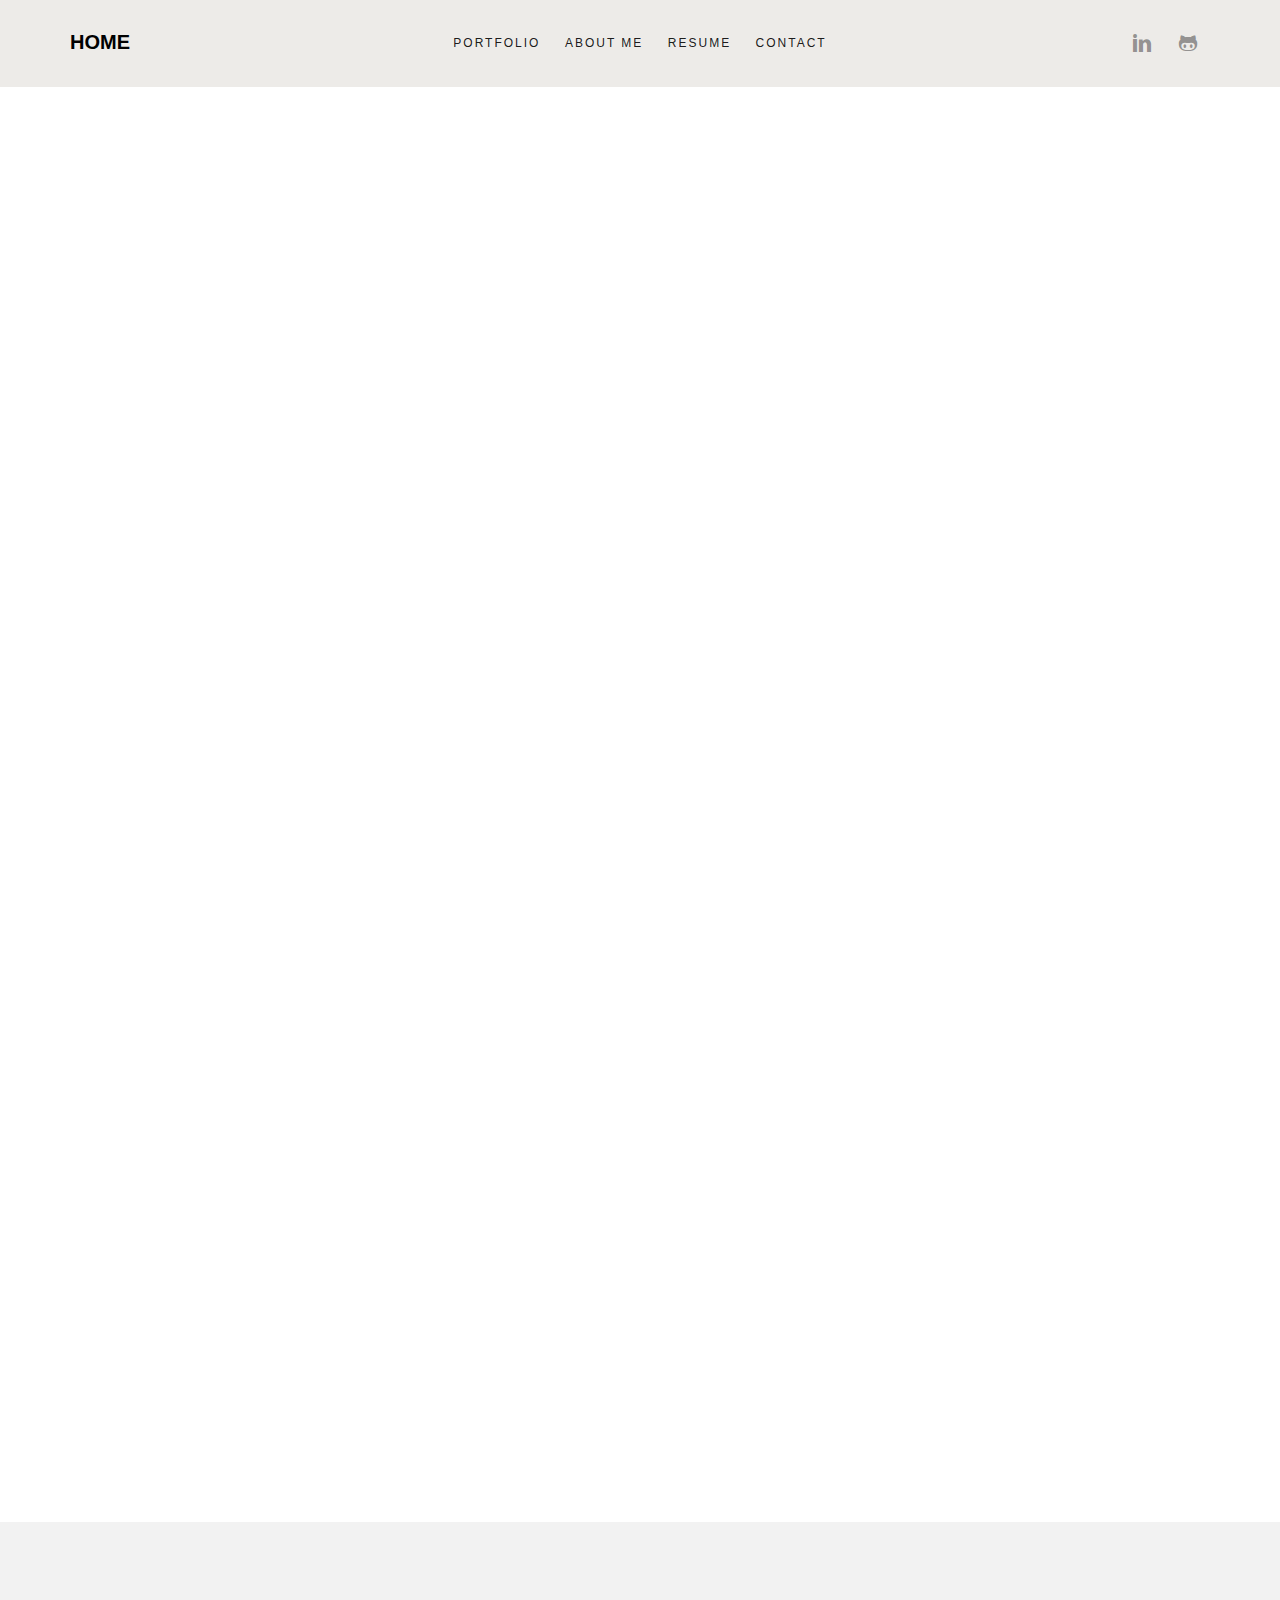
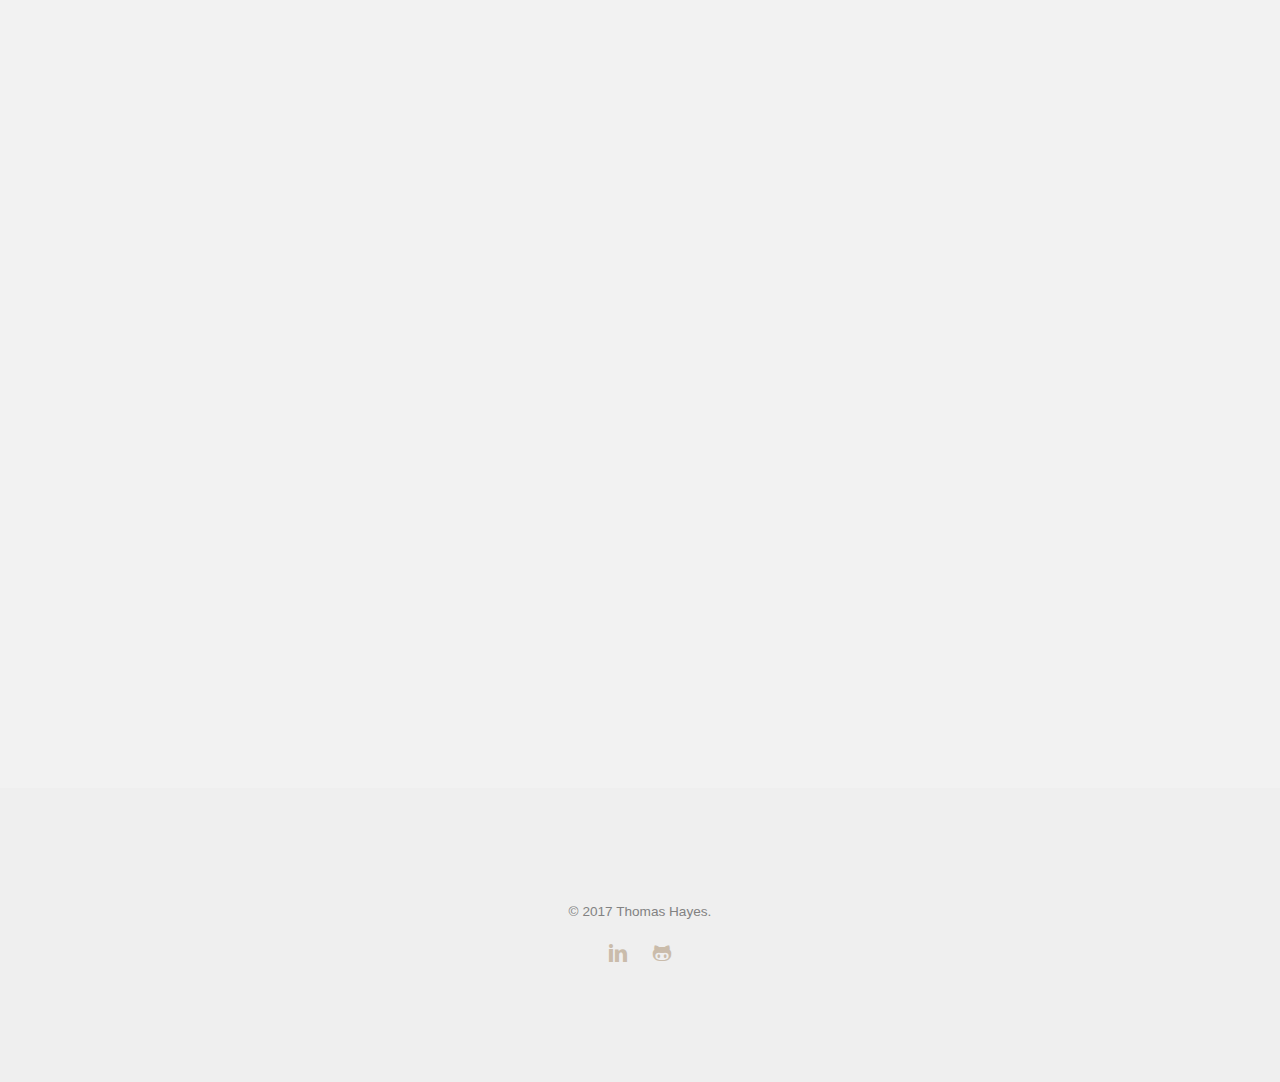
<file: index.html>
<!DOCTYPE HTML>
<html>
	<head>
	<meta charset="utf-8">
	<meta http-equiv="X-UA-Compatible" content="IE=edge">
	<title>THOMAS HAYES - HOME</title>
	<meta name="viewport" content="width=device-width, initial-scale=1">
	<meta name="description" content="Free HTML5 Website Template by FreeHTML5.co" />
	<meta name="keywords" content="free website templates, free html5, free template, free bootstrap, free website template, html5, css3, mobile first, responsive" />
	<meta name="author" content="FreeHTML5.co"/>

	<!-- <link href="https://fonts.googleapis.com/css?family=Montserrat:400,700" rel="stylesheet"> -->
	
	<!-- Animate.css -->
	<link rel="stylesheet" href="css/animate.css">
	<!-- Icomoon Icon Fonts-->
	<link rel="stylesheet" href="css/icomoon.css">
	<!-- Bootstrap  -->
	<link rel="stylesheet" href="css/bootstrap.css">
	<!-- Theme style  -->
	<link rel="stylesheet" href="css/style.css">

	<!-- Modernizr JS -->
	<script src="js/modernizr-2.6.2.min.js"></script>
	<!-- FOR IE9 below -->
	<!--[if lt IE 9]>
	<script src="js/respond.min.js"></script>
	<![endif]-->

	</head>
	<body>
		
	<div class="fh5co-loader"></div>
	
	<div id="page">
	<nav class="fh5co-nav" role="navigation">
		<div class="container">
			<div class="fh5co-top-logo">
				<div id="fh5co-logo"><a href="index.html">Home</a></div>
			</div>
			<div class="fh5co-top-menu menu-1 text-center">
				<ul>
					<li><a href="portfolio_all.html">Portfolio</a></li>
					<li><a href="about.html">About Me</a></li>
					<li><a href="resume.html">Resume</a></li>
					<li><a href="contact.html">Contact</a></li>
				</ul>
			</div>
			<div class="fh5co-top-social menu-1 text-right">
				<ul class="fh5co-social">
					<li><a href="https://www.linkedin.com/in/thomas-hayes-651937102/"><i class="icon-linkedin"></i></a></li>
					<li><a href="https://github.com/thomasehayes"><i class="icon-github"></i></a></li>
				</ul>
			</div>
		</div>
	</nav>
	
	<div id="fh5co-work">
		<div class="container">
			<div class="row top-line animate-box">
				<div class="col-md-7 col-md-push-5 text-left intro">
					<h2>Check out some of the work I've finished.</h2>
					<!-- <h2>Shift is a Collection of a Beautiful &amp; Premium Themes.</h2> -->
				</div>
				
			</div>
			<div class="row">
				<div class="col-md-4 text-center animate-box">
					<a class="work" href="portfolio_simplesimon.html">
						<div class="work-grid" style="background-image:url(images/simple.png);">
							<div class="inner">
								<div class="desc">
								<h3>Simple Simon</h3>
								<span class="cat">Game</span>
							</div>
							</div>
						</div>
					</a>
				</div>
				<div class="col-md-4 text-center animate-box">
					<a class="work" href="portfolio_weather.html">
						<div class="work-grid" style="background-image:url(images/weather.png);">
							<div class="inner">
								<div class="desc">
									<h3>Weather Map</h3>
									<span class="cat">Weather</span>
								</div>
							</div>
						</div>
					</a>
				</div>
				<div class="col-md-4 text-center animate-box">
					<a class="work" href="portfolio_konami.html">
						<div class="work-grid" style="background-image:url(images/konami.png);">
							<div class="inner">
								<div class="desc">
									<h3>Make It Count</h3>
									<span class="cat">Konami</span>
								</div>
							</div>
						</div>
					</a>
				</div>
				<div class="col-md-4 text-center animate-box">
					<a class="work" href="portfolio_all.html">
						<div class="work-grid" style="background-image:url(images/project-4.jpg);">
							<div class="inner">
								<div class="desc">
									<h3>Electric Kick Scooter</h3>
									<span class="cat">Web Design</span>
								</div>
							</div>
						</div>
					</a>
				</div>
				<div class="col-md-4 text-center animate-box">
					<a class="work" href="portfolio_all.html">
						<div class="work-grid" style="background-image:url(images/project-5.jpg);">
							<div class="inner">
								<div class="desc">
									<h3>Shark Diver</h3>
									<span class="cat">Branding</span>
								</div>
							</div>
						</div>
					</a>
				</div>
				<div class="col-md-4 text-center animate-box">
					<a class="work" href="portfolio_all.html">
						<div class="work-grid" style="background-image:url(images/project-6.jpg);">
							<div class="inner">
								<div class="desc">
									<h3>Objekte Unserer Tage Berlin</h3>
									<span class="cat">Logo</span>
								</div>
							</div>
						</div>
					</a>
				</div>
				<div class="col-md-4 text-center animate-box">
					<a class="work" href="portfolio_all.html">
						<div class="work-grid" style="background-image:url(images/project-7.jpg);">
							<div class="inner">
								<div class="desc">
									<h3>Aloha Shirt</h3>
									<span class="cat">Web Design</span>
								</div>
							</div>
						</div>
					</a>
				</div>
				<div class="col-md-4 text-center animate-box">
					<a class="work" href="portfolio_all.html">
						<div class="work-grid" style="background-image:url(images/project-8.jpg);">
							<div class="inner">
								<div class="desc">
									<h3>Olafur Elliasson Waterfall Versailles</h3>
									<span class="cat">Branding</span>
								</div>
							</div>
						</div>
					</a>
				</div>
				<div class="col-md-4 text-center animate-box">
					<a class="work" href="portfolio_all.html">
						<div class="work-grid" style="background-image:url(images/project-9.jpg);">
							<div class="inner">
								<div class="desc">
									<h3>Hand Care</h3>
									<span class="cat">Logo</span>
								</div>
							</div>
						</div>
					</a>
				</div>
			</div>
		</div>
	</div>
	
	<div id="fh5co-author" class="fh5co-bg-section">
		<div class="container">
			<div class="row animate-box">
				<div class="col-md-8 col-md-offset-2 text-center fh5co-heading">
					<h2>A little about me</h2>
				</div>
			</div>
			<div class="row">
				<div class="col-md-8 col-md-offset-2">
					<div class="author">
						<div class="author-inner animate-box" style="background-image: url(images/korea.jpg);">
						</div>
						<div class="desc animate-box">
							<span>Full-Stack Web Developer</span>
							<h3>Thomas Hayes</h3>
							<p>Current student at <a href="http://codeup.com/bootcamp/">Codeup</a>, a full-stack coding boot camp in San Antonio, Texas. I worked with many skilled software developers as a Quality Assurance Analyst who inspired me to learn how to code so I could understand what was happening on their side of the screen. This led me to wanting to become a software developer and I took the plunge by moving from Oklahoma to Texas to attend Codeup.</p>
							<p><a href="about.html" class="btn btn-primary btn-outline">Learn More</a></p>
							<ul class="fh5co-social-icons">
								<li><a href="https://www.linkedin.com/in/thomas-hayes-651937102/"><i class="icon-linkedin"></i></a></li>
								<li><a href="https://github.com/thomasehayes"><i class="icon-github"></i></a></li>
							</ul>
						</div>
					</div>
				</div>
			</div>
		</div>
	</div>


	<footer id="fh5co-footer" role="contentinfo">
		<div class="container">
			<div class="row copyright">
				<div class="col-md-12 text-center">
					<p>
						<small class="block">&copy; 2017 Thomas Hayes.</small> 
					</p>
					
					<ul class="fh5co-social-icons">
						<li><a href="https://www.linkedin.com/in/thomas-hayes-651937102/"><i class="icon-linkedin"></i></a></li>
						<li><a href="https://github.com/thomasehayes"><i class="icon-github"></i></a></li>
					</ul>
					
				</div>
			</div>

		</div>
	</footer>
	</div>

	<div class="gototop js-top">
		<a href="#" class="js-gotop"><i class="icon-arrow-up"></i></a>
	</div>
	
	<!-- jQuery -->
	<script src="js/jquery.min.js"></script>
	<!-- jQuery Easing -->
	<script src="js/jquery.easing.1.3.js"></script>
	<!-- Bootstrap -->
	<script src="js/bootstrap.min.js"></script>
	<!-- Waypoints -->
	<script src="js/jquery.waypoints.min.js"></script>
	<!-- Main -->
	<script src="js/main.js"></script>

	</body>
</html>
</file>
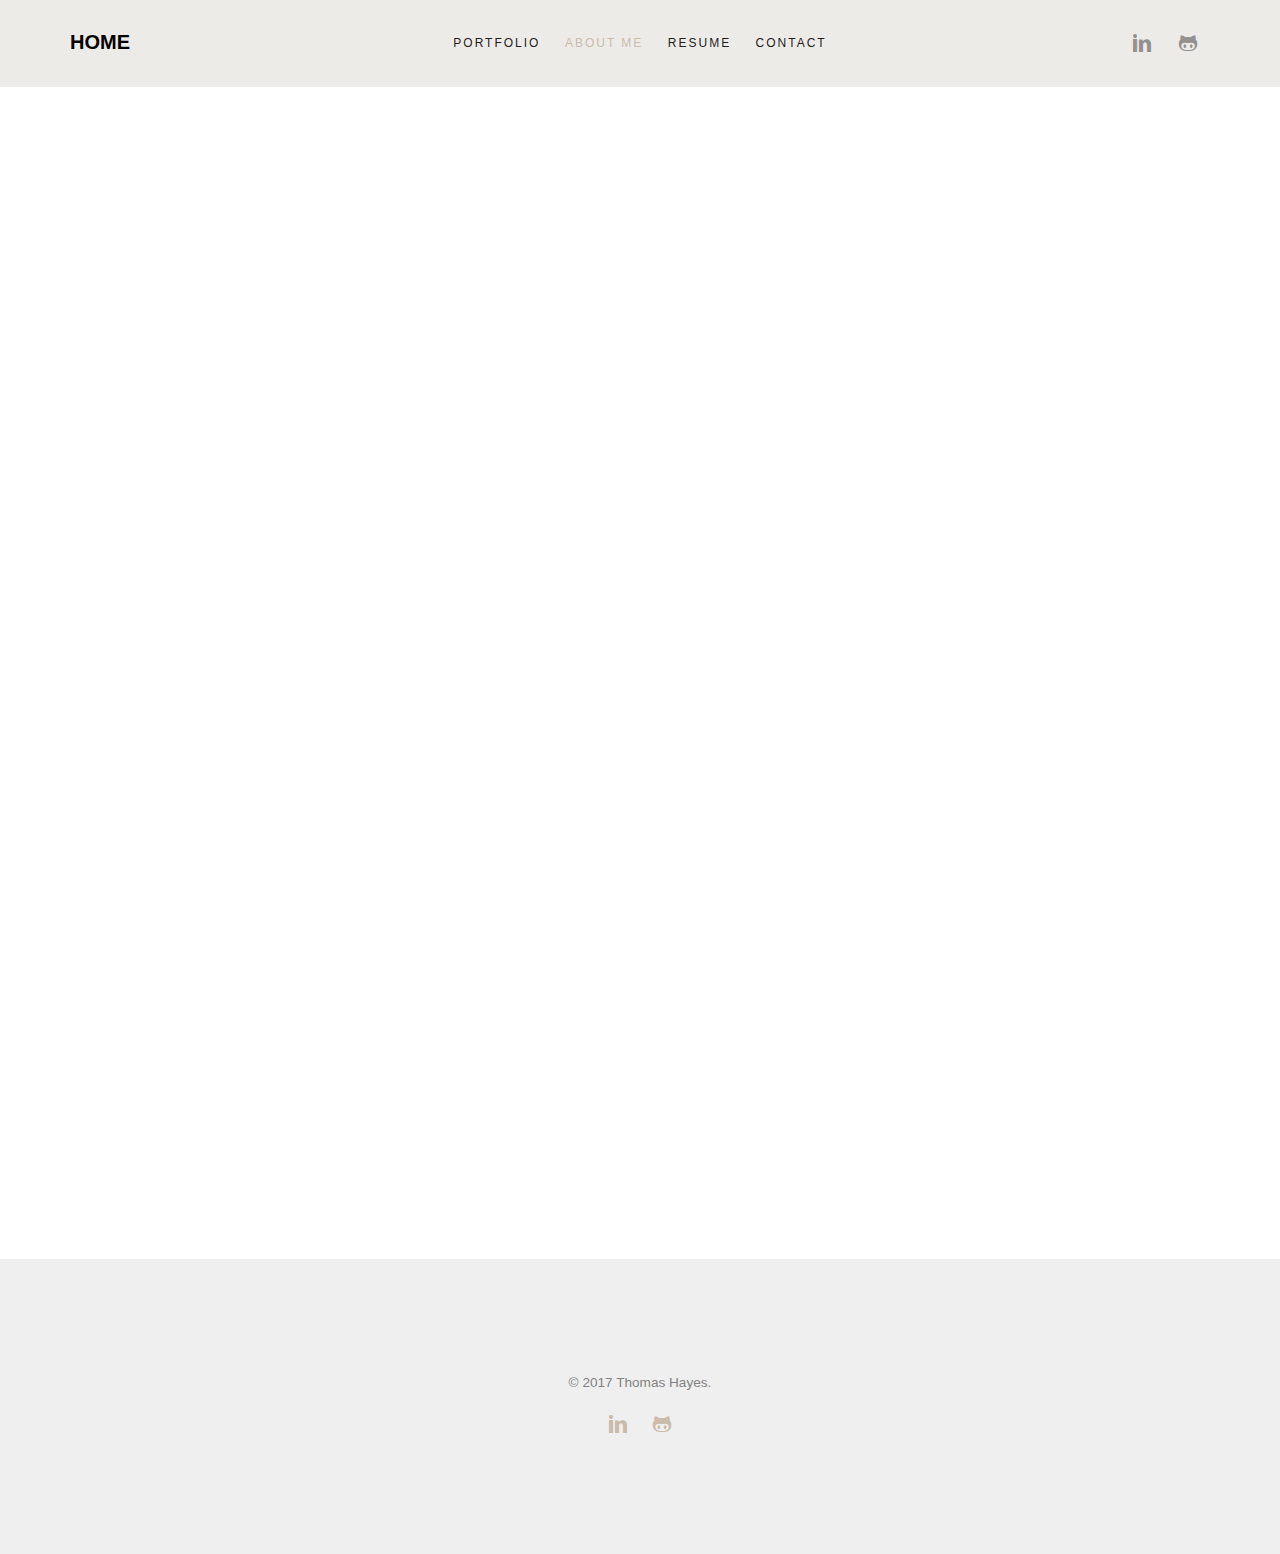
<file: about.html>
<!DOCTYPE HTML>
<html>
	<head>
	<meta charset="utf-8">
	<meta http-equiv="X-UA-Compatible" content="IE=edge">
	<title>THOMAS HAYES - ABOUT ME</title>
	<meta name="viewport" content="width=device-width, initial-scale=1">
	<meta name="description" content="Free HTML5 Website Template by FreeHTML5.co" />
	<meta name="keywords" content="free website templates, free html5, free template, free bootstrap, free website template, html5, css3, mobile first, responsive" />
	<meta name="author" content="FreeHTML5.co" />


	<!-- <link href="https://fonts.googleapis.com/css?family=Montserrat:400,700" rel="stylesheet"> -->
	<!-- <link href="https://fonts.googleapis.com/css?family=Playfair+Display:400,400i" rel="stylesheet"> -->
	
	<!-- Animate.css -->
	<link rel="stylesheet" href="css/animate.css">
	<!-- Icomoon Icon Fonts-->
	<link rel="stylesheet" href="css/icomoon.css">
	<!-- Bootstrap  -->
	<link rel="stylesheet" href="css/bootstrap.css">

	<!-- Theme style  -->
	<link rel="stylesheet" href="css/style.css">

	<!-- Modernizr JS -->
	<script src="js/modernizr-2.6.2.min.js"></script>
	<!-- FOR IE9 below -->
	<!--[if lt IE 9]>
	<script src="js/respond.min.js"></script>
	<![endif]-->

	</head>
	<body>
		
	<div class="fh5co-loader"></div>
	
	<div id="page">
	<nav class="fh5co-nav" role="navigation">
		<div class="container">
			<div class="fh5co-top-logo">
				<div id="fh5co-logo"><a href="index.html">Home</a></div>
			</div>
			<div class="fh5co-top-menu menu-1 text-center">
				<ul>
					<li><a href="portfolio_all.html">Portfolio</a></li>
					<li class="active"><a href="about.html">About Me</a></li>
					<li><a href="resume.html">Resume</a></li>
					<li><a href="contact.html">Contact</a></li>
				</ul>
			</div>
			<div class="fh5co-top-social menu-1 text-right">
				<ul class="fh5co-social">
					<li><a href="https://www.linkedin.com/in/thomas-hayes-651937102/"><i class="icon-linkedin"></i></a></li>
					<li><a href="https://github.com/thomasehayes"><i class="icon-github"></i></a></li>
				</ul>
			</div>
		</div>
	</nav>
	
	<div id="fh5co-author">
		<div class="container">
			<div class="row top-line animate-box">
				<div class="col-md-6 col-md-offset-3 col-md-push-2 text-left fh5co-heading">
					<h2>About Me</h2>
					<h3>Current student at <a href="http://codeup.com/bootcamp/">Codeup</a>.</h3>
					<p>Codeup is a Full-Stack Coding Boot Camp based in San Antonio, TX teaching LAMP+JS.</p>
				</div>
			</div>
			<div class="row">
				<div class="col-md-8 col-md-offset-2">
					<div class="author">
						<div class="author-inner animate-box" style="background-image: url(images/korea.jpg);">
						</div>
						<div class="desc animate-box">
							<span>Full-Stack Web Developer</span>
							<h3>Thomas Hayes</h3>
							<p>Lorem ipsum dolor sit amet, consectetur adipisicing elit. Quia quae, commodi impedit excepturi ullam sit assumenda, expedita tempora et maxime facilis porro corporis voluptatibus ipsum nulla provident asperiores laborum sunt!</p>
							<p></p>
							<ul class="fh5co-social-icons">
								<li><a href="https://www.linkedin.com/in/thomas-hayes-651937102/"><i class="icon-linkedin"></i></a></li>
								<li><a href="https://github.com/thomasehayes"><i class="icon-github"></i></a></li>
							</ul>
						</div>
					</div>
					
						<div class="col-md-12">
							<h3 class="title animate-box">My Skills</h3>
							<div class="row">
								<div class="col-md-6 animate-box skills">
									<h3>HTML5/CSS3</h3>
									<div class="progress">
									   <div class="progress-bar" role="progressbar" aria-valuenow="85" aria-valuemin="0" aria-valuemax="100" style="width:85%">
									      85%
									   </div>
									</div>
								</div>
								<div class="col-md-6 animate-box skills">
									<h3>JavaScript</h3>
									<div class="progress">
									   <div class="progress-bar" role="progressbar" aria-valuenow="65" aria-valuemin="0" aria-valuemax="100" style="width:70%">
									      70%
									   </div>
									</div>
								</div>
								<div class="col-md-6 animate-box skills">
									<h3>jQuery</h3>
									<div class="progress">
									   <div class="progress-bar" role="progressbar" aria-valuenow="80" aria-valuemin="0" aria-valuemax="100" style="width:80%">
									      80%
									   </div>
									</div>
								</div>
								<div class="col-md-6 animate-box skills">
									<h3>PHP</h3>
									<div class="progress">
									   <div class="progress-bar" role="progressbar" aria-valuenow="0" aria-valuemin="0" aria-valuemax="100" style="width:0%">
									      0%
									   </div>
									</div>
								</div>
							</div>
						</div>
					</div>
				</div>
			</div>
		</div>
	</div>


	<footer id="fh5co-footer" role="contentinfo">
		<div class="container">
			<div class="row copyright">
				<div class="col-md-12 text-center">
					<p>
						<small class="block">&copy; 2017 Thomas Hayes.</small> 
					</p>
					
					<ul class="fh5co-social-icons">
						<li><a href="https://www.linkedin.com/in/thomas-hayes-651937102/"><i class="icon-linkedin"></i></a></li>
						<li><a href="https://github.com/thomasehayes"><i class="icon-github"></i></a></li>
					</ul>
					
				</div>
			</div>

		</div>
	</footer>
	</div>

	<div class="gototop js-top">
		<a href="#" class="js-gotop"><i class="icon-arrow-up"></i></a>
	</div>
	
	<!-- jQuery -->
	<script src="js/jquery.min.js"></script>
	<!-- jQuery Easing -->
	<script src="js/jquery.easing.1.3.js"></script>
	<!-- Bootstrap -->
	<script src="js/bootstrap.min.js"></script>
	<!-- Waypoints -->
	<script src="js/jquery.waypoints.min.js"></script>
	<!-- Main -->
	<script src="js/main.js"></script>

	</body>
</html>
</file>
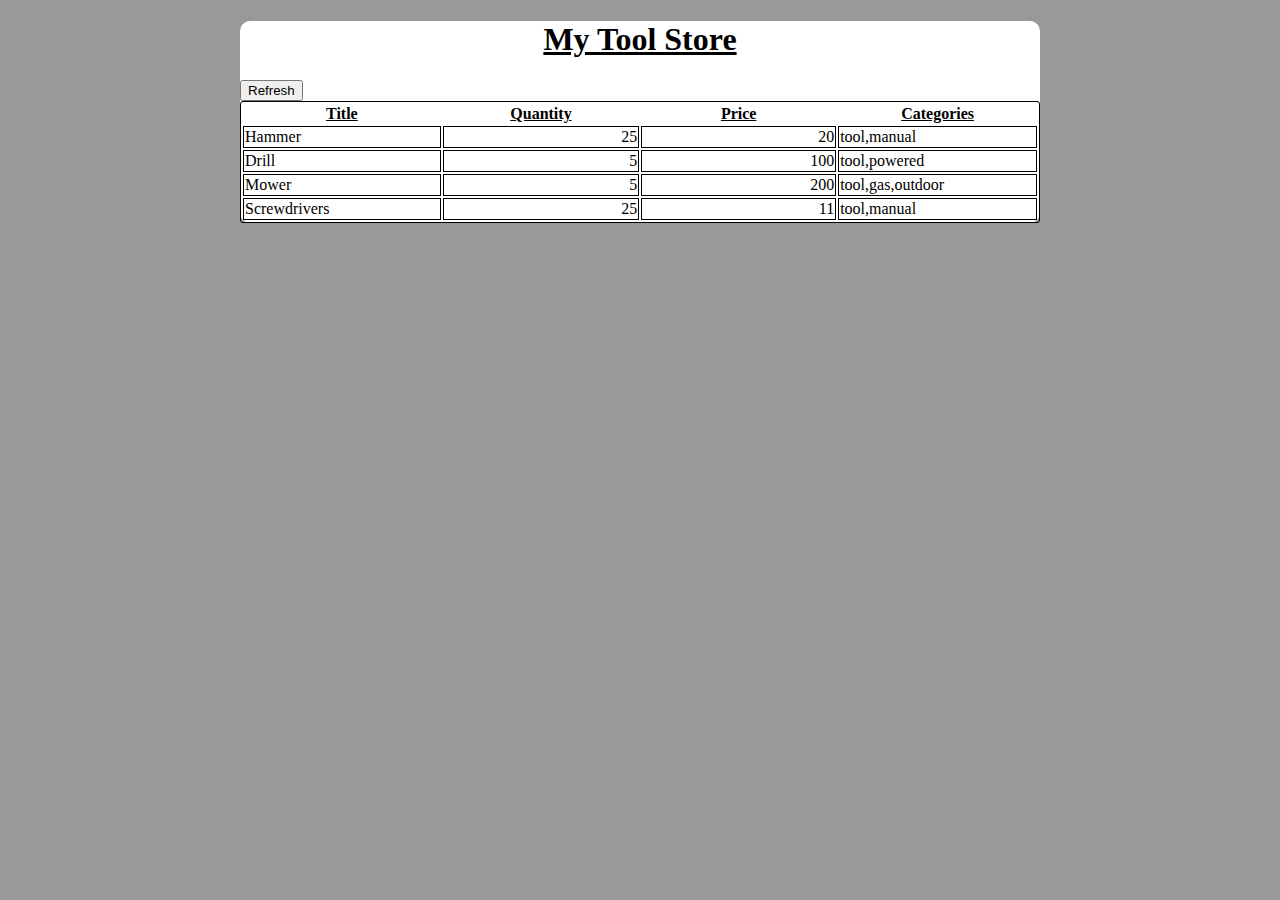
<file: ajax-store.html>
<!DOCTYPE html>
<html>
<head>
    <title>Online Store</title>
    <link rel="stylesheet" type="text/css" href="/css/ajax-store.css">
</head>
<body>
<div id="container">
    <h1>My Tool Store</h1>
    <div id="refresh-btn">
        <button id="refresh">Refresh</button>
    </div>
    <table id="products">
        <thead>
            <tr>
                <th class="headerWidth">Title</th>
                <th class="headerWidth">Quantity</th>
                <th class="headerWidth">Price</th>
                <th class="headerWidth">Categories</th>
            </tr>
        </thead>
        <tbody id="insertProducts"></tbody>
    </table>
</div>

<script src="https://ajax.googleapis.com/ajax/libs/jquery/2.1.3/jquery.min.js"></script>

<script>
(function() {
    "use strict";

//======================================
//         Retrieving JSON Data
//======================================

    var request =$.ajax ({
        url: "/data/inventory.json",
        type: "GET"
    });

    request.done(function(data){
        data.forEach(function(tool, index){            
            $("#insertProducts").append("<tr>"+ "<td>"+ tool.title+ "</td>" + "<td class='quantity'>" +tool.quantity + "</td>" +  "<td class='price'>" + tool.price + "</td>"+ "<td>" + tool.categories + "</td>" + "</tr>");
        });
    });

    request.fail(function(data, status){
        console.log(status);
    });

//======================================
//         Refresh Ajax
//======================================

    $("#refresh").click(function(){
        var request =$.ajax ({
        url: "/data/inventory.json",
        type: "GET"
        });
        request.done(function(data){
            $("#insertProducts").html("");
            data.forEach(function(tool, index){            
                $("#insertProducts").append("<tr>"+ "<td>"+ tool.title+ "</td>" + "<td class='quantity'>" +tool.quantity + "</td>" +  "<td class='price'>" + tool.price + "</td>"+ "<td>" + tool.categories + "</td>" + "</tr>");
            });

        });

        request.fail(function(){
            console.log(status);
        });
    });


})();
</script>

</body>
</html>
</file>
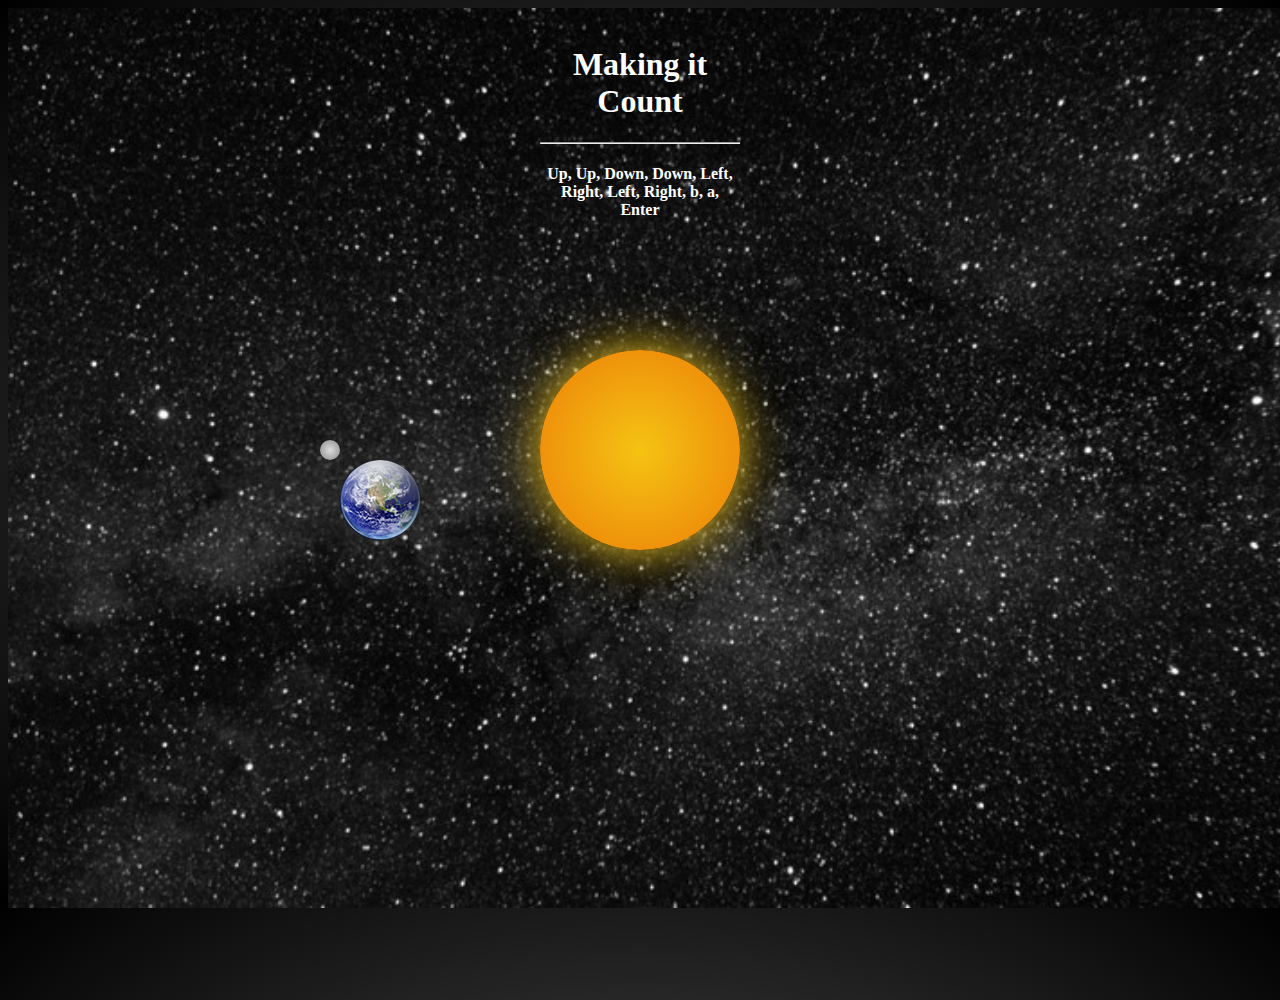
<file: konami.html>
<!DOCTYPE html>
<html>
<head>
    <title>Konami Code</title>
    <script src="http://code.jquery.com/jquery-2.2.4.min.js"
  	integrity="sha256-BbhdlvQf/xTY9gja0Dq3HiwQF8LaCRTXxZKRutelT44="
  	crossorigin="anonymous"></script>
    <link rel="stylesheet" type="text/css" href="css/konami.css">

</head>
<body>
<body id="universe">
        
        <div id="stars"></div>
        <div id="test">
        <h1>Making it Count</h1>
        <hr>
        <h4>Up, Up, Down, Down, Left, Right, Left, Right, b, a, Enter</h4>
        </div>
        <div id="sun"></div>
        <div id="earthOrbit">
            <img src="images/earth.png" alt="Earth" id="earth">
            <div id="moonOrbit">
                <div id="moon"></div>
            </div>
        <div id="marsOrbit">
            <div id="mars">
        </div>
        </div>




    <script src="js/jquery.js"></script>

    <script>
        "use strict";
        $(document).ready(function(){

    		var konami = [38, 38, 40, 40, 37, 39, 37, 39, 66, 65, 13];
    		var keys= [];

        $(document).keyup(function(event){
            console.log(event.keyCode);

        keys.push(event.keyCode);
            if(keys.length > konami.length) {
            	keys.shift();
            }

            if(keys.toString() == konami.toString()) {
                $("body").fadeOut(1000, redirectPage);

            	function redirectPage() {window.open("https://www.youtube.com/v/WxfZkMm3wcg?rel=o&autoplay=1", "_self");
            }
            }
        });
    });
  
    </script>
</body>
</html>
</file>
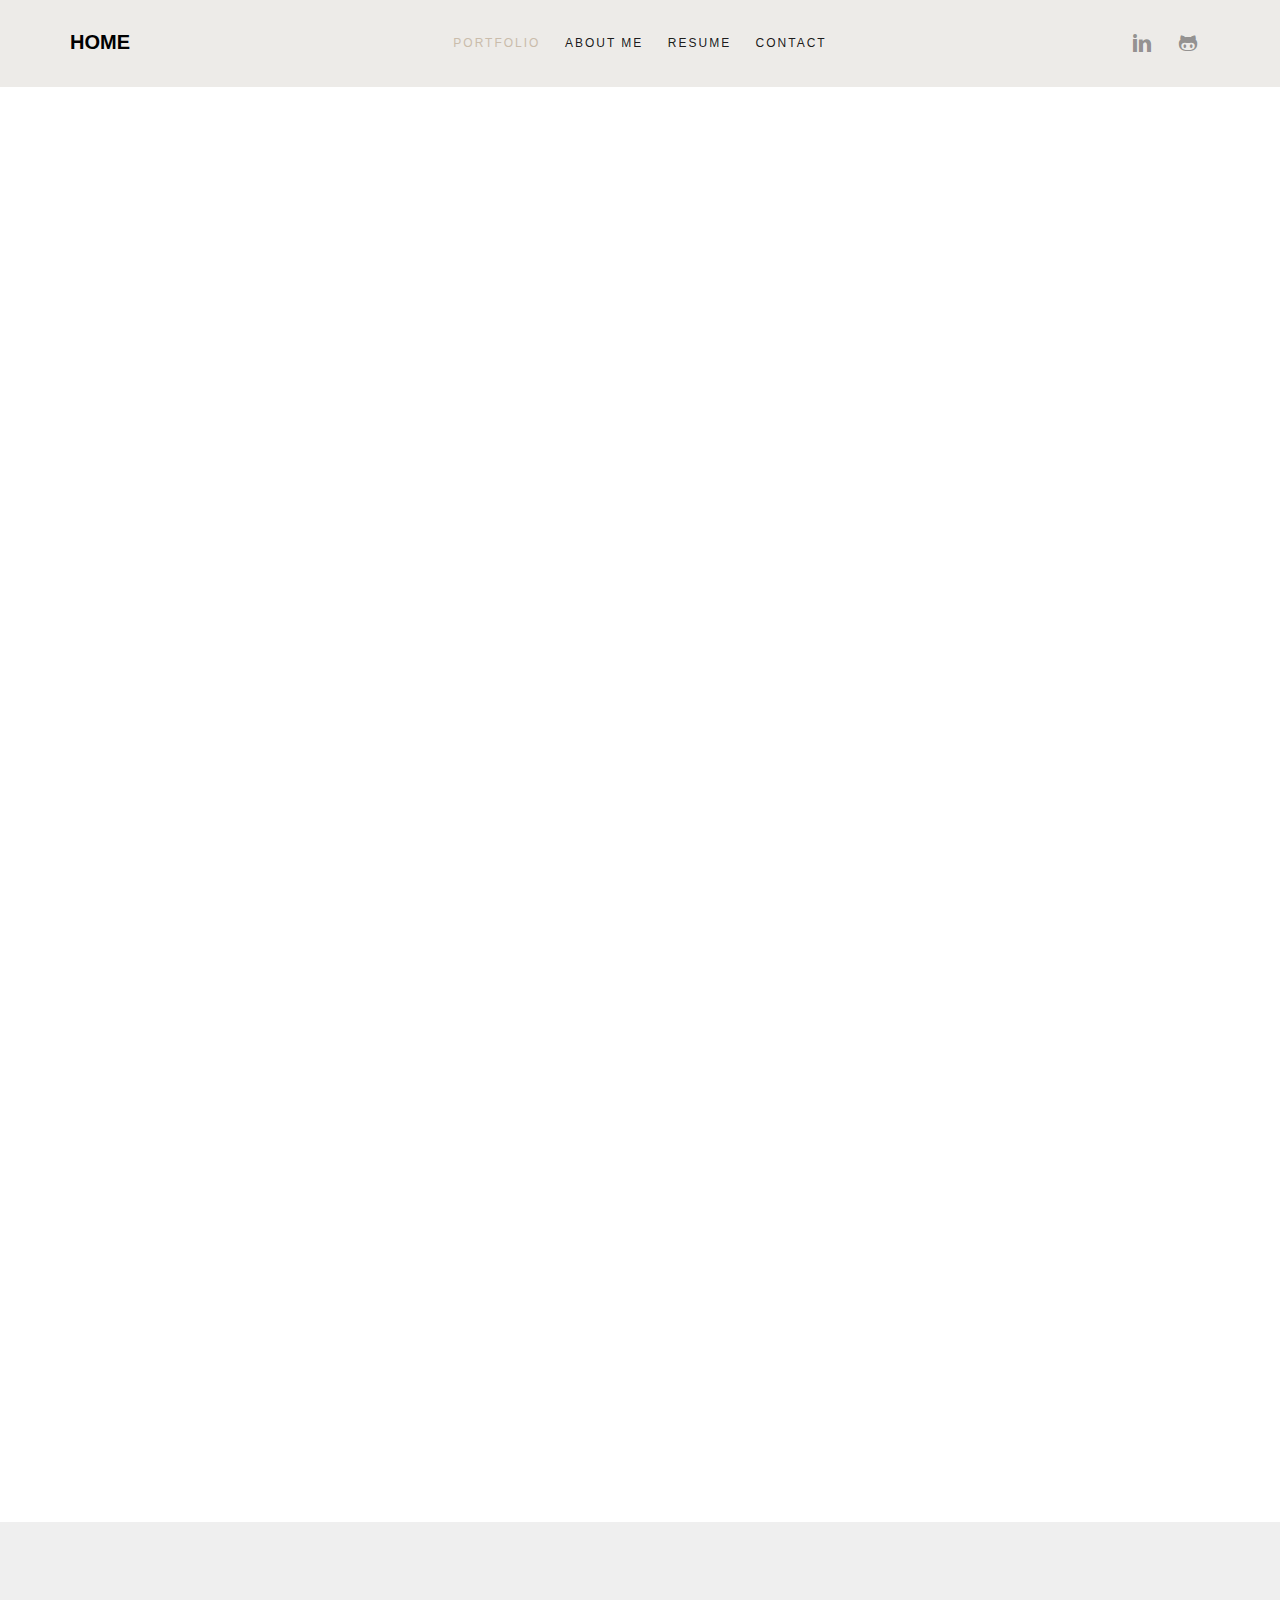
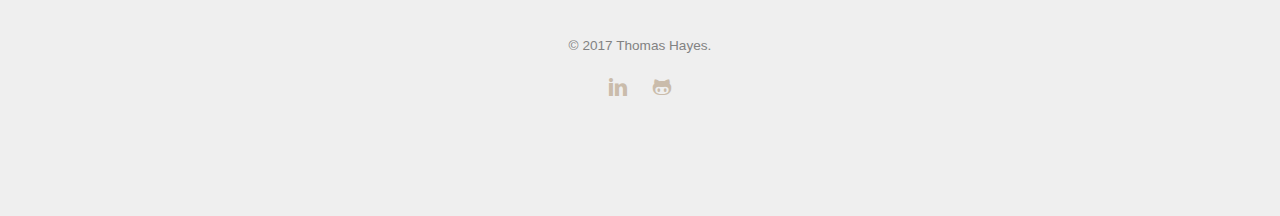
<file: portfolio_all.html>
<!DOCTYPE HTML>
<html>
	<head>
	<meta charset="utf-8">
	<meta http-equiv="X-UA-Compatible" content="IE=edge">
	<title>THOMAS HAYES - VIEW ALL</title>
	<meta name="viewport" content="width=device-width, initial-scale=1">
	<meta name="description" content="Free HTML5 Website Template by FreeHTML5.co" />
	<meta name="keywords" content="free website templates, free html5, free template, free bootstrap, free website template, html5, css3, mobile first, responsive" />
	<meta name="author" content="FreeHTML5.co" />

	<!-- <link href="https://fonts.googleapis.com/css?family=Montserrat:400,700" rel="stylesheet"> -->
	<!-- <link href="https://fonts.googleapis.com/css?family=Playfair+Display:400,400i" rel="stylesheet"> -->
	
	<!-- Animate.css -->
	<link rel="stylesheet" href="css/animate.css">
	<!-- Icomoon Icon Fonts-->
	<link rel="stylesheet" href="css/icomoon.css">
	<!-- Bootstrap  -->
	<link rel="stylesheet" href="css/bootstrap.css">

	<!-- Theme style  -->
	<link rel="stylesheet" href="css/style.css">

	<!-- Modernizr JS -->
	<script src="js/modernizr-2.6.2.min.js"></script>
	<!-- FOR IE9 below -->
	<!--[if lt IE 9]>
	<script src="js/respond.min.js"></script>
	<![endif]-->

	</head>
	<body>
		
	<div class="fh5co-loader"></div>
	
	<div id="page">
	<nav class="fh5co-nav" role="navigation">
		<div class="container">
			<div class="fh5co-top-logo">
				<div id="fh5co-logo"><a href="index.html">Home</a></div>
			</div>
			<div class="fh5co-top-menu menu-1 text-center">
				<ul>
					<li class="active"><a href="portfolio_all.html">Portfolio</a></li>
					<li><a href="about.html">About Me</a></li>
					<li><a href="resume.html">Resume</a></li>
					<li><a href="contact.html">Contact</a></li>
				</ul>
			</div>
			<div class="fh5co-top-social menu-1 text-right">
				<ul class="fh5co-social">
					<li><a href="https://www.linkedin.com/in/thomas-hayes-651937102/"><i class="icon-linkedin"></i></a></li>
					<li><a href="https://github.com/thomasehayes"><i class="icon-github"></i></a></li>
				</ul>
			</div>
		</div>
	</nav>
	
	<div id="fh5co-work">
		<div class="container">
			<div class="row top-line animate-box">
				<div class="col-md-8 col-md-push-5 text-left intro">
					<h2>A collection of my completed work.</h2>

				</div>
				
			</div>
			<div class="row">
				<div class="col-md-4 text-center animate-box">
					<a class="work" href="portfolio_simplesimon.html">
						<div class="work-grid" style="background-image:url(images/simple.png);">
							<div class="inner">
								<div class="desc">
								<h3>Simple Simon</h3>
								<span class="cat">Game</span>
							</div>
							</div>
						</div>
					</a>
				</div>
				<div class="col-md-4 text-center animate-box">
					<a class="work" href="portfolio_weather.html">
						<div class="work-grid" style="background-image:url(images/weather.png);">
							<div class="inner">
								<div class="desc">
									<h3>Weather Map</h3>
									<span class="cat">Weather</span>
								</div>
							</div>
						</div>
					</a>
				</div>
				<div class="col-md-4 text-center animate-box">
					<a class="work" href="portfolio_konami.html">
						<div class="work-grid" style="background-image:url(images/konami.png);">
							<div class="inner">
								<div class="desc">
									<h3>Make It Count</h3>
									<span class="cat">Konami</span>
								</div>
							</div>
						</div>
					</a>
				</div>
				<div class="col-md-4 text-center animate-box">
					<a class="work" href="portfolio_all.html">
						<div class="work-grid" style="background-image:url(images/project-4.jpg);">
							<div class="inner">
								<div class="desc">
									<h3>Electric Kick Scooter</h3>
									<span class="cat">Web Design</span>
								</div>
							</div>
						</div>
					</a>
				</div>
				<div class="col-md-4 text-center animate-box">
					<a class="work" href="portfolio_all.html">
						<div class="work-grid" style="background-image:url(images/project-5.jpg);">
							<div class="inner">
								<div class="desc">
									<h3>Shark Diver</h3>
									<span class="cat">Branding</span>
								</div>
							</div>
						</div>
					</a>
				</div>
				<div class="col-md-4 text-center animate-box">
					<a class="work" href="portfolio_all.html">
						<div class="work-grid" style="background-image:url(images/project-6.jpg);">
							<div class="inner">
								<div class="desc">
									<h3>Objekte Unserer Tage Berlin</h3>
									<span class="cat">Logo</span>
								</div>
							</div>
						</div>
					</a>
				</div>
				<div class="col-md-4 text-center animate-box">
					<a class="work" href="portfolio_all.html">
						<div class="work-grid" style="background-image:url(images/project-7.jpg);">
							<div class="inner">
								<div class="desc">
									<h3>Aloha Shirt</h3>
									<span class="cat">Web Design</span>
								</div>
							</div>
						</div>
					</a>
				</div>
				<div class="col-md-4 text-center animate-box">
					<a class="work" href="portfolio_all.html">
						<div class="work-grid" style="background-image:url(images/project-8.jpg);">
							<div class="inner">
								<div class="desc">
									<h3>Olafur Elliasson Waterfall Versailles</h3>
									<span class="cat">Branding</span>
								</div>
							</div>
						</div>
					</a>
				</div>
				<div class="col-md-4 text-center animate-box">
					<a class="work" href="portfolio_all.html">
						<div class="work-grid" style="background-image:url(images/project-9.jpg);">
							<div class="inner">
								<div class="desc">
									<h3>Hand Care</h3>
									<span class="cat">Logo</span>
								</div>
							</div>
						</div>
					</a>
				</div>
			</div>
		</div>
	</div>

	<footer id="fh5co-footer" role="contentinfo">
		<div class="container">
			<div class="row copyright">
				<div class="col-md-12 text-center">
					<p>
						<small class="block">&copy; 2017 Thomas Hayes.</small> 
					</p>
					
					<ul class="fh5co-social-icons">
						<li><a href="https://www.linkedin.com/in/thomas-hayes-651937102/"><i class="icon-linkedin"></i></a></li>
						<li><a href="https://github.com/thomasehayes"><i class="icon-github"></i></a></li>
					</ul>
					
				</div>
			</div>

		</div>
	</footer>
	</div>

	<div class="gototop js-top">
		<a href="#" class="js-gotop"><i class="icon-arrow-up"></i></a>
	</div>
	
	<!-- jQuery -->
	<script src="js/jquery.min.js"></script>
	<!-- jQuery Easing -->
	<script src="js/jquery.easing.1.3.js"></script>
	<!-- Bootstrap -->
	<script src="js/bootstrap.min.js"></script>
	<!-- Waypoints -->
	<script src="js/jquery.waypoints.min.js"></script>
	<!-- Main -->
	<script src="js/main.js"></script>

	</body>
</html>
</file>
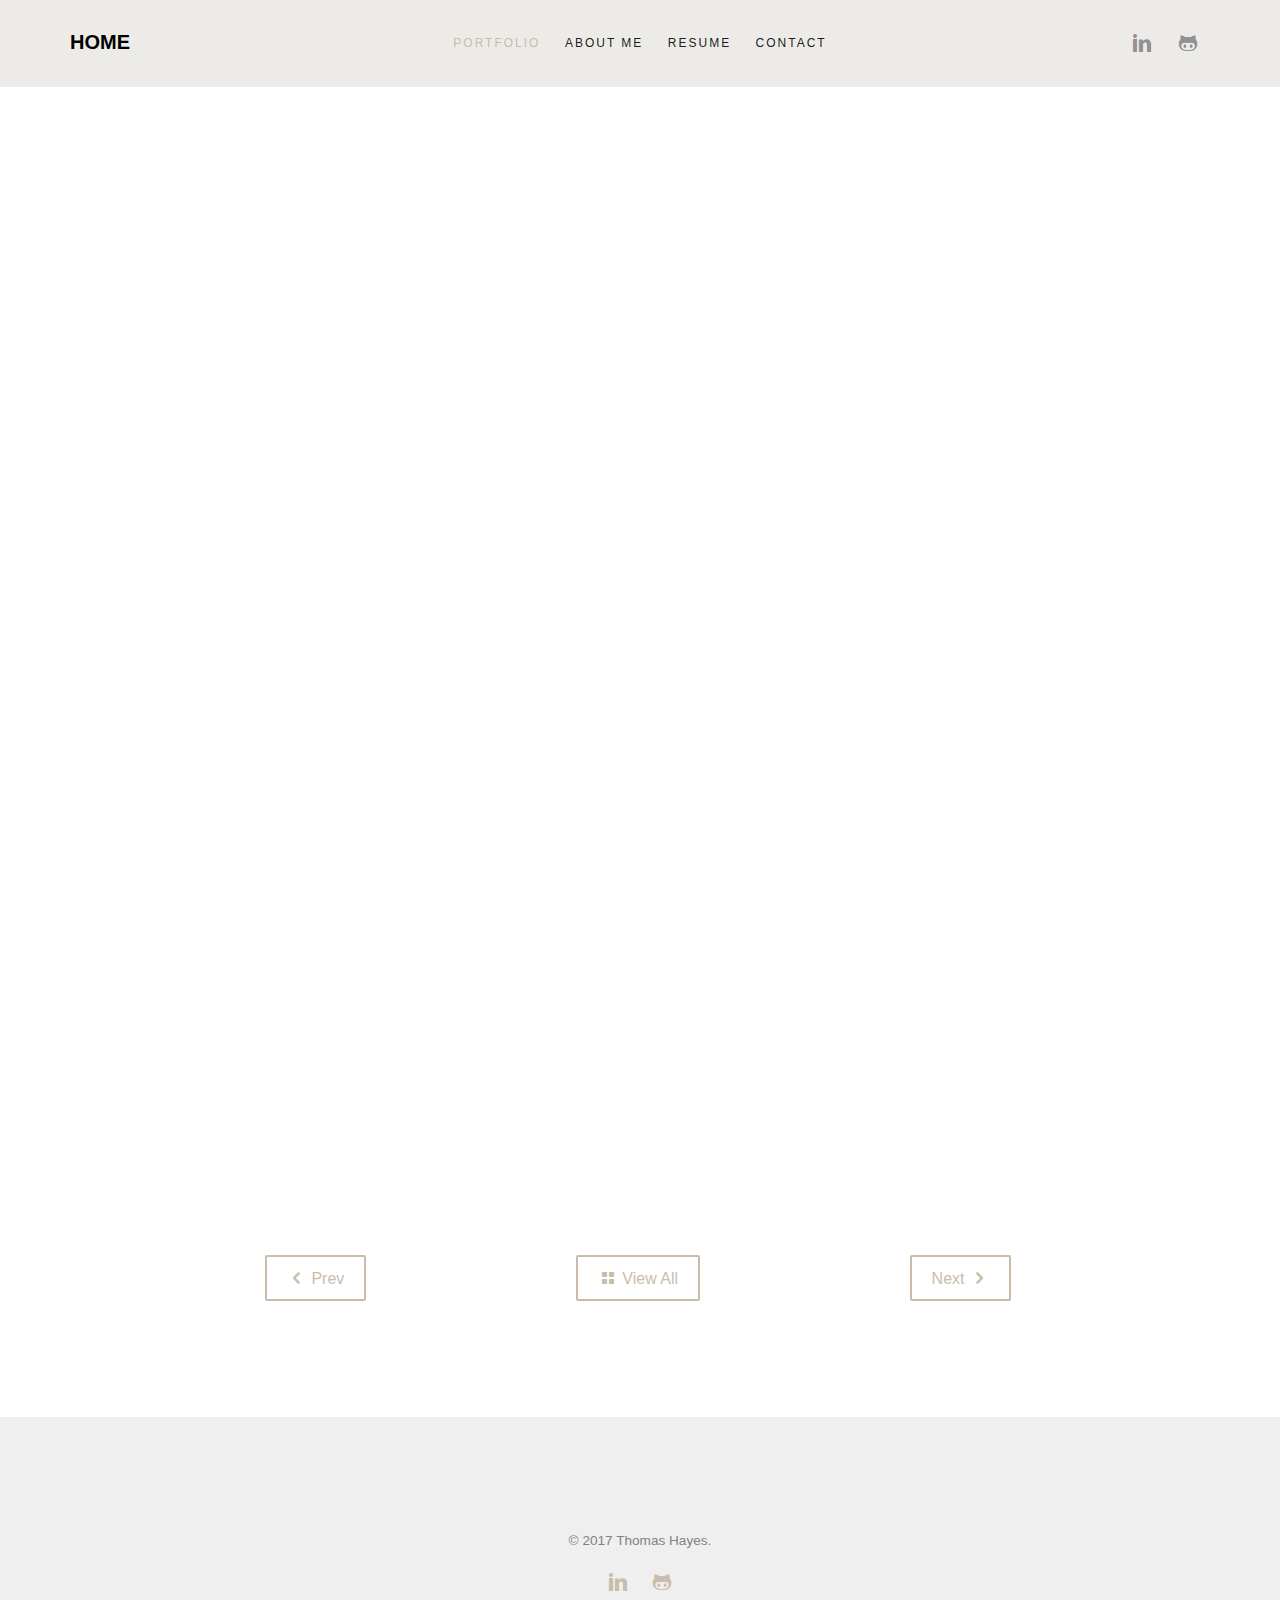
<file: portfolio_konami.html>
<!DOCTYPE HTML>
<html>
	<head>
	<meta charset="utf-8">
	<meta http-equiv="X-UA-Compatible" content="IE=edge">
	<title>THOMAS HAYES - Make It Count</title>
	<meta name="viewport" content="width=device-width, initial-scale=1">
	<meta name="description" content="Free HTML5 Website Template by FreeHTML5.co" />
	<meta name="keywords" content="free website templates, free html5, free template, free bootstrap, free website template, html5, css3, mobile first, responsive" />
	<meta name="author" content="FreeHTML5.co" />

	<!-- <link href="https://fonts.googleapis.com/css?family=Montserrat:400,700" rel="stylesheet"> -->
	<!-- <link href="https://fonts.googleapis.com/css?family=Playfair+Display:400,400i" rel="stylesheet"> -->
	
	<!-- Animate.css -->
	<link rel="stylesheet" href="css/animate.css">
	<!-- Icomoon Icon Fonts-->
	<link rel="stylesheet" href="css/icomoon.css">
	<!-- Bootstrap  -->
	<link rel="stylesheet" href="css/bootstrap.css">

	<!-- Theme style  -->
	<link rel="stylesheet" href="css/style.css">

	<!-- Modernizr JS -->
	<script src="js/modernizr-2.6.2.min.js"></script>
	<!-- FOR IE9 below -->
	<!--[if lt IE 9]>
	<script src="js/respond.min.js"></script>
	<![endif]-->

	</head>
	<body>
		
	<div class="fh5co-loader"></div>
	
	<div id="page">
	<nav class="fh5co-nav" role="navigation">
		<div class="container">
			<div class="fh5co-top-logo">
				<div id="fh5co-logo"><a href="index.html">Home</a></div>
			</div>
			<div class="fh5co-top-menu menu-1 text-center">
				<ul>
					<li class="active"><a href="portfolio_all.html">Portfolio</a></li>
					<li><a href="about.html">About Me</a></li>
					<li><a href="resume.html">Resume</a></li>
					<li><a href="contact.html">Contact</a></li>
				</ul>
			</div>
			<div class="fh5co-top-social menu-1 text-right">
				<ul class="fh5co-social">
					<li><a href="https://www.linkedin.com/in/thomas-hayes-651937102/"><i class="icon-linkedin"></i></a></li>
					<li><a href="https://github.com/thomasehayes"><i class="icon-github"></i></a></li>
				</ul>
			</div>
		</div>
	</nav>
	
	<div id="fh5co-author">
		<div class="container">
			<div class="row top-line animate-box">
				<div class="col-md-6 col-md-offset-3 col-md-push-2 text-left fh5co-heading">
					<h2>Make It Count</h2>
					<p>Used HTML, CSS, and JavaScript to make a functional Konami Code page loader.</p>
					<p><a href="https://thomasehayes.github.io/konami.html" class="btn btn-primary">Visit Website</a></p>
				</div>
			</div>
			<div class="row">
				<div class="col-md-8 col-md-offset-2">
					<p class="animate-box"><img src="images/konami.png" class="img-responsive" alt="Make It Count"></p>

					<div class="row row-pt-md portfolio-navigation">
						<div class="col-xs-4 text-left">
							<a href="portfolio_weather.html" class="btn btn-primary btn-outline"><i class="icon-chevron-left"></i> Prev </a>
						</div>
						<div class="col-xs-4 text-center">
							<a href="portfolio_all.html" class="btn btn-primary btn-outline"><i class="icon-grid2"></i> View All</a>
						</div>
						<div class="col-xs-4 text-right">
							<a href="portfolio_simplesimon.html" class="btn btn-primary btn-outline">Next <i class="icon-chevron-right"></i></a>
						</div>
					</div>
				</div>
			</div>
		</div>
	</div>

	<footer id="fh5co-footer" role="contentinfo">
		<div class="container">
			<div class="row copyright">
				<div class="col-md-12 text-center">
					<p>
						<small class="block">&copy; 2017 Thomas Hayes.</small> 
					</p>
					
					<ul class="fh5co-social-icons">
						<li><a href="https://www.linkedin.com/in/thomas-hayes-651937102/"><i class="icon-linkedin"></i></a></li>
						<li><a href="https://github.com/thomasehayes"><i class="icon-github"></i></a></li>
					</ul>
					
				</div>
			</div>

		</div>
	</footer>
	</div>

	<div class="gototop js-top">
		<a href="#" class="js-gotop"><i class="icon-arrow-up"></i></a>
	</div>
	
	<!-- jQuery -->
	<script src="js/jquery.min.js"></script>
	<!-- jQuery Easing -->
	<script src="js/jquery.easing.1.3.js"></script>
	<!-- Bootstrap -->
	<script src="js/bootstrap.min.js"></script>
	<!-- Waypoints -->
	<script src="js/jquery.waypoints.min.js"></script>
	<!-- Main -->
	<script src="js/main.js"></script>

	</body>
</html>
</file>
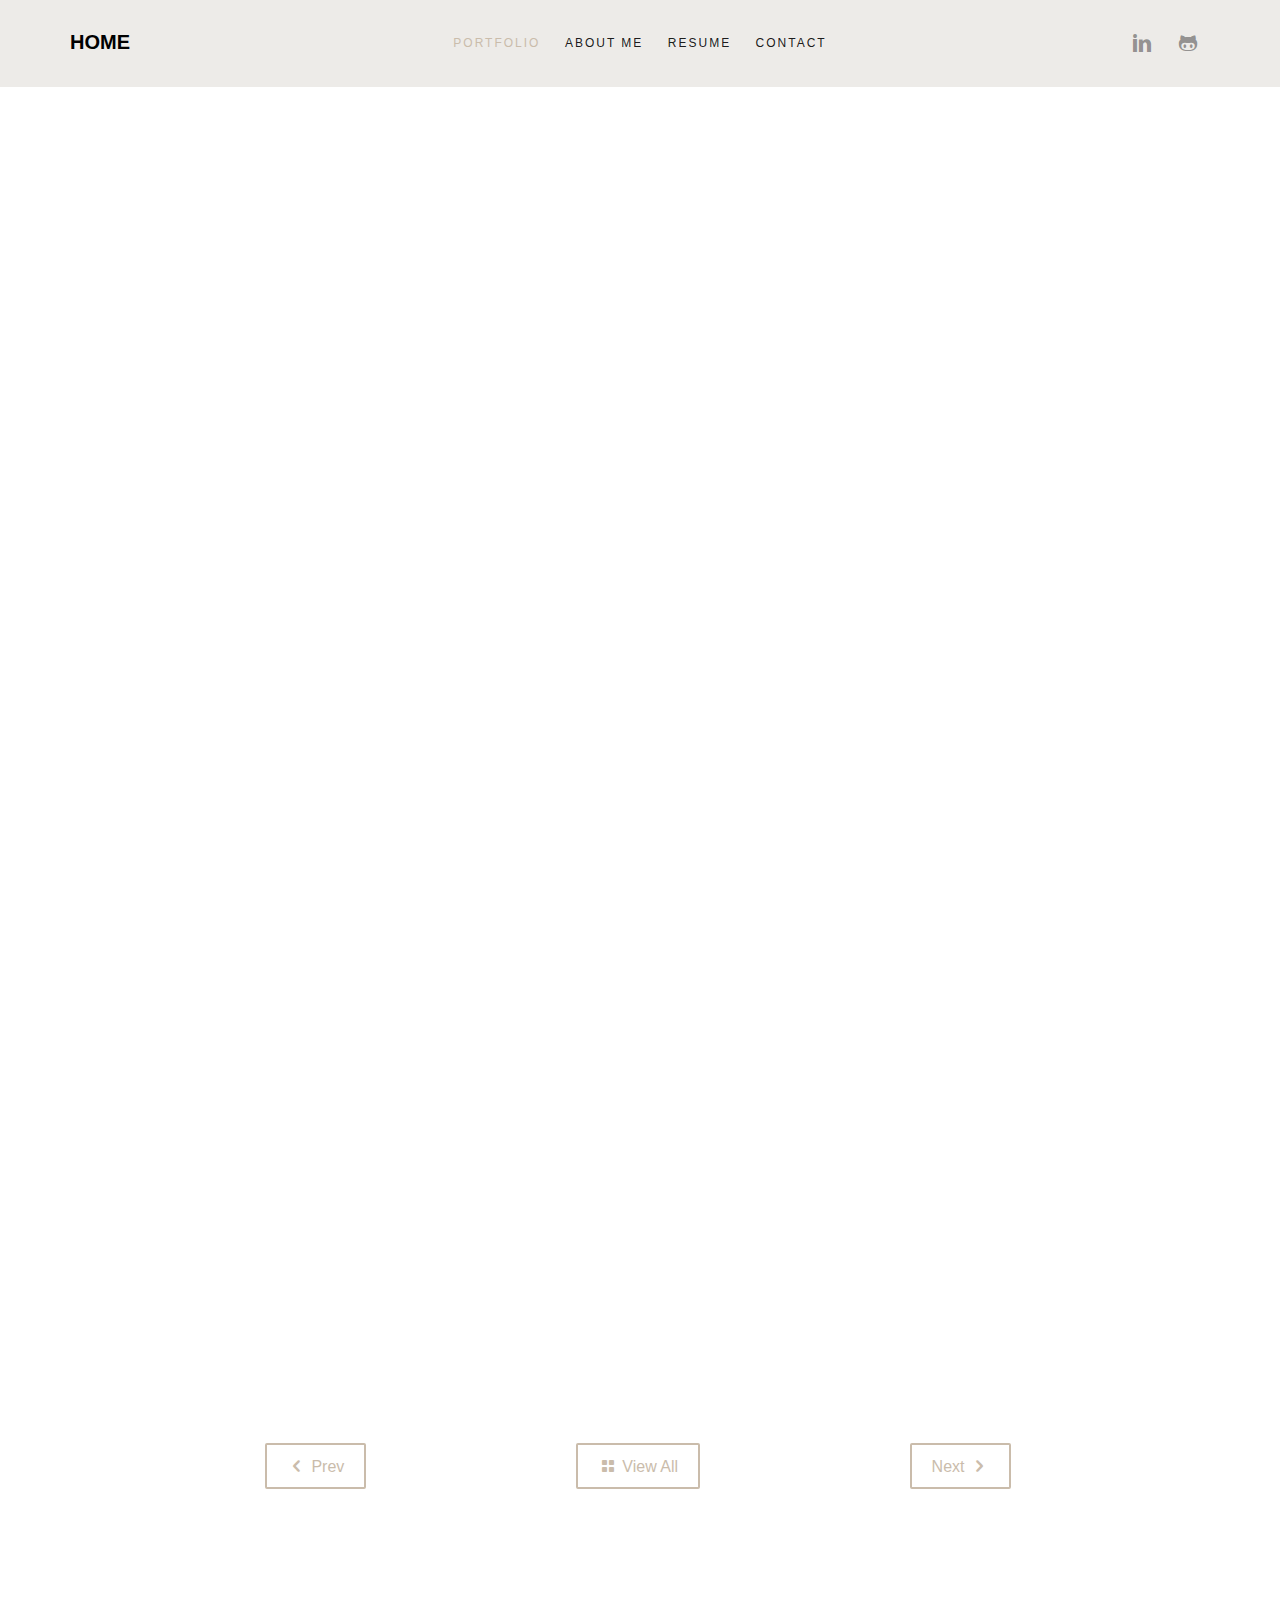
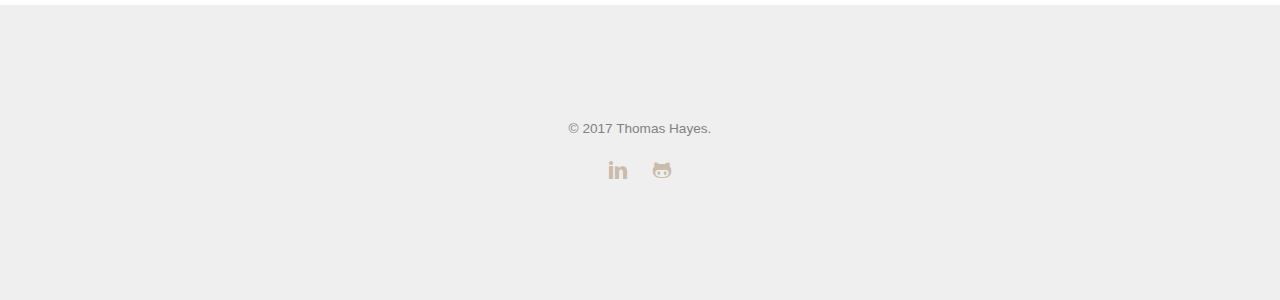
<file: portfolio_simplesimon.html>
<!DOCTYPE HTML>
<html>
	<head>
	<meta charset="utf-8">
	<meta http-equiv="X-UA-Compatible" content="IE=edge">
	<title>THOMAS HAYES - Simple Simon</title>
	<meta name="viewport" content="width=device-width, initial-scale=1">
	<meta name="description" content="Free HTML5 Website Template by FreeHTML5.co" />
	<meta name="keywords" content="free website templates, free html5, free template, free bootstrap, free website template, html5, css3, mobile first, responsive" />
	<meta name="author" content="FreeHTML5.co" />

	<!-- <link href="https://fonts.googleapis.com/css?family=Montserrat:400,700" rel="stylesheet"> -->
	<!-- <link href="https://fonts.googleapis.com/css?family=Playfair+Display:400,400i" rel="stylesheet"> -->
	
	<!-- Animate.css -->
	<link rel="stylesheet" href="css/animate.css">
	<!-- Icomoon Icon Fonts-->
	<link rel="stylesheet" href="css/icomoon.css">
	<!-- Bootstrap  -->
	<link rel="stylesheet" href="css/bootstrap.css">

	<!-- Theme style  -->
	<link rel="stylesheet" href="css/style.css">

	<!-- Modernizr JS -->
	<script src="js/modernizr-2.6.2.min.js"></script>
	<!-- FOR IE9 below -->
	<!--[if lt IE 9]>
	<script src="js/respond.min.js"></script>
	<![endif]-->

	</head>
	<body>
		
	<div class="fh5co-loader"></div>
	
	<div id="page">
	<nav class="fh5co-nav" role="navigation">
		<div class="container">
			<div class="fh5co-top-logo">
				<div id="fh5co-logo"><a href="index.html">Home</a></div>
			</div>
			<div class="fh5co-top-menu menu-1 text-center">
				<ul>
					<li class="active"><a href="portfolio_all.html">Portfolio</a></li>
					<li><a href="about.html">About Me</a></li>
					<li><a href="resume.html">Resume</a></li>
					<li><a href="contact.html">Contact</a></li>
				</ul>
			</div>
			<div class="fh5co-top-social menu-1 text-right">
				<ul class="fh5co-social">
					<li><a href="https://www.linkedin.com/in/thomas-hayes-651937102/"><i class="icon-linkedin"></i></a></li>
					<li><a href="https://github.com/thomasehayes"><i class="icon-github"></i></a></li>
				</ul>
			</div>
		</div>
	</nav>
	
	<div id="fh5co-author">
		<div class="container">
			<div class="row top-line animate-box">
				<div class="col-md-6 col-md-offset-3 col-md-push-2 text-left fh5co-heading">
					<h2>Simple Simon Game</h2>
					<p>Used HTML, CSS, and JavaScript to make this a functional game for all ages to play.</p>
					<p><a href="https://thomasehayes.github.io/simplesimon.html" class="btn btn-primary">Visit Website</a></p>
				</div>
			</div>
			<div class="row">
				<div class="col-md-8 col-md-offset-2">
					<p class="animate-box"><img src="images/simple.png" class="img-responsive" alt="Simple Simple Game"></p>

					<div class="row row-pt-md portfolio-navigation">
						<div class="col-xs-4 text-left">
							<a href="portfolio_konami.html" class="btn btn-primary btn-outline"><i class="icon-chevron-left"></i> Prev </a>
						</div>
						<div class="col-xs-4 text-center">
							<a href="portfolio_all.html" class="btn btn-primary btn-outline"><i class="icon-grid2"></i> View All</a>
						</div>
						<div class="col-xs-4 text-right">
							<a href="portfolio_weather.html" class="btn btn-primary btn-outline">Next <i class="icon-chevron-right"></i></a>
						</div>
					</div>
				</div>
			</div>
		</div>
	</div>

	<footer id="fh5co-footer" role="contentinfo">
		<div class="container">
			<div class="row copyright">
				<div class="col-md-12 text-center">
					<p>
						<small class="block">&copy; 2017 Thomas Hayes.</small> 
					</p>
					
					<ul class="fh5co-social-icons">
						<li><a href="https://www.linkedin.com/in/thomas-hayes-651937102/"><i class="icon-linkedin"></i></a></li>
						<li><a href="https://github.com/thomasehayes"><i class="icon-github"></i></a></li>
					</ul>
					
				</div>
			</div>

		</div>
	</footer>
	</div>

	<div class="gototop js-top">
		<a href="#" class="js-gotop"><i class="icon-arrow-up"></i></a>
	</div>
	
	<!-- jQuery -->
	<script src="js/jquery.min.js"></script>
	<!-- jQuery Easing -->
	<script src="js/jquery.easing.1.3.js"></script>
	<!-- Bootstrap -->
	<script src="js/bootstrap.min.js"></script>
	<!-- Waypoints -->
	<script src="js/jquery.waypoints.min.js"></script>
	<!-- Main -->
	<script src="js/main.js"></script>

	</body>
</html>
</file>
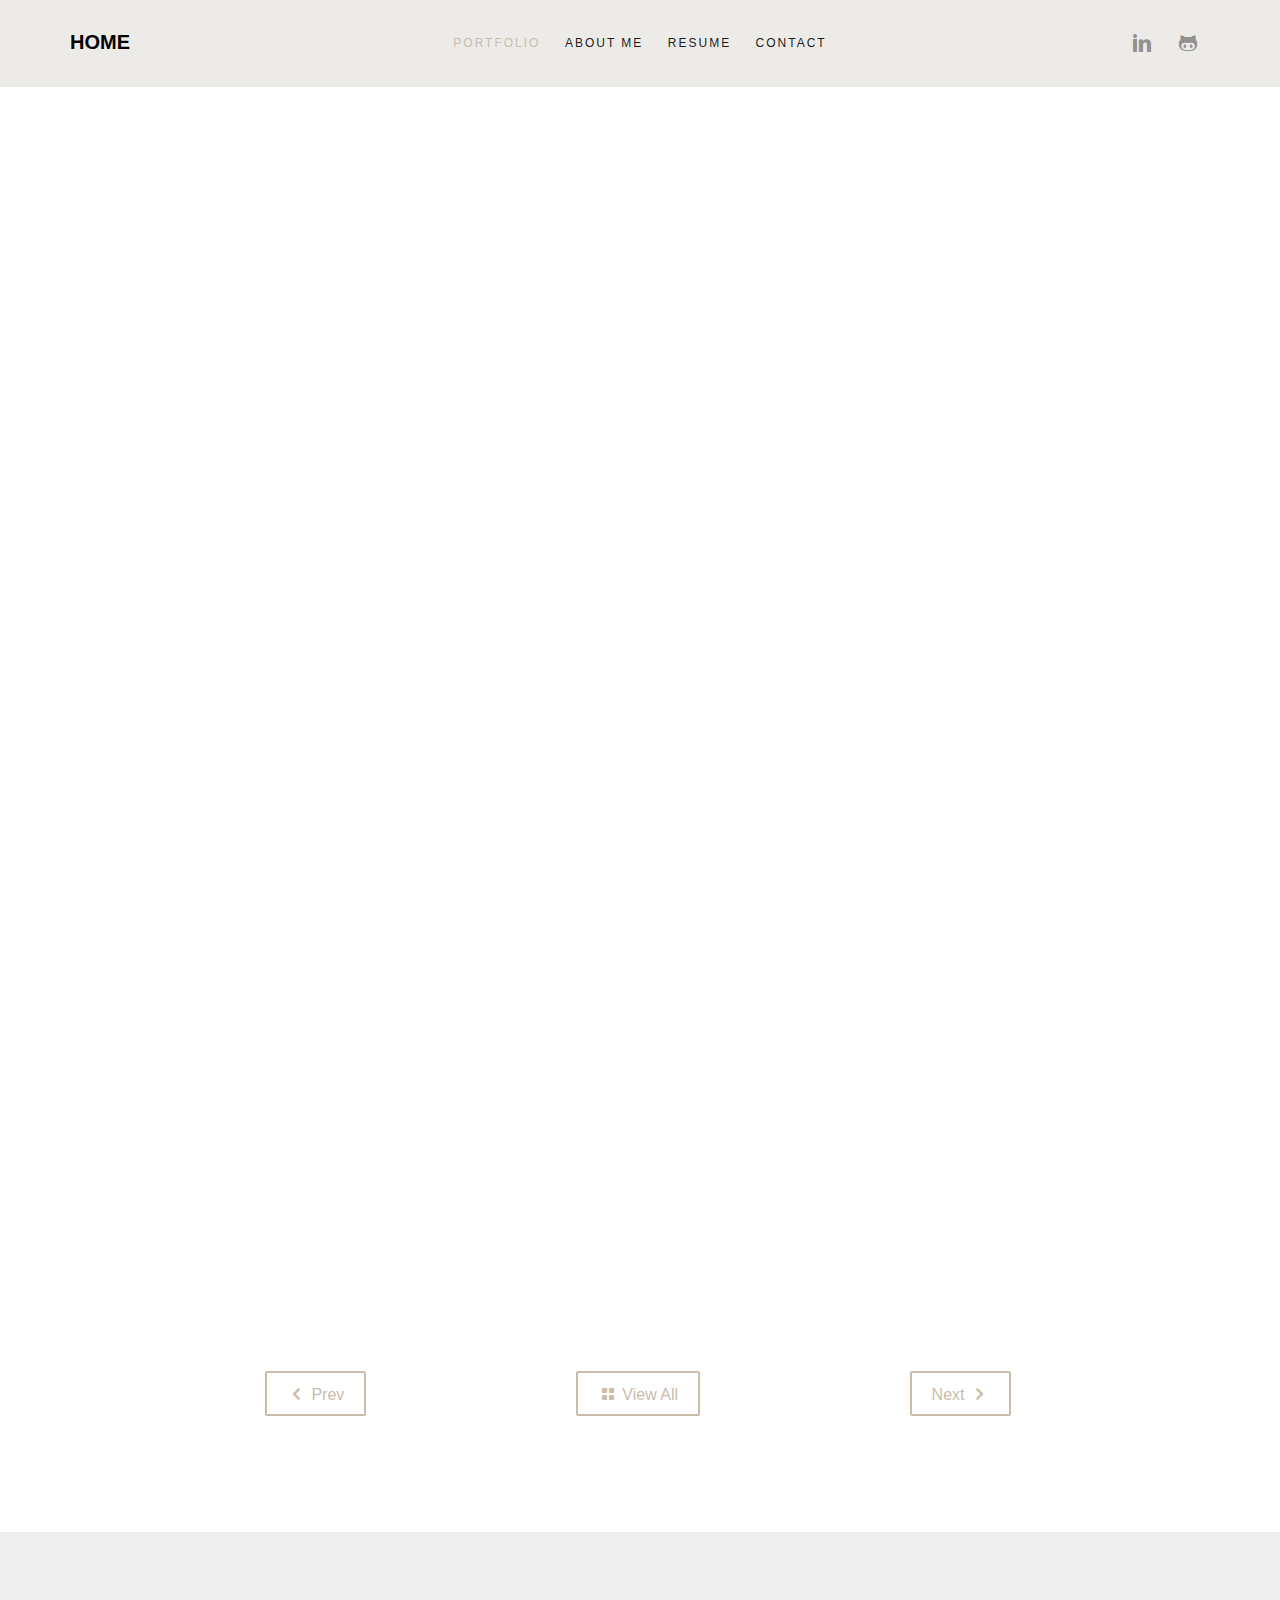
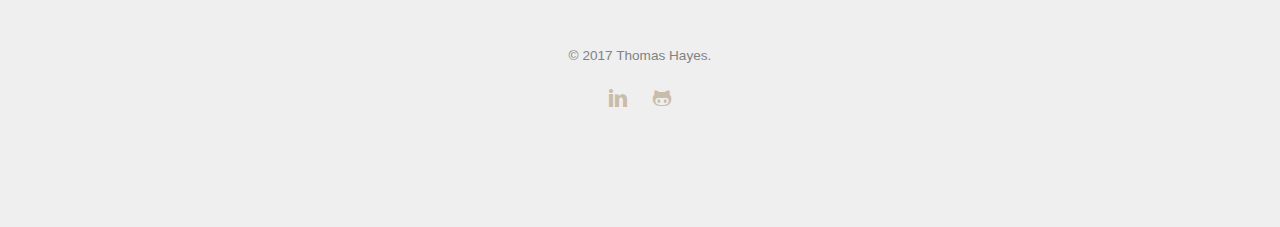
<file: portfolio_weather.html>
<!DOCTYPE HTML>
<html>
	<head>
	<meta charset="utf-8">
	<meta http-equiv="X-UA-Compatible" content="IE=edge">
	<title>THOMAS HAYES - Weather</title>
	<meta name="viewport" content="width=device-width, initial-scale=1">
	<meta name="description" content="Free HTML5 Website Template by FreeHTML5.co" />
	<meta name="keywords" content="free website templates, free html5, free template, free bootstrap, free website template, html5, css3, mobile first, responsive" />
	<meta name="author" content="FreeHTML5.co" />

	<!-- <link href="https://fonts.googleapis.com/css?family=Montserrat:400,700" rel="stylesheet"> -->
	<!-- <link href="https://fonts.googleapis.com/css?family=Playfair+Display:400,400i" rel="stylesheet"> -->
	
	<!-- Animate.css -->
	<link rel="stylesheet" href="css/animate.css">
	<!-- Icomoon Icon Fonts-->
	<link rel="stylesheet" href="css/icomoon.css">
	<!-- Bootstrap  -->
	<link rel="stylesheet" href="css/bootstrap.css">

	<!-- Theme style  -->
	<link rel="stylesheet" href="css/style.css">

	<!-- Modernizr JS -->
	<script src="js/modernizr-2.6.2.min.js"></script>
	<!-- FOR IE9 below -->
	<!--[if lt IE 9]>
	<script src="js/respond.min.js"></script>
	<![endif]-->

	</head>
	<body>
		
	<div class="fh5co-loader"></div>
	
	<div id="page">
	<nav class="fh5co-nav" role="navigation">
		<div class="container">
			<div class="fh5co-top-logo">
				<div id="fh5co-logo"><a href="index.html">Home</a></div>
			</div>
			<div class="fh5co-top-menu menu-1 text-center">
				<ul>
					<li class="active"><a href="portfolio_all.html">Portfolio</a></li>
					<li><a href="about.html">About Me</a></li>
					<li><a href="resume.html">Resume</a></li>
					<li><a href="contact.html">Contact</a></li>
				</ul>
			</div>
			<div class="fh5co-top-social menu-1 text-right">
				<ul class="fh5co-social">
					<li><a href="https://www.linkedin.com/in/thomas-hayes-651937102/"><i class="icon-linkedin"></i></a></li>
					<li><a href="https://github.com/thomasehayes"><i class="icon-github"></i></a></li>
				</ul>
			</div>
		</div>
	</nav>
	
	<div id="fh5co-author">
		<div class="container">
			<div class="row top-line animate-box">
				<div class="col-md-6 col-md-offset-3 col-md-push-2 text-left fh5co-heading">
					<h2>API Weather Map</h2>
					<p>Used HTML, CSS, API, and JavaScript to make this a functional weather map. Move the marker on the map or type in the city's name to get an up-to-date 3 day forecast.</p>
					<p><small>Need to load unsafe script in url due to openweathermap not allowing https to run correctly.</small></p>
					<p><a href="https://thomasehayes.github.io/weather_map.html" class="btn btn-primary">Visit Website</a></p>
				</div>
			</div>
			<div class="row">
				<div class="col-md-8 col-md-offset-2">
					<p class="animate-box"><img src="images/weather.png" class="img-responsive" alt="API Weather Map"></p>

					<div class="row row-pt-md portfolio-navigation">
						<div class="col-xs-4 text-left">
							<a href="portfolio_simplesimon.html" class="btn btn-primary btn-outline"><i class="icon-chevron-left"></i> Prev </a>
						</div>
						<div class="col-xs-4 text-center">
							<a href="portfolio_all.html" class="btn btn-primary btn-outline"><i class="icon-grid2"></i> View All</a>
						</div>
						<div class="col-xs-4 text-right">
							<a href="portfolio_konami.html" class="btn btn-primary btn-outline">Next <i class="icon-chevron-right"></i></a>
						</div>
					</div>
				</div>
			</div>
		</div>
	</div>

	<footer id="fh5co-footer" role="contentinfo">
		<div class="container">
			<div class="row copyright">
				<div class="col-md-12 text-center">
					<p>
						<small class="block">&copy; 2017 Thomas Hayes.</small> 
					</p>
					
					<ul class="fh5co-social-icons">
						<li><a href="https://www.linkedin.com/in/thomas-hayes-651937102/"><i class="icon-linkedin"></i></a></li>
						<li><a href="https://github.com/thomasehayes"><i class="icon-github"></i></a></li>
					</ul>
					
				</div>
			</div>

		</div>
	</footer>
	</div>

	<div class="gototop js-top">
		<a href="#" class="js-gotop"><i class="icon-arrow-up"></i></a>
	</div>
	
	<!-- jQuery -->
	<script src="js/jquery.min.js"></script>
	<!-- jQuery Easing -->
	<script src="js/jquery.easing.1.3.js"></script>
	<!-- Bootstrap -->
	<script src="js/bootstrap.min.js"></script>
	<!-- Waypoints -->
	<script src="js/jquery.waypoints.min.js"></script>
	<!-- Main -->
	<script src="js/main.js"></script>

	</body>
</html>
</file>
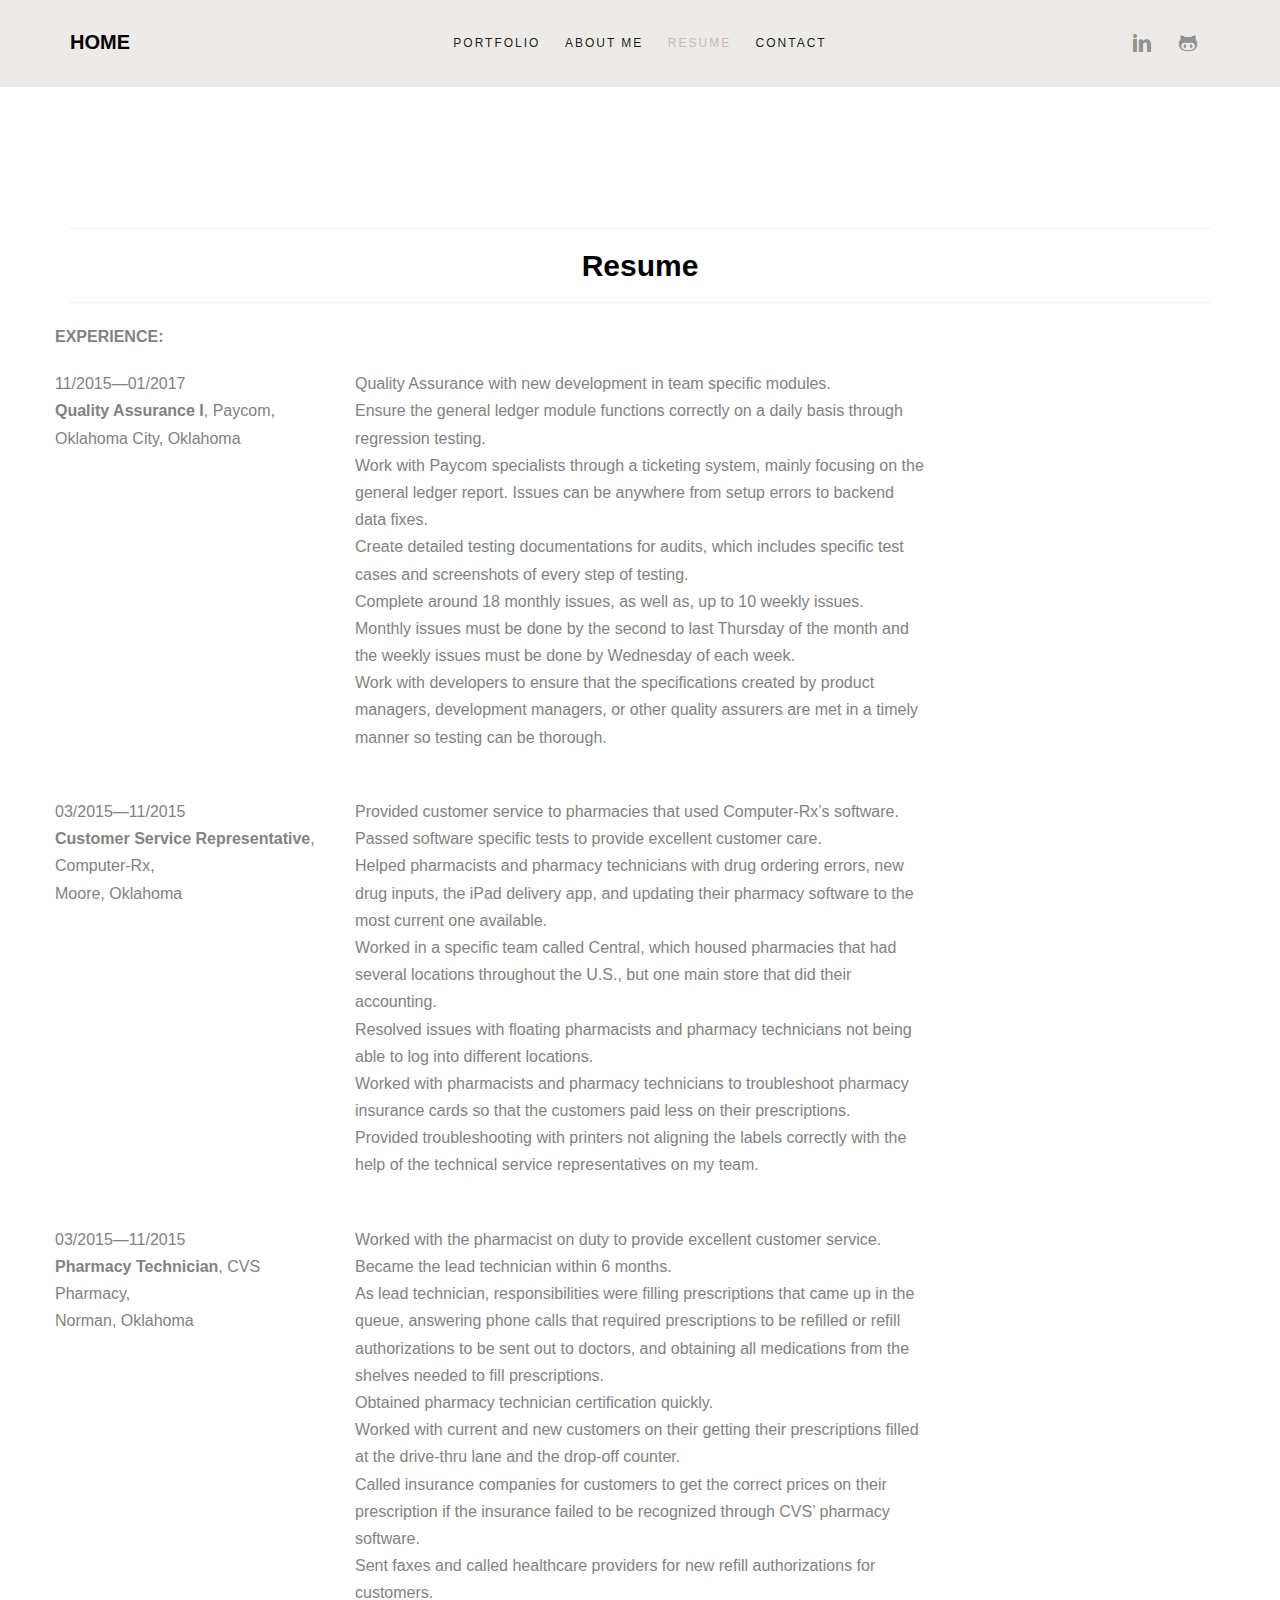
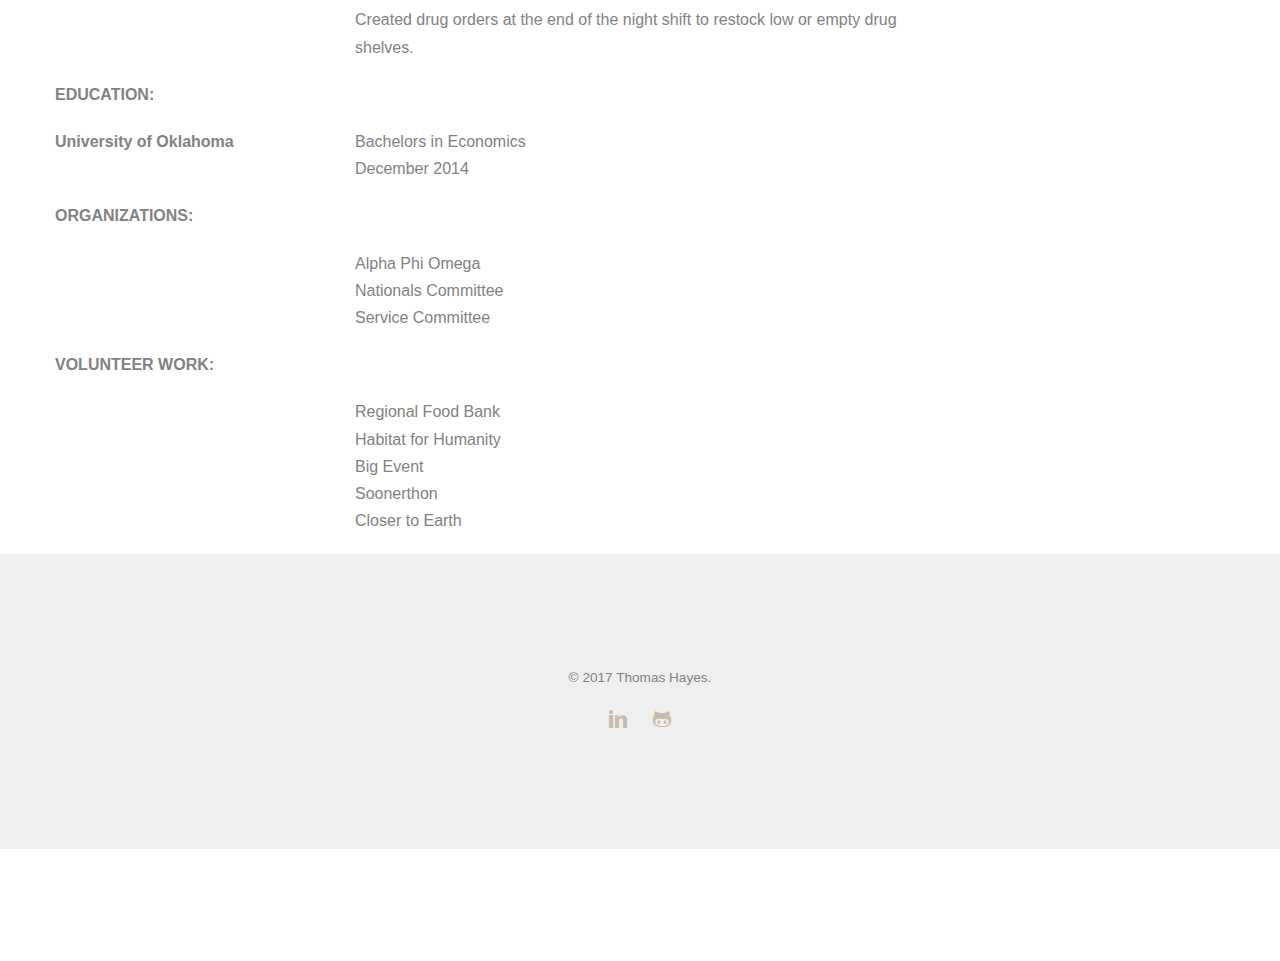
<file: resume.html>
<!DOCTYPE HTML>
<html>
	<head>
	<meta charset="utf-8">
	<meta http-equiv="X-UA-Compatible" content="IE=edge">
	<title>THOMAS HAYES - PORTFOLIO</title>
	<meta name="viewport" content="width=device-width, initial-scale=1">
	<meta name="description" content="Free HTML5 Website Template by FreeHTML5.co" />
	<meta name="keywords" content="free website templates, free html5, free template, free bootstrap, free website template, html5, css3, mobile first, responsive" />
	<meta name="author" content="FreeHTML5.co" />

	<!-- <link href="https://fonts.googleapis.com/css?family=Montserrat:400,700" rel="stylesheet"> -->
	<!-- <link href="https://fonts.googleapis.com/css?family=Playfair+Display:400,400i" rel="stylesheet"> -->
	
	<!-- Animate.css -->
	<link rel="stylesheet" href="css/animate.css">
	<!-- Icomoon Icon Fonts-->
	<link rel="stylesheet" href="css/icomoon.css">
	<!-- Bootstrap  -->
	<link rel="stylesheet" href="css/bootstrap.css">
	<!-- Theme style  -->
	<link rel="stylesheet" href="css/style.css">

	<!-- Modernizr JS -->
	<script src="js/modernizr-2.6.2.min.js"></script>
	<!-- FOR IE9 below -->
	<!--[if lt IE 9]>
	<script src="js/respond.min.js"></script>
	<![endif]-->

	</head>
	<body>
		
	<div class="fh5co-loader"></div>
	
	<div id="page">
	<nav class="fh5co-nav" role="navigation">
		<div class="container">
			<div class="fh5co-top-logo">
				<div id="fh5co-logo"><a href="index.html">Home</a></div>
			</div>
			<div class="fh5co-top-menu menu-1 text-center">
				<ul>
					<li><a href="portfolio_all.html">Portfolio</a></li>
					<li><a href="about.html">About Me</a></li>
					<li class="active"><a href="resume.html">Resume</a></li>
					<li><a href="contact.html">Contact</a></li>
				</ul>
			</div>
			<div class="fh5co-top-social menu-1 text-right">
				<ul class="fh5co-social">
					<li><a href="https://www.linkedin.com/in/thomas-hayes-651937102/"><i class="icon-linkedin"></i></a></li>
					<li><a href="https://github.com/thomasehayes"><i class="icon-github"></i></a></li>
				</ul>
			</div>
			
		</div>
	</nav>
	
	<div id="fh5co-work">
    <div class="container">

        <div class="row">
            <div class="box">
                <div class="col-lg-12">
                    <hr>
                    <h2 class="intro-text text-center">
                        <strong>Resume</strong>
                    </h2>
                    <hr>
                </div>

                    <p><strong>EXPERIENCE:</strong></p>
                    <div class="row">
                        <div class="col-md-3">

                            <p>11/2015—01/2017

                            <br> 
                                <strong>Quality Assurance I</strong>, Paycom,
                            <br>
                                Oklahoma City, Oklahoma
                            </p>

                        </div>
                            <div class="col-md-6 experience">
                                <p>
                                    Quality Assurance with new development in   team specific modules.
    
                                <br>
    
                                    Ensure the general ledger module functions  correctly on a daily basis through regression    testing.
    
                                <br>
    
                                    Work with Paycom specialists through a  ticketing system, mainly focusing on the     general ledger report. Issues can be anywhere   from setup errors to backend data fixes.
    
                                <br>
    
                                    Create detailed testing documentations for  audits, which includes specific test cases   and screenshots of every step of testing.
    
                                <br>
    
                                    Complete around 18 monthly issues, as well  as, up to 10 weekly issues.
    
                                <br>
    
                                    Monthly issues must be done by the second to    last Thursday of the month and the weekly  issues must be done by Wednesday of each     week. 
    
                                <br>
    
                                    Work with developers to ensure that the     specifications created by product managers,     development managers, or other quality  assurers are met in a timely manner so   testing can be thorough. 
                                </p>
                            </div>
                        <div class="col-md-3"></div>
                    </div>
                    <br>

                    <div class="row">
                         <div class="col-md-3">
                            <p>03/2015—11/2015
    
                            <br> 
                            
                                <strong>Customer Service Representative</strong>, Computer-Rx,
                            <br>
    
                                Moore, Oklahoma
                            </p>

                         </div>
                            <div class="col-md-6 experience">
                                <p>
                                    Provided customer service to pharmacies that    used Computer-Rx’s software. 
                                <br>
                                    Passed software specific tests to provide       excellent customer care.
                                <br>
                                    Helped pharmacists and pharmacy technicians     with drug ordering errors, new drug inputs,     the iPad delivery app, and updating their   pharmacy software to the most current one     available.
                                <br>
                                    Worked in a specific team called Central,   which housed pharmacies that had several  locations throughout the U.S., but one main  store that did their accounting. 
                                <br>
                                    Resolved issues with floating pharmacists and   pharmacy technicians not being able to log    into different locations.
                                <br>
                                    Worked with pharmacists and pharmacy    technicians to troubleshoot pharmacy   insurance cards so that the customers paid    less on their prescriptions. 
                                <br>
                                    Provided troubleshooting with printers not  aligning the labels correctly with the help  of the technical service representatives on  my team.  
                                </p>
                            </div>
                        <div class="col-md-3"></div>
                    </div>
                    <br> 
                        
                    <div class="row">
                        <div class="col-md-3">
                            <p>03/2015—11/2015
    
                            <br> 
                            
                                <strong>Pharmacy Technician</strong>, CVS Pharmacy,
                            <br>
                                Norman, Oklahoma
                            </p>                            
                        </div>
                        <div class="col-md-6 experience">
                                <p>
                                    Worked with the pharmacist on duty to provide excellent customer service. 
                                <br>
                                    Became the lead technician within 6 months.
                                <br>
                                    As lead technician, responsibilities were filling prescriptions that came up in the queue, answering phone calls that required prescriptions to be refilled or refill authorizations to be sent out to doctors, and obtaining all medications from the shelves needed to fill prescriptions.
                                <br>
                                    Obtained pharmacy technician certification quickly. 
                                <br>
                                    Worked with current and new customers on their getting their prescriptions filled at the drive-thru lane and the drop-off counter.
                                <br>
                                    Called insurance companies for customers to get the correct prices on their prescription if the insurance failed to be recognized through CVS’ pharmacy software. 
                                <br>
                                    Sent faxes and called healthcare providers for new refill authorizations for customers.
                                <br>
                                    Created drug orders at the end of the night shift to restock low or empty drug shelves. 
                                </p>                        
                        </div>
                        <div class="col-md-3"></div>
                    </div>

                        <p><strong>EDUCATION:</strong></p>
                        <div class="row">
                        <div class="col-md-3">
                            <strong>University of Oklahoma</strong>
                        </div>
                        <div class="col-md-6">
                            <p>
                                Bachelors in Economics
                                <br>
                                December 2014
                            </p>
                        </div>
                        <div class="col-md-3"></div>
                    </div>

                        <p><strong>ORGANIZATIONS:</strong></p>
                        <div class="row">
                        <div class="col-md-3">
                        </div>
                        <div class="col-md-6">
                            <p>
                                Alpha Phi Omega
                                <br>
                                Nationals Committee
                                <br>
                                Service Committee
                            </p>
                        </div>
                        <div class="col-md-3"></div>
                    </div>

                    <p><strong>VOLUNTEER WORK:</strong></p>
                        <div class="row">
                        <div class="col-md-3">
                        </div>
                        <div class="col-md-6">
                            <p>
                                Regional Food Bank
                                <br>
                                Habitat for Humanity
                                <br>
                                Big Event
                                <br>
                                Soonerthon
                                <br>
                                Closer to Earth
                            </p>
                        </div>
                        <div class="col-md-3"></div>
                    </div>
                <div class="clearfix"></div>
            </div>
        </div>


    </div>
    <!-- /.container -->
	

    <footer id="fh5co-footer" role="contentinfo">
        <div class="container">
            <div class="row copyright">
                <div class="col-md-12 text-center">
                    <p>
                        <small class="block">&copy; 2017 Thomas Hayes.</small> 
                    </p>
                    
                    <ul class="fh5co-social-icons">
                        <li><a href="https://www.linkedin.com/in/thomas-hayes-651937102/"><i class="icon-linkedin"></i></a></li>
                        <li><a href="https://github.com/thomasehayes"><i class="icon-github"></i></a></li>
                    </ul>
                    
                </div>
            </div>

        </div>
    </footer>
	</div>

	<div class="gototop js-top">
		<a href="#" class="js-gotop"><i class="icon-arrow-up"></i></a>
	</div>
	
	<!-- jQuery -->
	<script src="js/jquery.min.js"></script>
	<!-- jQuery Easing -->
	<script src="js/jquery.easing.1.3.js"></script>
	<!-- Bootstrap -->
	<script src="js/bootstrap.min.js"></script>
	<!-- Waypoints -->
	<script src="js/jquery.waypoints.min.js"></script>
	<!-- Main -->
	<script src="js/main.js"></script>

	</body>
</html>
</file>
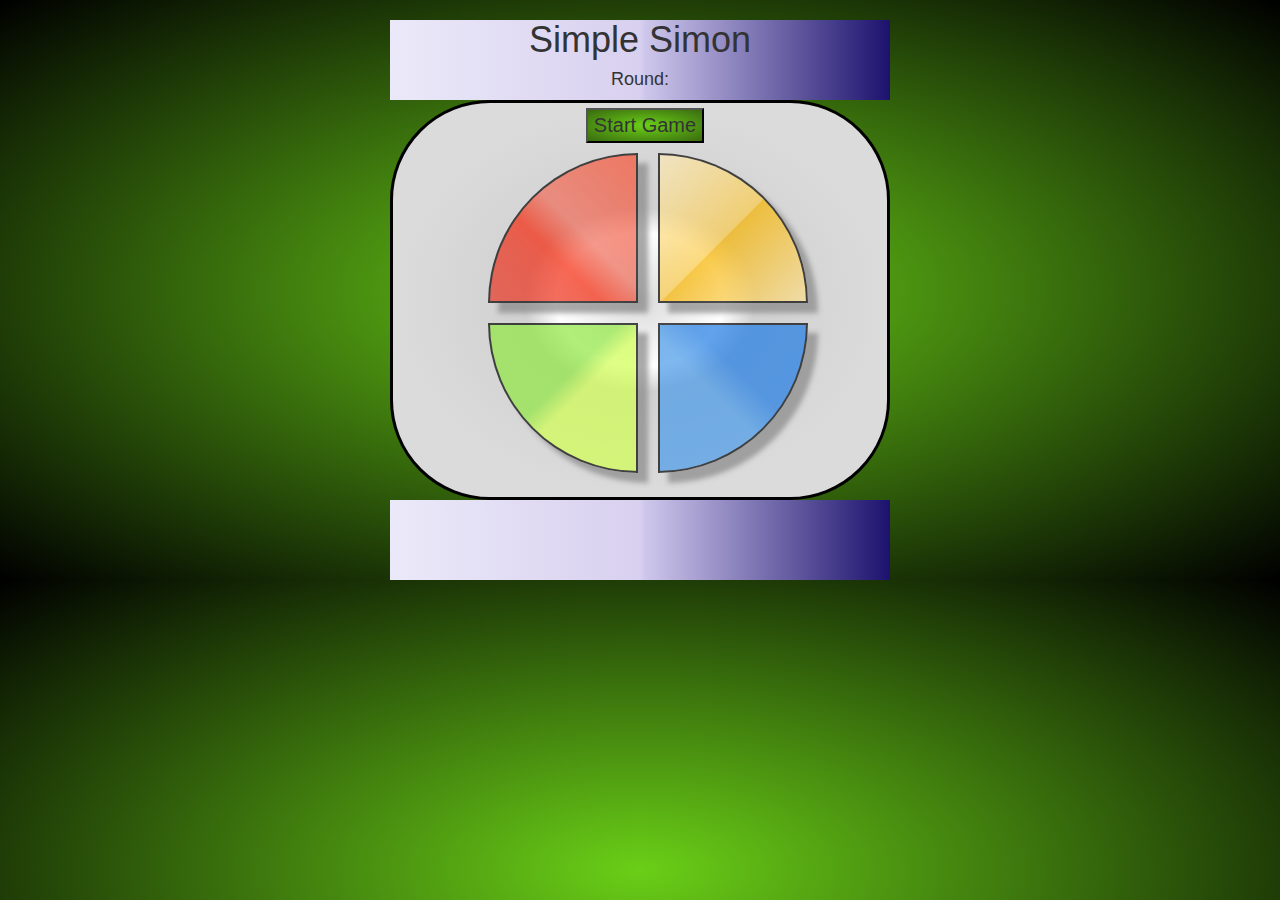
<file: simplesimon.html>
<!DOCTYPE html>
<html>

	<head>

		<meta charset="utf-8">
		<meta http-equiv="X-UA-Compatible" content="IE=edge">
		<meta name="viewport" content="width=device-width, initial-scale=1">
		<meta name="description" content="Simple Simon Game">
		<meta name="Keywords" content="HTML, JavaScript, CSS, SimpleSimon">
		<meta name="author" content="Thomas Hayes">

		<title>Simple Simon Game</title>

		<!-- Bootstrap Core CSS -->
		<link href="https://maxcdn.bootstrapcdn.com/bootstrap/3.3.7/css/bootstrap.min.css" rel="stylesheet" integrity="sha384-BVYiiSIFeK1dGmJRAkycuHAHRg32OmUcww7on3RYdg4Va+PmSTsz/K68vbdEjh4u" crossorigin="anonymous">
		
		<!-- Custom CSS -->
		<link rel="stylesheet" type="text/css" href="css/simplesimon.css">

	</head>

	<body>

		<div class=heading>
			<h1>Simple Simon</h1>
			<h4 id="round">Round: </h4>
		</div>

		<div class="container">
			<button id="start">Start Game</button>

			<div class="row"></div>
			<div class="square up down red" data="red"></div>
			<div class="square up down yellow" data="yellow"></div>

			<div class="row"></div>
			<div class="square up down green" data="green"></div>
			<div class="square up down blue" data="blue"></div>
		</div>

		<div id="roundFailed" class="heading"></div>

		<!-- jQuery CDN - Latest Stable Version -->
		<script src="https://code.jquery.com/jquery-2.2.4.min.js" integrity="sha256-BbhdlvQf/xTY9gja0Dq3HiwQF8LaCRTXxZKRutelT44=" crossorigin="anonymous"></script>

		<!-- jQuery Version 2.2.4 -->
		<script src="http://code.jquery.com/jquery-2.2.4.min.js"></script>

		<!-- Bootstrap Core JavaScript -->
		<script src="https://maxcdn.bootstrapcdn.com/bootstrap/3.3.7/js/bootstrap.min.js" integrity="sha384-Tc5IQib027qvyjSMfHjOMaLkfuWVxZxUPnCJA7l2mCWNIpG9mGCD8wGNIcPD7Txa" crossorigin="anonymous"></script>

		<!-- Custom JS -->
		<script src="js/simplesimon.js"></script>
	</body>
</html>
</file>
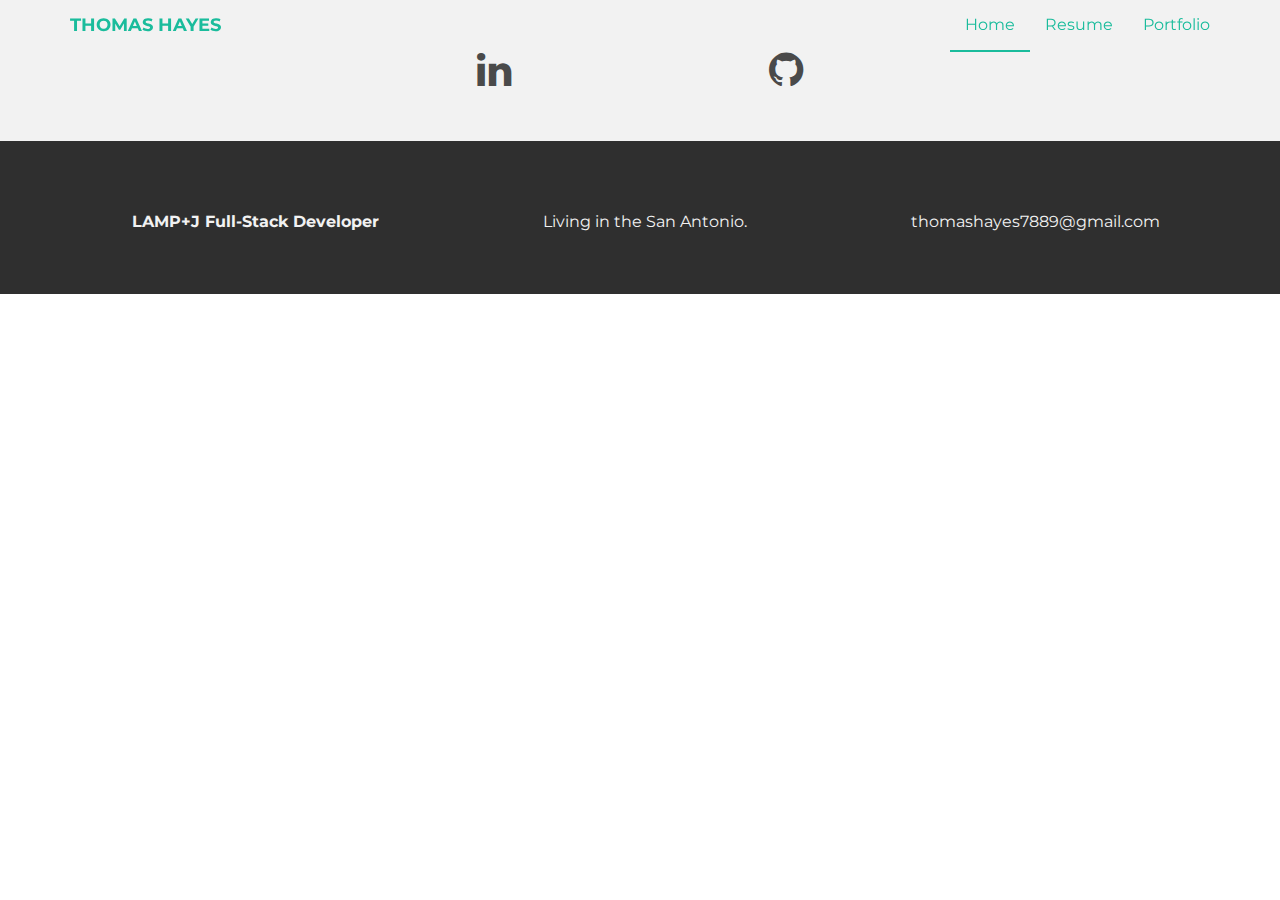
<file: work.html>
<!DOCTYPE html>
<html lang="en">
  <head>
    <meta charset="utf-8">
    <meta http-equiv="X-UA-Compatible" content="IE=edge">
    <meta name="viewport" content="width=device-width, initial-scale=1">
    <meta name="description" content="">
    <meta name="author" content="">
    <link rel="shortcut icon" href="assets/ico/favicon.ico">

    <title>THOMAS HAYES</title>

    <!-- Bootstrap core CSS -->
    <link href="assets/css/bootstrap.css" rel="stylesheet">

    <!-- Custom styles for this template -->
    <link href="assets/css/style.css" rel="stylesheet">
    <link href="assets/css/font-awesome.min.css" rel="stylesheet">

    <!-- Just for debugging purposes. Don't actually copy this line! -->
    <!--[if lt IE 9]><script src="../../assets/js/ie8-responsive-file-warning.js"></script><![endif]-->

    <!-- HTML5 shim and Respond.js IE8 support of HTML5 elements and media queries -->
    <!--[if lt IE 9]>
      <script src="https://oss.maxcdn.com/libs/html5shiv/3.7.0/html5shiv.js"></script>
      <script src="https://oss.maxcdn.com/libs/respond.js/1.4.2/respond.min.js"></script>
    <![endif]-->
  </head>

  <body>

    <!-- Static navbar -->
    <div class="navbar navbar-default navbar-fixed-top" role="navigation">
      <div class="container">
        <div class="navbar-header">
          <button type="button" class="navbar-toggle" data-toggle="collapse" data-target=".navbar-collapse">
            <span class="sr-only">Toggle navigation</span>
            <span class="icon-bar"></span>
            <span class="icon-bar"></span>
            <span class="icon-bar"></span>
          </button>
          <a class="navbar-brand" href="index.html">THOMAS HAYES</a>
        </div>
        <div class="navbar-collapse collapse">
          <ul class="nav navbar-nav navbar-right">
            <li class="active"><a href="index.html">Home</a></li>
            <li><a href="resume.html">Resume</a></li>
            <li><a href="#works">Portfolio</a></li>
          </ul>
        </div><!--/.nav-collapse -->
      </div>
    </div>

	<div id="social">
		<div class="container">
			<div class="row centered">
				<div class="col-lg-3 col-lg-offset-3">
					<a href="https://www.linkedin.com/in/thomas-hayes-651937102/"><i class="fa fa-linkedin"></i></a>
				</div>
				<div class="col-lg-3">
					<a href="https://github.com/thomasehayes"><i class="fa fa-github"></i></a>
				</div>
			
			</div><!--/row -->
		</div><!--/container -->
	</div><!--/social -->

	<div id="footerwrap">
		<div class="container">
			<div class="row centered">
				<div class="col-lg-4">
					<p><b>LAMP+J Full-Stack Developer</b></p>
				</div>
				<div class="col-lg-4">
					<p>Living in the San Antonio.</p>
				</div>
				<div class="col-lg-4">
					<p>thomashayes7889@gmail.com</p>
				</div>
			</div>
		
		</div>
	</div><!--/footerwrap -->
	
    <!-- Bootstrap core JavaScript
    ================================================== -->
    <!-- Placed at the end of the document so the pages load faster -->
    <script src="https://ajax.googleapis.com/ajax/libs/jquery/1.11.0/jquery.min.js"></script>
    <script src="assets/js/bootstrap.min.js"></script>
  </body>
</html>
</file>
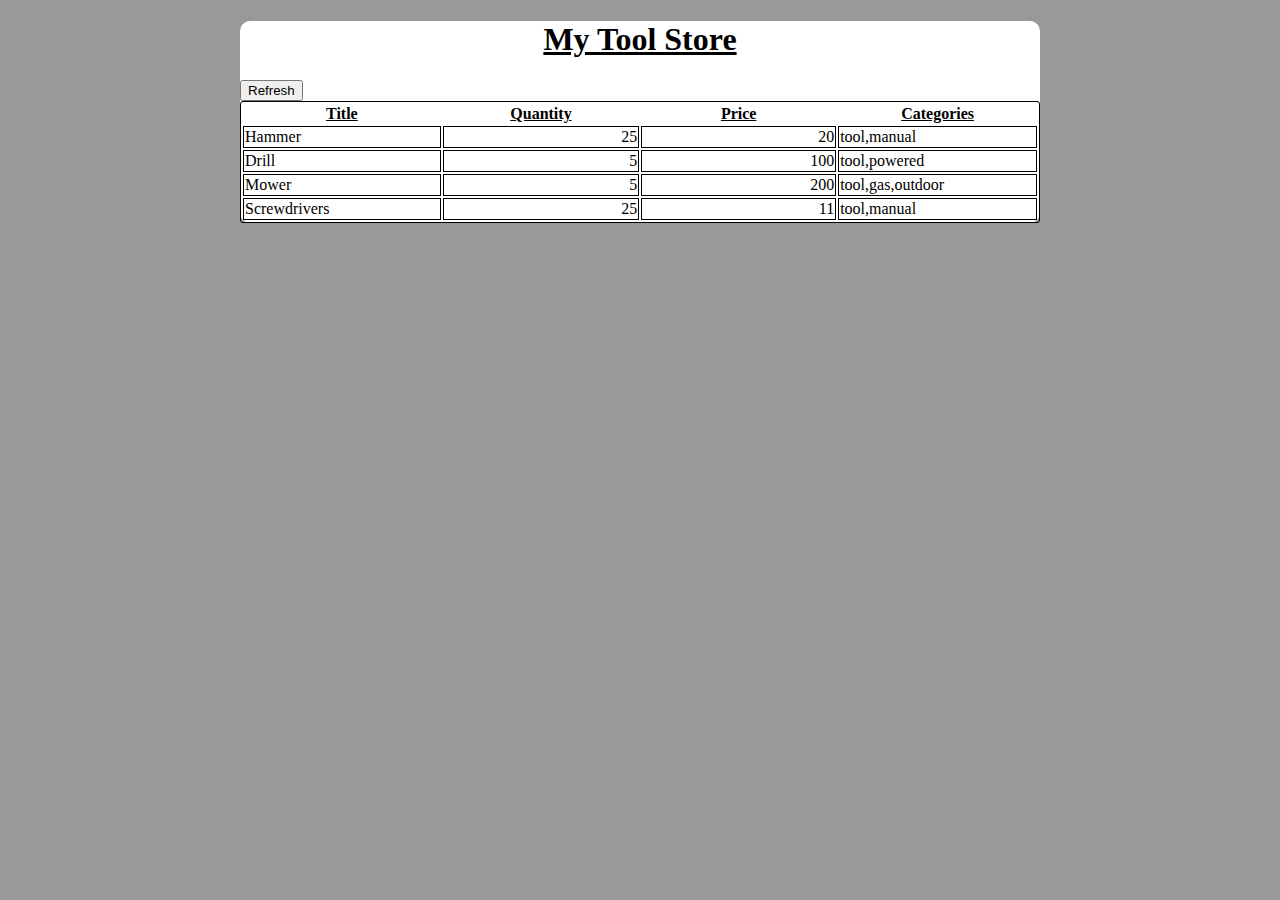
<file: public/ajax-store.html>
<!DOCTYPE html>
<html>
<head>
    <title>Online Store</title>
    <link rel="stylesheet" type="text/css" href="/css/ajax-store.css">
</head>
<body>
<div id="container">
    <h1>My Tool Store</h1>
    <div id="refresh-btn">
        <button id="refresh">Refresh</button>
    </div>
    <table id="products">
        <thead>
            <tr>
                <th class="headerWidth">Title</th>
                <th class="headerWidth">Quantity</th>
                <th class="headerWidth">Price</th>
                <th class="headerWidth">Categories</th>
            </tr>
        </thead>
        <tbody id="insertProducts"></tbody>
    </table>
</div>

<script src="https://ajax.googleapis.com/ajax/libs/jquery/2.1.3/jquery.min.js"></script>

<script>
(function() {
    "use strict";
    // TODO: Create an ajax GET request for /data/inventory.json

    // TODO: Take the data from inventory.json and append it to the products table
    //       HINT: Your data should come back as a JSON object; use console.log() to inspect
    //             its contents and fields
    //       HINT: You will want to target #insertProducts for your new HTML elements

//======================================
//         Retrieving JSON Data
//======================================

    var request =$.ajax ({
        url: "/data/inventory.json",
        type: "GET"
    });

    request.done(function(data){
        data.forEach(function(tool, index){            
            $("#insertProducts").append("<tr>"+ "<td>"+ tool.title+ "</td>" + "<td class='quantity'>" +tool.quantity + "</td>" +  "<td class='price'>" + tool.price + "</td>"+ "<td>" + tool.categories + "</td>" + "</tr>");
        });

    });

    request.fail(function(data, status){
        console.log(status);
    });

//======================================
//         Refresh Ajax
//======================================

    $("#refresh").click(function(){
        var request =$.ajax ({
        url: "/data/inventory.json",
        type: "GET"
    });
    request.done(function(data){
        $("#insertProducts").html("");
        data.forEach(function(tool, index){            
            $("#insertProducts").append("<tr>"+ "<td>"+ tool.title+ "</td>" + "<td class='quantity'>" +tool.quantity + "</td>" +  "<td class='price'>" + tool.price + "</td>"+ "<td>" + tool.categories + "</td>" + "</tr>");
        });

    });

    request.fail(function(){
        console.log(status);
    });
    });






//======================================
//         Ryan's Methodology
//======================================
    // var url = "/data/inventory.json";
    // var request = $.get(url);

    // request.fail(function(data, status){
    //     console.log(status);
    // });

    // request.done(function(data){
    //     console.log(data);

    //     //Step 1
    //     var tool = data[0];

    //     var htmlString = "";
    //     htmlString += "<tr>";
    //     htmlString += "td" + tool.title + "</td>";
    //     htmlString += "td" + tool.quantity + "</td>";
    //     htmlString += "td" + tool.price + "</td>";
    //     htmlString += "td" + tool.categories + "</td>";
    //     htmlString += "</tr>";
    //     // since we have to repeat this multiple times to append each tool then a for or foreach loop is needed
    //     $("#insertProducts").append(htmlString);
    // });

})();
</script>

</body>
</html>
</file>
<file: css/icomoon.css>
@font-face {
  font-family: 'icomoon';
  src:  url('../fonts/icomoon/icomoon.eot?6iuir');
  src:  url('../fonts/icomoon/icomoon.eot?6iuir#iefix') format('embedded-opentype'),
    url('../fonts/icomoon/icomoon.ttf?6iuir') format('truetype'),
    url('../fonts/icomoon/icomoon.woff?6iuir') format('woff'),
    url('../fonts/icomoon/icomoon.svg?6iuir#icomoon') format('svg');
  font-weight: normal;
  font-style: normal;
}

[class^="icon-"], [class*=" icon-"] {
  /* use !important to prevent issues with browser extensions that change fonts */
  font-family: 'icomoon' !important;
  speak: none;
  font-style: normal;
  font-weight: normal;
  font-variant: normal;
  text-transform: none;
  line-height: 1;

  /* Better Font Rendering =========== */
  -webkit-font-smoothing: antialiased;
  -moz-osx-font-smoothing: grayscale;
}

.icon-eye:before {
  content: "\e000";
}
.icon-paper-clip:before {
  content: "\e001";
}
.icon-mail:before {
  content: "\e002";
}
.icon-toggle:before {
  content: "\e003";
}
.icon-layout:before {
  content: "\e004";
}
.icon-link:before {
  content: "\e005";
}
.icon-bell:before {
  content: "\e006";
}
.icon-lock:before {
  content: "\e007";
}
.icon-unlock:before {
  content: "\e008";
}
.icon-ribbon:before {
  content: "\e009";
}
.icon-image:before {
  content: "\e010";
}
.icon-signal:before {
  content: "\e011";
}
.icon-target:before {
  content: "\e012";
}
.icon-clipboard:before {
  content: "\e013";
}
.icon-clock:before {
  content: "\e014";
}
.icon-watch:before {
  content: "\e015";
}
.icon-air-play:before {
  content: "\e016";
}
.icon-camera:before {
  content: "\e017";
}
.icon-video:before {
  content: "\e018";
}
.icon-disc:before {
  content: "\e019";
}
.icon-printer:before {
  content: "\e020";
}
.icon-monitor:before {
  content: "\e021";
}
.icon-server:before {
  content: "\e022";
}
.icon-cog:before {
  content: "\e023";
}
.icon-heart:before {
  content: "\e024";
}
.icon-paragraph:before {
  content: "\e025";
}
.icon-align-justify:before {
  content: "\e026";
}
.icon-align-left:before {
  content: "\e027";
}
.icon-align-center:before {
  content: "\e028";
}
.icon-align-right:before {
  content: "\e029";
}
.icon-book:before {
  content: "\e030";
}
.icon-layers:before {
  content: "\e031";
}
.icon-stack:before {
  content: "\e032";
}
.icon-stack-2:before {
  content: "\e033";
}
.icon-paper:before {
  content: "\e034";
}
.icon-paper-stack:before {
  content: "\e035";
}
.icon-search:before {
  content: "\e036";
}
.icon-zoom-in:before {
  content: "\e037";
}
.icon-zoom-out:before {
  content: "\e038";
}
.icon-reply:before {
  content: "\e039";
}
.icon-circle-plus:before {
  content: "\e040";
}
.icon-circle-minus:before {
  content: "\e041";
}
.icon-circle-check:before {
  content: "\e042";
}
.icon-circle-cross:before {
  content: "\e043";
}
.icon-square-plus:before {
  content: "\e044";
}
.icon-square-minus:before {
  content: "\e045";
}
.icon-square-check:before {
  content: "\e046";
}
.icon-square-cross:before {
  content: "\e047";
}
.icon-microphone:before {
  content: "\e048";
}
.icon-record:before {
  content: "\e049";
}
.icon-skip-back:before {
  content: "\e050";
}
.icon-rewind:before {
  content: "\e051";
}
.icon-play:before {
  content: "\e052";
}
.icon-pause:before {
  content: "\e053";
}
.icon-stop:before {
  content: "\e054";
}
.icon-fast-forward:before {
  content: "\e055";
}
.icon-skip-forward:before {
  content: "\e056";
}
.icon-shuffle:before {
  content: "\e057";
}
.icon-repeat:before {
  content: "\e058";
}
.icon-folder:before {
  content: "\e059";
}
.icon-umbrella:before {
  content: "\e060";
}
.icon-moon:before {
  content: "\e061";
}
.icon-thermometer:before {
  content: "\e062";
}
.icon-drop:before {
  content: "\e063";
}
.icon-sun:before {
  content: "\e064";
}
.icon-cloud:before {
  content: "\e065";
}
.icon-cloud-upload:before {
  content: "\e066";
}
.icon-cloud-download:before {
  content: "\e067";
}
.icon-upload:before {
  content: "\e068";
}
.icon-download:before {
  content: "\e069";
}
.icon-location:before {
  content: "\e070";
}
.icon-location-2:before {
  content: "\e071";
}
.icon-map:before {
  content: "\e072";
}
.icon-battery:before {
  content: "\e073";
}
.icon-head:before {
  content: "\e074";
}
.icon-briefcase:before {
  content: "\e075";
}
.icon-speech-bubble:before {
  content: "\e076";
}
.icon-anchor:before {
  content: "\e077";
}
.icon-globe:before {
  content: "\e078";
}
.icon-box:before {
  content: "\e079";
}
.icon-reload:before {
  content: "\e080";
}
.icon-share:before {
  content: "\e081";
}
.icon-marquee:before {
  content: "\e082";
}
.icon-marquee-plus:before {
  content: "\e083";
}
.icon-marquee-minus:before {
  content: "\e084";
}
.icon-tag:before {
  content: "\e085";
}
.icon-power:before {
  content: "\e086";
}
.icon-command:before {
  content: "\e087";
}
.icon-alt:before {
  content: "\e088";
}
.icon-esc:before {
  content: "\e089";
}
.icon-bar-graph:before {
  content: "\e090";
}
.icon-bar-graph-2:before {
  content: "\e091";
}
.icon-pie-graph:before {
  content: "\e092";
}
.icon-star:before {
  content: "\e093";
}
.icon-arrow-left:before {
  content: "\e094";
}
.icon-arrow-right:before {
  content: "\e095";
}
.icon-arrow-up:before {
  content: "\e096";
}
.icon-arrow-down:before {
  content: "\e097";
}
.icon-volume:before {
  content: "\e098";
}
.icon-mute:before {
  content: "\e099";
}
.icon-content-right:before {
  content: "\e100";
}
.icon-content-left:before {
  content: "\e101";
}
.icon-grid:before {
  content: "\e102";
}
.icon-grid-2:before {
  content: "\e103";
}
.icon-columns:before {
  content: "\e104";
}
.icon-loader:before {
  content: "\e105";
}
.icon-bag:before {
  content: "\e106";
}
.icon-ban:before {
  content: "\e107";
}
.icon-flag:before {
  content: "\e108";
}
.icon-trash:before {
  content: "\e109";
}
.icon-expand:before {
  content: "\e110";
}
.icon-contract:before {
  content: "\e111";
}
.icon-maximize:before {
  content: "\e112";
}
.icon-minimize:before {
  content: "\e113";
}
.icon-plus:before {
  content: "\e114";
}
.icon-minus:before {
  content: "\e115";
}
.icon-check:before {
  content: "\e116";
}
.icon-cross:before {
  content: "\e117";
}
.icon-move:before {
  content: "\e118";
}
.icon-delete:before {
  content: "\e119";
}
.icon-menu:before {
  content: "\e120";
}
.icon-archive:before {
  content: "\e121";
}
.icon-inbox:before {
  content: "\e122";
}
.icon-outbox:before {
  content: "\e123";
}
.icon-file:before {
  content: "\e124";
}
.icon-file-add:before {
  content: "\e125";
}
.icon-file-subtract:before {
  content: "\e126";
}
.icon-help:before {
  content: "\e127";
}
.icon-open:before {
  content: "\e128";
}
.icon-ellipsis:before {
  content: "\e129";
}
.icon-add-to-list:before {
  content: "\e900";
}
.icon-classic-computer:before {
  content: "\e901";
}
.icon-controller-fast-backward:before {
  content: "\e902";
}
.icon-creative-commons-attribution:before {
  content: "\e903";
}
.icon-creative-commons-noderivs:before {
  content: "\e904";
}
.icon-creative-commons-noncommercial-eu:before {
  content: "\e905";
}
.icon-creative-commons-noncommercial-us:before {
  content: "\e906";
}
.icon-creative-commons-public-domain:before {
  content: "\e907";
}
.icon-creative-commons-remix:before {
  content: "\e908";
}
.icon-creative-commons-share:before {
  content: "\e909";
}
.icon-creative-commons-sharealike:before {
  content: "\e90a";
}
.icon-creative-commons:before {
  content: "\e90b";
}
.icon-document-landscape:before {
  content: "\e90c";
}
.icon-remove-user:before {
  content: "\e90d";
}
.icon-warning:before {
  content: "\e90e";
}
.icon-arrow-bold-down:before {
  content: "\e90f";
}
.icon-arrow-bold-left:before {
  content: "\e910";
}
.icon-arrow-bold-right:before {
  content: "\e911";
}
.icon-arrow-bold-up:before {
  content: "\e912";
}
.icon-arrow-down2:before {
  content: "\e913";
}
.icon-arrow-left2:before {
  content: "\e914";
}
.icon-arrow-long-down:before {
  content: "\e915";
}
.icon-arrow-long-left:before {
  content: "\e916";
}
.icon-arrow-long-right:before {
  content: "\e917";
}
.icon-arrow-long-up:before {
  content: "\e918";
}
.icon-arrow-right2:before {
  content: "\e919";
}
.icon-arrow-up2:before {
  content: "\e91a";
}
.icon-arrow-with-circle-down:before {
  content: "\e91b";
}
.icon-arrow-with-circle-left:before {
  content: "\e91c";
}
.icon-arrow-with-circle-right:before {
  content: "\e91d";
}
.icon-arrow-with-circle-up:before {
  content: "\e91e";
}
.icon-bookmark:before {
  content: "\e91f";
}
.icon-bookmarks:before {
  content: "\e920";
}
.icon-chevron-down:before {
  content: "\e921";
}
.icon-chevron-left:before {
  content: "\e922";
}
.icon-chevron-right:before {
  content: "\e923";
}
.icon-chevron-small-down:before {
  content: "\e924";
}
.icon-chevron-small-left:before {
  content: "\e925";
}
.icon-chevron-small-right:before {
  content: "\e926";
}
.icon-chevron-small-up:before {
  content: "\e927";
}
.icon-chevron-thin-down:before {
  content: "\e928";
}
.icon-chevron-thin-left:before {
  content: "\e929";
}
.icon-chevron-thin-right:before {
  content: "\e92a";
}
.icon-chevron-thin-up:before {
  content: "\e92b";
}
.icon-chevron-up:before {
  content: "\e92c";
}
.icon-chevron-with-circle-down:before {
  content: "\e92d";
}
.icon-chevron-with-circle-left:before {
  content: "\e92e";
}
.icon-chevron-with-circle-right:before {
  content: "\e92f";
}
.icon-chevron-with-circle-up:before {
  content: "\e930";
}
.icon-cloud2:before {
  content: "\e931";
}
.icon-controller-fast-forward:before {
  content: "\e932";
}
.icon-controller-jump-to-start:before {
  content: "\e933";
}
.icon-controller-next:before {
  content: "\e934";
}
.icon-controller-paus:before {
  content: "\e935";
}
.icon-controller-play:before {
  content: "\e936";
}
.icon-controller-record:before {
  content: "\e937";
}
.icon-controller-stop:before {
  content: "\e938";
}
.icon-controller-volume:before {
  content: "\e939";
}
.icon-dot-single:before {
  content: "\e93a";
}
.icon-dots-three-horizontal:before {
  content: "\e93b";
}
.icon-dots-three-vertical:before {
  content: "\e93c";
}
.icon-dots-two-horizontal:before {
  content: "\e93d";
}
.icon-dots-two-vertical:before {
  content: "\e93e";
}
.icon-download2:before {
  content: "\e93f";
}
.icon-emoji-flirt:before {
  content: "\e940";
}
.icon-flow-branch:before {
  content: "\e941";
}
.icon-flow-cascade:before {
  content: "\e942";
}
.icon-flow-line:before {
  content: "\e943";
}
.icon-flow-parallel:before {
  content: "\e944";
}
.icon-flow-tree:before {
  content: "\e945";
}
.icon-install:before {
  content: "\e946";
}
.icon-layers2:before {
  content: "\e947";
}
.icon-open-book:before {
  content: "\e948";
}
.icon-resize-100:before {
  content: "\e949";
}
.icon-resize-full-screen:before {
  content: "\e94a";
}
.icon-save:before {
  content: "\e94b";
}
.icon-select-arrows:before {
  content: "\e94c";
}
.icon-sound-mute:before {
  content: "\e94d";
}
.icon-sound:before {
  content: "\e94e";
}
.icon-trash2:before {
  content: "\e94f";
}
.icon-triangle-down:before {
  content: "\e950";
}
.icon-triangle-left:before {
  content: "\e951";
}
.icon-triangle-right:before {
  content: "\e952";
}
.icon-triangle-up:before {
  content: "\e953";
}
.icon-uninstall:before {
  content: "\e954";
}
.icon-upload-to-cloud:before {
  content: "\e955";
}
.icon-upload2:before {
  content: "\e956";
}
.icon-add-user:before {
  content: "\e957";
}
.icon-address:before {
  content: "\e958";
}
.icon-adjust:before {
  content: "\e959";
}
.icon-air:before {
  content: "\e95a";
}
.icon-aircraft-landing:before {
  content: "\e95b";
}
.icon-aircraft-take-off:before {
  content: "\e95c";
}
.icon-aircraft:before {
  content: "\e95d";
}
.icon-align-bottom:before {
  content: "\e95e";
}
.icon-align-horizontal-middle:before {
  content: "\e95f";
}
.icon-align-left2:before {
  content: "\e960";
}
.icon-align-right2:before {
  content: "\e961";
}
.icon-align-top:before {
  content: "\e962";
}
.icon-align-vertical-middle:before {
  content: "\e963";
}
.icon-archive2:before {
  content: "\e964";
}
.icon-area-graph:before {
  content: "\e965";
}
.icon-attachment:before {
  content: "\e966";
}
.icon-awareness-ribbon:before {
  content: "\e967";
}
.icon-back-in-time:before {
  content: "\e968";
}
.icon-back:before {
  content: "\e969";
}
.icon-bar-graph2:before {
  content: "\e96a";
}
.icon-battery2:before {
  content: "\e96b";
}
.icon-beamed-note:before {
  content: "\e96c";
}
.icon-bell2:before {
  content: "\e96d";
}
.icon-blackboard:before {
  content: "\e96e";
}
.icon-block:before {
  content: "\e96f";
}
.icon-book2:before {
  content: "\e970";
}
.icon-bowl:before {
  content: "\e971";
}
.icon-box2:before {
  content: "\e972";
}
.icon-briefcase2:before {
  content: "\e973";
}
.icon-browser:before {
  content: "\e974";
}
.icon-brush:before {
  content: "\e975";
}
.icon-bucket:before {
  content: "\e976";
}
.icon-cake:before {
  content: "\e977";
}
.icon-calculator:before {
  content: "\e978";
}
.icon-calendar:before {
  content: "\e979";
}
.icon-camera2:before {
  content: "\e97a";
}
.icon-ccw:before {
  content: "\e97b";
}
.icon-chat:before {
  content: "\e97c";
}
.icon-check2:before {
  content: "\e97d";
}
.icon-circle-with-cross:before {
  content: "\e97e";
}
.icon-circle-with-minus:before {
  content: "\e97f";
}
.icon-circle-with-plus:before {
  content: "\e980";
}
.icon-circle:before {
  content: "\e981";
}
.icon-circular-graph:before {
  content: "\e982";
}
.icon-clapperboard:before {
  content: "\e983";
}
.icon-clipboard2:before {
  content: "\e984";
}
.icon-clock2:before {
  content: "\e985";
}
.icon-code:before {
  content: "\e986";
}
.icon-cog2:before {
  content: "\e987";
}
.icon-colours:before {
  content: "\e988";
}
.icon-compass:before {
  content: "\e989";
}
.icon-copy:before {
  content: "\e98a";
}
.icon-credit-card:before {
  content: "\e98b";
}
.icon-credit:before {
  content: "\e98c";
}
.icon-cross2:before {
  content: "\e98d";
}
.icon-cup:before {
  content: "\e98e";
}
.icon-cw:before {
  content: "\e98f";
}
.icon-cycle:before {
  content: "\e990";
}
.icon-database:before {
  content: "\e991";
}
.icon-dial-pad:before {
  content: "\e992";
}
.icon-direction:before {
  content: "\e993";
}
.icon-document:before {
  content: "\e994";
}
.icon-documents:before {
  content: "\e995";
}
.icon-drink:before {
  content: "\e996";
}
.icon-drive:before {
  content: "\e997";
}
.icon-drop2:before {
  content: "\e998";
}
.icon-edit:before {
  content: "\e999";
}
.icon-email:before {
  content: "\e99a";
}
.icon-emoji-happy:before {
  content: "\e99b";
}
.icon-emoji-neutral:before {
  content: "\e99c";
}
.icon-emoji-sad:before {
  content: "\e99d";
}
.icon-erase:before {
  content: "\e99e";
}
.icon-eraser:before {
  content: "\e99f";
}
.icon-export:before {
  content: "\e9a0";
}
.icon-eye2:before {
  content: "\e9a1";
}
.icon-feather:before {
  content: "\e9a2";
}
.icon-flag2:before {
  content: "\e9a3";
}
.icon-flash:before {
  content: "\e9a4";
}
.icon-flashlight:before {
  content: "\e9a5";
}
.icon-flat-brush:before {
  content: "\e9a6";
}
.icon-folder-images:before {
  content: "\e9a7";
}
.icon-folder-music:before {
  content: "\e9a8";
}
.icon-folder-video:before {
  content: "\e9a9";
}
.icon-folder2:before {
  content: "\e9aa";
}
.icon-forward:before {
  content: "\e9ab";
}
.icon-funnel:before {
  content: "\e9ac";
}
.icon-game-controller:before {
  content: "\e9ad";
}
.icon-gauge:before {
  content: "\e9ae";
}
.icon-globe2:before {
  content: "\e9af";
}
.icon-graduation-cap:before {
  content: "\e9b0";
}
.icon-grid2:before {
  content: "\e9b1";
}
.icon-hair-cross:before {
  content: "\e9b2";
}
.icon-hand:before {
  content: "\e9b3";
}
.icon-heart-outlined:before {
  content: "\e9b4";
}
.icon-heart2:before {
  content: "\e9b5";
}
.icon-help-with-circle:before {
  content: "\e9b6";
}
.icon-help2:before {
  content: "\e9b7";
}
.icon-home:before {
  content: "\e9b8";
}
.icon-hour-glass:before {
  content: "\e9b9";
}
.icon-image-inverted:before {
  content: "\e9ba";
}
.icon-image2:before {
  content: "\e9bb";
}
.icon-images:before {
  content: "\e9bc";
}
.icon-inbox2:before {
  content: "\e9bd";
}
.icon-infinity:before {
  content: "\e9be";
}
.icon-info-with-circle:before {
  content: "\e9bf";
}
.icon-info:before {
  content: "\e9c0";
}
.icon-key:before {
  content: "\e9c1";
}
.icon-keyboard:before {
  content: "\e9c2";
}
.icon-lab-flask:before {
  content: "\e9c3";
}
.icon-landline:before {
  content: "\e9c4";
}
.icon-language:before {
  content: "\e9c5";
}
.icon-laptop:before {
  content: "\e9c6";
}
.icon-leaf:before {
  content: "\e9c7";
}
.icon-level-down:before {
  content: "\e9c8";
}
.icon-level-up:before {
  content: "\e9c9";
}
.icon-lifebuoy:before {
  content: "\e9ca";
}
.icon-light-bulb:before {
  content: "\e9cb";
}
.icon-light-down:before {
  content: "\e9cc";
}
.icon-light-up:before {
  content: "\e9cd";
}
.icon-line-graph:before {
  content: "\e9ce";
}
.icon-link2:before {
  content: "\e9cf";
}
.icon-list:before {
  content: "\e9d0";
}
.icon-location-pin:before {
  content: "\e9d1";
}
.icon-location2:before {
  content: "\e9d2";
}
.icon-lock-open:before {
  content: "\e9d3";
}
.icon-lock2:before {
  content: "\e9d4";
}
.icon-log-out:before {
  content: "\e9d5";
}
.icon-login:before {
  content: "\e9d6";
}
.icon-loop:before {
  content: "\e9d7";
}
.icon-magnet:before {
  content: "\e9d8";
}
.icon-magnifying-glass:before {
  content: "\e9d9";
}
.icon-mail2:before {
  content: "\e9da";
}
.icon-man:before {
  content: "\e9db";
}
.icon-map2:before {
  content: "\e9dc";
}
.icon-mask:before {
  content: "\e9dd";
}
.icon-medal:before {
  content: "\e9de";
}
.icon-megaphone:before {
  content: "\e9df";
}
.icon-menu2:before {
  content: "\e9e0";
}
.icon-message:before {
  content: "\e9e1";
}
.icon-mic:before {
  content: "\e9e2";
}
.icon-minus2:before {
  content: "\e9e3";
}
.icon-mobile:before {
  content: "\e9e4";
}
.icon-modern-mic:before {
  content: "\e9e5";
}
.icon-moon2:before {
  content: "\e9e6";
}
.icon-mouse:before {
  content: "\e9e7";
}
.icon-music:before {
  content: "\e9e8";
}
.icon-network:before {
  content: "\e9e9";
}
.icon-new-message:before {
  content: "\e9ea";
}
.icon-new:before {
  content: "\e9eb";
}
.icon-news:before {
  content: "\e9ec";
}
.icon-note:before {
  content: "\e9ed";
}
.icon-notification:before {
  content: "\e9ee";
}
.icon-old-mobile:before {
  content: "\e9ef";
}
.icon-old-phone:before {
  content: "\e9f0";
}
.icon-palette:before {
  content: "\e9f1";
}
.icon-paper-plane:before {
  content: "\e9f2";
}
.icon-pencil:before {
  content: "\e9f3";
}
.icon-phone:before {
  content: "\e9f4";
}
.icon-pie-chart:before {
  content: "\e9f5";
}
.icon-pin:before {
  content: "\e9f6";
}
.icon-plus2:before {
  content: "\e9f7";
}
.icon-popup:before {
  content: "\e9f8";
}
.icon-power-plug:before {
  content: "\e9f9";
}
.icon-price-ribbon:before {
  content: "\e9fa";
}
.icon-price-tag:before {
  content: "\e9fb";
}
.icon-print:before {
  content: "\e9fc";
}
.icon-progress-empty:before {
  content: "\e9fd";
}
.icon-progress-full:before {
  content: "\e9fe";
}
.icon-progress-one:before {
  content: "\e9ff";
}
.icon-progress-two:before {
  content: "\ea00";
}
.icon-publish:before {
  content: "\ea01";
}
.icon-quote:before {
  content: "\ea02";
}
.icon-radio:before {
  content: "\ea03";
}
.icon-reply-all:before {
  content: "\ea04";
}
.icon-reply2:before {
  content: "\ea05";
}
.icon-retweet:before {
  content: "\ea06";
}
.icon-rocket:before {
  content: "\ea07";
}
.icon-round-brush:before {
  content: "\ea08";
}
.icon-rss:before {
  content: "\ea09";
}
.icon-ruler:before {
  content: "\ea0a";
}
.icon-scissors:before {
  content: "\ea0b";
}
.icon-share-alternitive:before {
  content: "\ea0c";
}
.icon-share2:before {
  content: "\ea0d";
}
.icon-shareable:before {
  content: "\ea0e";
}
.icon-shield:before {
  content: "\ea0f";
}
.icon-shop:before {
  content: "\ea10";
}
.icon-shopping-bag:before {
  content: "\ea11";
}
.icon-shopping-basket:before {
  content: "\ea12";
}
.icon-shopping-cart:before {
  content: "\ea13";
}
.icon-shuffle2:before {
  content: "\ea14";
}
.icon-signal2:before {
  content: "\ea15";
}
.icon-sound-mix:before {
  content: "\ea16";
}
.icon-sports-club:before {
  content: "\ea17";
}
.icon-spreadsheet:before {
  content: "\ea18";
}
.icon-squared-cross:before {
  content: "\ea19";
}
.icon-squared-minus:before {
  content: "\ea1a";
}
.icon-squared-plus:before {
  content: "\ea1b";
}
.icon-star-outlined:before {
  content: "\ea1c";
}
.icon-star2:before {
  content: "\ea1d";
}
.icon-stopwatch:before {
  content: "\ea1e";
}
.icon-suitcase:before {
  content: "\ea1f";
}
.icon-swap:before {
  content: "\ea20";
}
.icon-sweden:before {
  content: "\ea21";
}
.icon-switch:before {
  content: "\ea22";
}
.icon-tablet:before {
  content: "\ea23";
}
.icon-tag2:before {
  content: "\ea24";
}
.icon-text-document-inverted:before {
  content: "\ea25";
}
.icon-text-document:before {
  content: "\ea26";
}
.icon-text:before {
  content: "\ea27";
}
.icon-thermometer2:before {
  content: "\ea28";
}
.icon-thumbs-down:before {
  content: "\ea29";
}
.icon-thumbs-up:before {
  content: "\ea2a";
}
.icon-thunder-cloud:before {
  content: "\ea2b";
}
.icon-ticket:before {
  content: "\ea2c";
}
.icon-time-slot:before {
  content: "\ea2d";
}
.icon-tools:before {
  content: "\ea2e";
}
.icon-traffic-cone:before {
  content: "\ea2f";
}
.icon-tree:before {
  content: "\ea30";
}
.icon-trophy:before {
  content: "\ea31";
}
.icon-tv:before {
  content: "\ea32";
}
.icon-typing:before {
  content: "\ea33";
}
.icon-unread:before {
  content: "\ea34";
}
.icon-untag:before {
  content: "\ea35";
}
.icon-user:before {
  content: "\ea36";
}
.icon-users:before {
  content: "\ea37";
}
.icon-v-card:before {
  content: "\ea38";
}
.icon-video2:before {
  content: "\ea39";
}
.icon-vinyl:before {
  content: "\ea3a";
}
.icon-voicemail:before {
  content: "\ea3b";
}
.icon-wallet:before {
  content: "\ea3c";
}
.icon-water:before {
  content: "\ea3d";
}
.icon-px-with-circle:before {
  content: "\ea3e";
}
.icon-px:before {
  content: "\ea3f";
}
.icon-basecamp:before {
  content: "\ea40";
}
.icon-behance:before {
  content: "\ea41";
}
.icon-creative-cloud:before {
  content: "\ea42";
}
.icon-dropbox:before {
  content: "\ea43";
}
.icon-evernote:before {
  content: "\ea44";
}
.icon-flattr:before {
  content: "\ea45";
}
.icon-foursquare:before {
  content: "\ea46";
}
.icon-google-drive:before {
  content: "\ea47";
}
.icon-google-hangouts:before {
  content: "\ea48";
}
.icon-grooveshark:before {
  content: "\ea49";
}
.icon-icloud:before {
  content: "\ea4a";
}
.icon-mixi:before {
  content: "\ea4b";
}
.icon-onedrive:before {
  content: "\ea4c";
}
.icon-paypal:before {
  content: "\ea4d";
}
.icon-picasa:before {
  content: "\ea4e";
}
.icon-qq:before {
  content: "\ea4f";
}
.icon-rdio-with-circle:before {
  content: "\ea50";
}
.icon-renren:before {
  content: "\ea51";
}
.icon-scribd:before {
  content: "\ea52";
}
.icon-sina-weibo:before {
  content: "\ea53";
}
.icon-skype-with-circle:before {
  content: "\ea54";
}
.icon-skype:before {
  content: "\ea55";
}
.icon-slideshare:before {
  content: "\ea56";
}
.icon-smashing:before {
  content: "\ea57";
}
.icon-soundcloud:before {
  content: "\ea58";
}
.icon-spotify-with-circle:before {
  content: "\ea59";
}
.icon-spotify:before {
  content: "\ea5a";
}
.icon-swarm:before {
  content: "\ea5b";
}
.icon-vine-with-circle:before {
  content: "\ea5c";
}
.icon-vine:before {
  content: "\ea5d";
}
.icon-vk-alternitive:before {
  content: "\ea5e";
}
.icon-vk-with-circle:before {
  content: "\ea5f";
}
.icon-vk:before {
  content: "\ea60";
}
.icon-xing-with-circle:before {
  content: "\ea61";
}
.icon-xing:before {
  content: "\ea62";
}
.icon-yelp:before {
  content: "\ea63";
}
.icon-dribbble-with-circle:before {
  content: "\ea64";
}
.icon-dribbble:before {
  content: "\ea65";
}
.icon-facebook-with-circle:before {
  content: "\ea66";
}
.icon-facebook:before {
  content: "\ea67";
}
.icon-flickr-with-circle:before {
  content: "\ea68";
}
.icon-flickr:before {
  content: "\ea69";
}
.icon-github-with-circle:before {
  content: "\ea6a";
}
.icon-github:before {
  content: "\ea6b";
}
.icon-google-with-circle:before {
  content: "\ea6c";
}
.icon-google:before {
  content: "\ea6d";
}
.icon-instagram-with-circle:before {
  content: "\ea6e";
}
.icon-instagram:before {
  content: "\ea6f";
}
.icon-lastfm-with-circle:before {
  content: "\ea70";
}
.icon-lastfm:before {
  content: "\ea71";
}
.icon-linkedin-with-circle:before {
  content: "\ea72";
}
.icon-linkedin:before {
  content: "\ea73";
}
.icon-pinterest-with-circle:before {
  content: "\ea74";
}
.icon-pinterest:before {
  content: "\ea75";
}
.icon-rdio:before {
  content: "\ea76";
}
.icon-stumbleupon-with-circle:before {
  content: "\ea77";
}
.icon-stumbleupon:before {
  content: "\ea78";
}
.icon-tumblr-with-circle:before {
  content: "\ea79";
}
.icon-tumblr:before {
  content: "\ea7a";
}
.icon-twitter-with-circle:before {
  content: "\ea7b";
}
.icon-twitter:before {
  content: "\ea7c";
}
.icon-vimeo-with-circle:before {
  content: "\ea7d";
}
.icon-vimeo:before {
  content: "\ea7e";
}
.icon-youtube-with-circle:before {
  content: "\ea7f";
}
.icon-youtube:before {
  content: "\ea80";
}
</file>
<file: css/style.css>
@font-face {
  font-family: 'icomoon';
  src: url("../fonts/icomoon/icomoon.eot?srf3rx");
  src: url("../fonts/icomoon/icomoon.eot?srf3rx#iefix") format("embedded-opentype"), url("../fonts/icomoon/icomoon.ttf?srf3rx") format("truetype"), url("../fonts/icomoon/icomoon.woff?srf3rx") format("woff"), url("../fonts/icomoon/icomoon.svg?srf3rx#icomoon") format("svg");
  font-weight: normal;
  font-style: normal;
}
/* =======================================================
*
* 	Template Style 
*
* ======================================================= */
body {
  font-family: "Montserrat", Arial, sans-serif;
  font-weight: 300;
  font-size: 16px;
  line-height: 1.7;
  color: #828282;
  background: #fff;
}

#page {
  position: relative;
  overflow-x: hidden;
  width: 100%;
  height: 100%;
  padding-top: 6em !important;
  -webkit-transition: 0.5s;
  -o-transition: 0.5s;
  transition: 0.5s;
}
.offcanvas #page {
  overflow: hidden;
  position: absolute;
}
.offcanvas #page:after {
  -webkit-transition: 2s;
  -o-transition: 2s;
  transition: 2s;
  position: absolute;
  top: 0;
  right: 0;
  bottom: 0;
  left: 0;
  z-index: 101;
  background: rgba(0, 0, 0, 0.7);
  content: "";
}

a {
  color: #cabcab;
  -webkit-transition: 0.5s;
  -o-transition: 0.5s;
  transition: 0.5s;
}
a:hover, a:active, a:focus {
  color: #cabcab;
  outline: none;
  text-decoration: none;
}

p {
  margin-bottom: 20px;
}

h1, h2, h3, h4, h5, h6, figure {
  color: #000;
  font-family: "Montserrat", Arial, sans-serif;
  font-weight: 400;
  margin: 0 0 20px 0;
}

::-webkit-selection {
  color: #fff;
  background: #cabcab;
}

::-moz-selection {
  color: #fff;
  background: #cabcab;
}

::selection {
  color: #fff;
  background: #cabcab;
}

.fh5co-nav {
  position: fixed;
  top: 0;
  left: 0;
  right: 0;
  padding: 25px 0;
  z-index: 1;
  background: #edebe8;
}
@media screen and (max-width: 768px) {
  .fh5co-nav {
    padding: 20px 0;
  }
}
.fh5co-nav .fh5co-top-logo,
.fh5co-nav .fh5co-top-menu,
.fh5co-nav .fh5co-top-social {
  float: left;
}
.fh5co-nav .fh5co-top-logo {
  width: 20%;
}
.fh5co-nav .fh5co-top-menu {
  width: 60%;
}
.fh5co-nav .fh5co-top-social {
  width: 20%;
}
.fh5co-nav #fh5co-logo {
  font-size: 20px;
  margin: 0;
  padding: 0;
  text-transform: uppercase;
  font-weight: bold;
  font-family: "Montserrat", Arial, sans-serif;
}
.fh5co-nav .fh5co-social {
  margin: 3px 0 0 0;
  padding: 0;
}
.fh5co-nav .fh5co-social li {
  padding: 0;
  margin: 0;
}
.fh5co-nav .fh5co-social li a {
  font-size: 20px;
  color: rgba(0, 0, 0, 0.4);
}
.fh5co-nav a {
  padding: 5px 0;
  color: #000;
}
@media screen and (max-width: 768px) {
  .fh5co-nav .menu-1, .fh5co-nav .menu-2 {
    display: none;
  }
}
.fh5co-nav .menu-2 li.search {
  float: left;
  width: 83%;
  -webkit-transition: 0.3s;
  -o-transition: 0.3s;
  transition: 0.3s;
  padding: 0;
  margin: -5px 0 0 0;
}
.fh5co-nav .menu-2 li input[type=text] {
  padding: 6px 10px;
  width: 40%;
  border: none;
  float: right;
  font-size: 13px;
  margin-top: 4px;
  background: transparent;
  -webkit-transition: 0.3s;
  -o-transition: 0.3s;
  transition: 0.3s;
}
.fh5co-nav .menu-2 li input[type=text]:focus {
  width: 100%;
  outline: none;
  border-bottom: 1px solid rgba(0, 0, 0, 0.1);
}
.fh5co-nav .menu-2 li button {
  margin-top: 4px;
  padding: 5px;
  background: transparent;
  border: none;
}
.fh5co-nav .menu-2 li button i {
  color: rgba(0, 0, 0, 0.5);
}
.fh5co-nav .menu-2 li button:hover, .fh5co-nav .menu-2 li button:focus {
  background: transparent !important;
}
.fh5co-nav .menu-2 li button:hover i, .fh5co-nav .menu-2 li button:focus i {
  color: black;
}
.fh5co-nav ul {
  padding: 0;
  margin: 3px 0 0 0;
}
.fh5co-nav ul li {
  padding: 0;
  margin: 0;
  list-style: none;
  display: inline-block;
  font-family: "Montserrat", Arial, sans-serif;
}
.fh5co-nav ul li a {
  text-transform: uppercase;
  letter-spacing: 2px;
  font-size: 12px;
  padding: 30px 10px;
  color: rgba(0, 0, 0, 0.9);
  -webkit-transition: 0.5s;
  -o-transition: 0.5s;
  transition: 0.5s;
}
.fh5co-nav ul li a:hover, .fh5co-nav ul li a:focus, .fh5co-nav ul li a:active {
  color: black;
}
.fh5co-nav ul li.has-dropdown {
  position: relative;
}
.fh5co-nav ul li.has-dropdown .dropdown {
  width: 150px;
  -webkit-box-shadow: 0px 5px 10px -2px rgba(0, 0, 0, 0.55);
  -moz-box-shadow: 0px 5px 10px -2px rgba(0, 0, 0, 0.55);
  box-shadow: 0px 5px 10px -2px rgba(0, 0, 0, 0.55);
  z-index: 1002;
  visibility: hidden;
  opacity: 0;
  position: absolute;
  top: 40px;
  left: 0;
  text-align: left;
  background: #000;
  padding: 20px;
  -webkit-border-radius: 4px;
  -moz-border-radius: 4px;
  -ms-border-radius: 4px;
  border-radius: 4px;
  -webkit-transition: 0s;
  -o-transition: 0s;
  transition: 0s;
}
.fh5co-nav ul li.has-dropdown .dropdown:before {
  bottom: 100%;
  left: 40px;
  border: solid transparent;
  content: " ";
  height: 0;
  width: 0;
  position: absolute;
  pointer-events: none;
  border-bottom-color: #000;
  border-width: 8px;
  margin-left: -8px;
}
.fh5co-nav ul li.has-dropdown .dropdown li {
  display: block;
  margin-bottom: 7px;
}
.fh5co-nav ul li.has-dropdown .dropdown li:last-child {
  margin-bottom: 0;
}
.fh5co-nav ul li.has-dropdown .dropdown li a {
  padding: 2px 0;
  display: block;
  color: #999999;
  line-height: 1.2;
  text-transform: none;
  letter-spacing: 0px;
  font-size: 15px;
}
.fh5co-nav ul li.has-dropdown .dropdown li a:hover {
  color: #fff;
}
.fh5co-nav ul li.has-dropdown:hover a, .fh5co-nav ul li.has-dropdown:focus a {
  color: #000;
}
.fh5co-nav ul li.active > a {
  color: #cabcab !important;
}
.fh5co-nav ul li .form-group {
  border: 1px solid red;
  width: 100%;
}

.about-content {
  margin-bottom: 7em;
}
.about-content img {
  border: 1px solid rgba(0, 0, 0, 0.05);
  padding: 10px;
}
.about-content .desc {
  margin-bottom: 3em;
}

.fh5co-staff {
  text-align: center;
  margin-bottom: 30px;
}
.fh5co-staff img {
  width: 170px;
  margin-bottom: 20px;
  -webkit-border-radius: 50%;
  -moz-border-radius: 50%;
  -ms-border-radius: 50%;
  border-radius: 50%;
}
.fh5co-staff h3 {
  font-size: 24px;
  margin-bottom: 5px;
}
.fh5co-staff p {
  margin-bottom: 30px;
}
.fh5co-staff .role {
  color: #bfbfbf;
  margin-bottom: 30px;
  font-weight: normal;
  display: block;
}

.fh5co-social-icons {
  margin: 0;
  padding: 0;
}
.fh5co-social-icons li {
  margin: 0;
  padding: 0;
  list-style: none;
  display: -moz-inline-stack;
  display: inline-block;
  zoom: 1;
  *display: inline;
}
.fh5co-social-icons li a {
  display: -moz-inline-stack;
  display: inline-block;
  zoom: 1;
  *display: inline;
  color: #cabcab;
  padding-left: 10px;
  padding-right: 10px;
}
.fh5co-social-icons li a i {
  font-size: 20px;
}

.fh5co-contact-info ul {
  padding: 0;
  margin: 0;
}
.fh5co-contact-info ul li {
  padding: 0 0 0 40px;
  margin: 0 0 30px 0;
  list-style: none;
  position: relative;
}
.fh5co-contact-info ul li:before {
  color: #cabcab;
  position: absolute;
  left: 0;
  top: .05em;
  font-family: 'icomoon';
  speak: none;
  font-style: normal;
  font-weight: normal;
  font-variant: normal;
  text-transform: none;
  line-height: 1;
  /* Better Font Rendering =========== */
  -webkit-font-smoothing: antialiased;
  -moz-osx-font-smoothing: grayscale;
}
.fh5co-contact-info ul li.address:before {
  font-size: 30px;
  content: "\e9d1";
}
.fh5co-contact-info ul li.phone:before {
  font-size: 23px;
  content: "\e9f4";
}
.fh5co-contact-info ul li.email:before {
  font-size: 23px;
  content: "\e9da";
}
.fh5co-contact-info ul li.url:before {
  font-size: 23px;
  content: "\e9af";
}

.fh5co-bg-section {
  background: rgba(0, 0, 0, 0.05);
}

#fh5co-started,
#fh5co-author,
#fh5co-work,
#fh5co-about,
#fh5co-contact,
#fh5co-footer {
  padding: 7em 0;
  clear: both;
}
@media screen and (max-width: 768px) {
  #fh5co-started,
  #fh5co-author,
  #fh5co-work,
  #fh5co-about,
  #fh5co-contact,
  #fh5co-footer {
    padding: 3em 0;
  }
}

.feature-center {
  float: left;
  width: 100%;
  margin-bottom: 40px;
}
.feature-center .desc {
  padding-left: 180px;
}
.feature-center .icon {
  width: 90px;
  height: 90px;
  background: #cabcab;
  display: table;
  text-align: center;
  margin-bottom: 30px;
  -webkit-border-radius: 50%;
  -moz-border-radius: 50%;
  -ms-border-radius: 50%;
  border-radius: 50%;
}
.feature-center .icon i {
  display: table-cell;
  vertical-align: middle;
  height: 90px;
  font-size: 40px;
  line-height: 40px;
  color: #fff;
}
.feature-center p, .feature-center h3 {
  margin-bottom: 30px;
}
.feature-center h3 {
  text-transform: uppercase;
  font-size: 15px;
  letter-spacing: 1px;
  font-weight: 600;
}
@media screen and (max-width: 768px) {
  .feature-center {
    margin-bottom: 50px;
    text-align: center;
  }
  .feature-center .icon {
    margin: 0 auto 30px auto;
  }
}

.work {
  margin-bottom: 40px;
}
.work .work-grid {
  background-size: cover;
  background-position: center center;
  background-repeat: no-repeat;
  position: relative;
  height: 300px;
  margin-bottom: 20px;
  -webkit-transition: 0.3s;
  -o-transition: 0.3s;
  transition: 0.3s;
}
.work .work-grid .inner {
  display: table;
  height: 300px;
  width: 100.1%;
  opacity: 0;
  background: rgba(237, 235, 232, 0.9);
  -webkit-transition: 0.3s;
  -o-transition: 0.3s;
  transition: 0.3s;
}
@media screen and (max-width: 768px) {
  .work .work-grid .inner {
    opacity: 1;
    background: rgba(237, 235, 232, 0.7);
  }
}
.work .work-grid .inner .desc {
  display: table-cell;
  vertical-align: middle;
  padding: 40px;
}
.work .work-grid .inner .desc h3 {
  font-size: 14px;
  letter-spacing: 1px;
  text-transform: uppercase;
  margin-bottom: 5px;
  font-weight: bold;
  line-height: 24px;
}
.work .work-grid .inner .desc h3 a {
  color: #000;
}
.work .work-grid .inner .desc .cat {
  font-size: 11px;
  letter-spacing: 2px;
  text-transform: uppercase;
}
@media screen and (max-width: 768px) {
  .work .work-grid .inner .desc .cat {
    color: #333333;
  }
}
.work:hover .inner, .work:focus .inner {
  opacity: 1;
}
.work:hover .desc h3 a, .work:focus .desc h3 a {
  color: #cabcab;
}

.top-line {
  padding-bottom: 7em;
}
.top-line .fh5co-heading {
  margin-bottom: 0 !important;
}

.categories {
  padding: 0;
  margin: 0;
}
.categories li {
  font-family: "Montserrat", Arial, sans-serif;
  list-style: none;
  margin-bottom: 5px;
}
.categories li.cat {
  color: #000;
  font-size: 20px;
  margin-bottom: 10px;
}
.categories li a:hover {
  color: #000;
}

.intro h2 {
  font-size: 49px;
  line-height: 55px;
  letter-spacing: 1px;
}
@media screen and (max-width: 768px) {
  .intro h2 {
    font-size: 30px;
    line-height: 45px;
  }
}
.intro h2 .fh5co-highlight {
  display: block;
  font-size: 16px;
}
.intro h2 .fh5co-highlight i {
  position: relative;
  top: 1px;
}

.fh5co-heading {
  margin-bottom: 5em;
}
.fh5co-heading.fh5co-heading-sm {
  margin-bottom: 2em;
}
.fh5co-heading h2 {
  font-size: 28px;
  margin-bottom: 20px;
  line-height: 1.5;
  font-weight: bold;
  text-transform: uppercase;
  letter-spacing: 1px;
  color: #000;
}
.fh5co-heading h3 {
  font-size: 18px;
}
.fh5co-heading p {
  font-size: 18px;
  line-height: 1.5;
  color: #828282;
}
.fh5co-heading span {
  display: block;
  margin-bottom: 10px;
  text-transform: uppercase;
  font-size: 12px;
  letter-spacing: 2px;
  font-family: "Montserrat", Arial, sans-serif;
}

.title {
  margin-bottom: 40px;
}
@media screen and (max-width: 768px) {
  .title {
    text-align: center;
  }
}

.author {
  width: 100%;
  float: left;
  margin-bottom: 5em;
}
.author .author-inner {
  background-size: cover;
  background-position: top center;
  background-repeat: no-repeat;
  position: relative;
  width: 40%;
  height: 350px;
  float: left;
}
@media screen and (max-width: 480px) {
  .author .author-inner {
    width: 100%;
    margin-bottom: 40px;
  }
}
.author .desc {
  width: 60%;
  float: left;
  padding-left: 50px;
}
@media screen and (max-width: 480px) {
  .author .desc {
    width: 100%;
    padding-left: 0;
  }
}
.author .desc span {
  font-size: 13px;
  text-transform: uppercase;
  display: block;
  margin-bottom: 20px;
  letter-spacing: 1px;
}
.author .desc .fh5co-social-icons li a {
  color: #cabcab;
  padding-left: 0;
  padding-right: 10px;
}

.skills h3 {
  font-size: 16px;
}
.skills .progress {
  border: none !important;
  box-shadow: none;
  -webkit-border-radius: 50px;
  -moz-border-radius: 50px;
  -ms-border-radius: 50px;
  border-radius: 50px;
}
.skills .progress-bar {
  box-shadow: none;
  -webkit-border-radius: 50px;
  -moz-border-radius: 50px;
  -ms-border-radius: 50px;
  border-radius: 50px;
  background: #cabcab !important;
}

#fh5co-started {
  background: #cabcab;
}
#fh5co-started .fh5co-heading {
  margin-bottom: 20px !important;
}
#fh5co-started .fh5co-heading h2 {
  color: #fff;
  color: #685641;
  margin-bottom: 20px !important;
}
#fh5co-started .fh5co-heading p {
  color: #685641;
}
#fh5co-started .btn {
  margin-top: 20px;
  border: 3px solid #8c7961;
  color: #8c7961;
  font-size: 20px;
  font-weight: 400;
  padding: 20px 0;
  padding-left: 70px;
  padding-right: 70px;
}
#fh5co-started .btn:hover {
  background: #8c7961 !important;
  border: 3px solid #8c7961 !important;
  color: #fff;
}

#fh5co-footer {
  background: #efefef;
}
#fh5co-footer .fh5co-footer-links {
  padding: 0;
  margin: 0;
}
#fh5co-footer .fh5co-footer-links li {
  padding: 0;
  margin: 0;
  list-style: none;
}
#fh5co-footer .fh5co-footer-links li a {
  color: #000;
  text-decoration: none;
}
#fh5co-footer .fh5co-footer-links li a:hover {
  text-decoration: underline;
}
#fh5co-footer .fh5co-widget {
  margin-bottom: 30px;
}
@media screen and (max-width: 768px) {
  #fh5co-footer .fh5co-widget {
    text-align: left;
  }
}
#fh5co-footer .fh5co-widget h3 {
  margin-bottom: 15px;
  font-weight: bold;
  font-size: 15px;
  letter-spacing: 2px;
  text-transform: uppercase;
}
#fh5co-footer .copyright .block {
  display: block;
}

#fh5co-offcanvas {
  position: absolute;
  z-index: 1901;
  width: 270px;
  background: black;
  top: 0;
  right: 0;
  top: 0;
  bottom: 0;
  padding: 45px 40px 40px 40px;
  overflow-y: auto;
  display: none;
  -moz-transform: translateX(270px);
  -webkit-transform: translateX(270px);
  -ms-transform: translateX(270px);
  -o-transform: translateX(270px);
  transform: translateX(270px);
  -webkit-transition: 0.5s;
  -o-transition: 0.5s;
  transition: 0.5s;
}
@media screen and (max-width: 768px) {
  #fh5co-offcanvas {
    display: block;
  }
}
.offcanvas #fh5co-offcanvas {
  -moz-transform: translateX(0px);
  -webkit-transform: translateX(0px);
  -ms-transform: translateX(0px);
  -o-transform: translateX(0px);
  transform: translateX(0px);
}
#fh5co-offcanvas a {
  color: rgba(255, 255, 255, 0.5);
}
#fh5co-offcanvas a:hover {
  color: rgba(255, 255, 255, 0.8);
}
#fh5co-offcanvas .fh5co-social {
  margin-top: 20px;
}
#fh5co-offcanvas .fh5co-social li {
  display: inline !important;
  margin-right: 10px;
}
#fh5co-offcanvas ul {
  padding: 0;
  margin: 0;
}
#fh5co-offcanvas ul li {
  padding: 0;
  margin: 0;
  list-style: none;
}
#fh5co-offcanvas ul li.search {
  float: left;
  width: 100%;
  -webkit-transition: 0.3s;
  -o-transition: 0.3s;
  transition: 0.3s;
  padding: 0;
  margin: 5px 0 0 0;
}
#fh5co-offcanvas ul li input[type=text] {
  padding: 6px 10px;
  width: 100%;
  border: 1px solid rgba(255, 255, 255, 0.1);
  float: right;
  font-size: 13px;
  margin-top: 4px;
  background: transparent;
  -webkit-transition: 0.3s;
  -o-transition: 0.3s;
  transition: 0.3s;
}
#fh5co-offcanvas ul li input[type=text]:focus {
  width: 100%;
  outline: none;
}
#fh5co-offcanvas ul li button {
  margin-top: 4px;
  padding: 6px;
  background: rgba(255, 255, 255, 0.1);
  border: 1px solid rgba(255, 255, 255, 0.1);
  margin-left: 1px;
}
#fh5co-offcanvas ul li button i {
  color: rgba(255, 255, 255, 0.5);
}
#fh5co-offcanvas ul li button:hover, #fh5co-offcanvas ul li button:focus {
  background: transparent !important;
}
#fh5co-offcanvas ul li button:hover i, #fh5co-offcanvas ul li button:focus i {
  color: white;
}
#fh5co-offcanvas ul li.shopping-cart {
  float: left;
}
#fh5co-offcanvas ul li a.cart {
  display: block;
  margin-top: 30px;
  color: rgba(255, 255, 255, 0.5);
}
#fh5co-offcanvas ul li a.cart span {
  position: relative;
}
#fh5co-offcanvas ul li a.cart span small {
  position: absolute;
  top: -20px;
  right: -15px;
  padding: 10px 6px;
  line-height: 0;
  font-size: 11px;
  background: #cabcab;
  color: white;
  -webkit-border-radius: 50%;
  -moz-border-radius: 50%;
  -ms-border-radius: 50%;
  border-radius: 50%;
}
#fh5co-offcanvas ul li > ul {
  padding-left: 20px;
  display: none;
}
#fh5co-offcanvas ul li.offcanvas-has-dropdown > a {
  display: block;
  position: relative;
}
#fh5co-offcanvas ul li.offcanvas-has-dropdown > a:after {
  position: absolute;
  right: 0px;
  font-family: 'icomoon';
  speak: none;
  font-style: normal;
  font-weight: normal;
  font-variant: normal;
  text-transform: none;
  line-height: 1;
  /* Better Font Rendering =========== */
  -webkit-font-smoothing: antialiased;
  -moz-osx-font-smoothing: grayscale;
  content: "\e921";
  font-size: 20px;
  color: rgba(255, 255, 255, 0.2);
  -webkit-transition: 0.5s;
  -o-transition: 0.5s;
  transition: 0.5s;
}
#fh5co-offcanvas ul li.offcanvas-has-dropdown.active a:after {
  -webkit-transform: rotate(-180deg);
  -moz-transform: rotate(-180deg);
  -ms-transform: rotate(-180deg);
  -o-transform: rotate(-180deg);
  transform: rotate(-180deg);
}

.uppercase {
  font-size: 14px;
  color: #000;
  margin-bottom: 10px;
  font-weight: 700;
  text-transform: uppercase;
}

.gototop {
  position: fixed;
  bottom: 20px;
  right: 20px;
  z-index: 999;
  opacity: 0;
  visibility: hidden;
  -webkit-transition: 0.5s;
  -o-transition: 0.5s;
  transition: 0.5s;
}
.gototop.active {
  opacity: 1;
  visibility: visible;
}
.gototop a {
  width: 50px;
  height: 50px;
  display: table;
  background: rgba(0, 0, 0, 0.5);
  color: #fff;
  text-align: center;
  -webkit-border-radius: 4px;
  -moz-border-radius: 4px;
  -ms-border-radius: 4px;
  border-radius: 4px;
}
.gototop a i {
  height: 50px;
  display: table-cell;
  vertical-align: middle;
}
.gototop a:hover, .gototop a:active, .gototop a:focus {
  text-decoration: none;
  outline: none;
}

.fh5co-nav-toggle {
  width: 25px;
  height: 25px;
  cursor: pointer;
  text-decoration: none;
  position: fixed !important;
}
.fh5co-nav-toggle.active i::before, .fh5co-nav-toggle.active i::after {
  background: #444;
}
.fh5co-nav-toggle:hover, .fh5co-nav-toggle:focus, .fh5co-nav-toggle:active {
  outline: none;
  border-bottom: none !important;
}
.fh5co-nav-toggle i {
  position: relative;
  display: inline-block;
  width: 25px;
  height: 2px;
  color: #252525;
  font: bold 14px/.4 Helvetica;
  text-transform: uppercase;
  text-indent: -55px;
  background: #252525;
  transition: all .2s ease-out;
}
.fh5co-nav-toggle i::before, .fh5co-nav-toggle i::after {
  content: '';
  width: 25px;
  height: 2px;
  background: #252525;
  position: absolute;
  left: 0;
  transition: all .2s ease-out;
}
.fh5co-nav-toggle.fh5co-nav-white > i {
  color: #fff;
  background: #000;
}
.fh5co-nav-toggle.fh5co-nav-white > i::before, .fh5co-nav-toggle.fh5co-nav-white > i::after {
  background: #000;
}

.fh5co-nav-toggle i::before {
  top: -7px;
}

.fh5co-nav-toggle i::after {
  bottom: -7px;
}

.fh5co-nav-toggle:hover i::before {
  top: -10px;
}

.fh5co-nav-toggle:hover i::after {
  bottom: -10px;
}

.fh5co-nav-toggle.active i {
  background: transparent;
}

.fh5co-nav-toggle.active i::before {
  background: #fff;
  top: 0;
  -webkit-transform: rotateZ(45deg);
  -moz-transform: rotateZ(45deg);
  -ms-transform: rotateZ(45deg);
  -o-transform: rotateZ(45deg);
  transform: rotateZ(45deg);
}

.fh5co-nav-toggle.active i::after {
  background: #fff;
  bottom: 0;
  -webkit-transform: rotateZ(-45deg);
  -moz-transform: rotateZ(-45deg);
  -ms-transform: rotateZ(-45deg);
  -o-transform: rotateZ(-45deg);
  transform: rotateZ(-45deg);
}

.fh5co-nav-toggle {
  position: absolute;
  right: 0px;
  top: 10px;
  z-index: 21;
  padding: 6px 0 0 0;
  display: block;
  margin: 0 auto;
  display: none;
  height: 44px;
  width: 44px;
  z-index: 2001;
  border-bottom: none !important;
}
@media screen and (max-width: 768px) {
  .fh5co-nav-toggle {
    display: block;
  }
}

.btn {
  margin-right: 4px;
  margin-bottom: 4px;
  font-family: "Montserrat", Arial, sans-serif;
  font-size: 16px;
  font-weight: 400;
  -webkit-border-radius: 2px;
  -moz-border-radius: 2px;
  -ms-border-radius: 2px;
  border-radius: 2px;
  -webkit-transition: 0.5s;
  -o-transition: 0.5s;
  transition: 0.5s;
  padding: 8px 20px;
}
.btn.btn-md {
  padding: 8px 20px !important;
}
.btn.btn-lg {
  padding: 18px 36px !important;
}
.btn:hover, .btn:active, .btn:focus {
  box-shadow: none !important;
  outline: none !important;
}

.btn-primary {
  background: #cabcab;
  color: #fff;
  border: 2px solid #cabcab;
}
.btn-primary:hover, .btn-primary:focus, .btn-primary:active {
  background: #d4c8bb !important;
  border-color: #d4c8bb !important;
}
.btn-primary.btn-outline {
  background: transparent;
  color: #cabcab;
  border: 2px solid #cabcab;
}
.btn-primary.btn-outline:hover, .btn-primary.btn-outline:focus, .btn-primary.btn-outline:active {
  background: #cabcab;
  color: #fff;
}

.btn-success {
  background: #5cb85c;
  color: #fff;
  border: 2px solid #5cb85c;
}
.btn-success:hover, .btn-success:focus, .btn-success:active {
  background: #4cae4c !important;
  border-color: #4cae4c !important;
}
.btn-success.btn-outline {
  background: transparent;
  color: #5cb85c;
  border: 2px solid #5cb85c;
}
.btn-success.btn-outline:hover, .btn-success.btn-outline:focus, .btn-success.btn-outline:active {
  background: #5cb85c;
  color: #fff;
}

.btn-info {
  background: #5bc0de;
  color: #fff;
  border: 2px solid #5bc0de;
}
.btn-info:hover, .btn-info:focus, .btn-info:active {
  background: #46b8da !important;
  border-color: #46b8da !important;
}
.btn-info.btn-outline {
  background: transparent;
  color: #5bc0de;
  border: 2px solid #5bc0de;
}
.btn-info.btn-outline:hover, .btn-info.btn-outline:focus, .btn-info.btn-outline:active {
  background: #5bc0de;
  color: #fff;
}

.btn-warning {
  background: #f0ad4e;
  color: #fff;
  border: 2px solid #f0ad4e;
}
.btn-warning:hover, .btn-warning:focus, .btn-warning:active {
  background: #eea236 !important;
  border-color: #eea236 !important;
}
.btn-warning.btn-outline {
  background: transparent;
  color: #f0ad4e;
  border: 2px solid #f0ad4e;
}
.btn-warning.btn-outline:hover, .btn-warning.btn-outline:focus, .btn-warning.btn-outline:active {
  background: #f0ad4e;
  color: #fff;
}

.btn-danger {
  background: #d9534f;
  color: #fff;
  border: 2px solid #d9534f;
}
.btn-danger:hover, .btn-danger:focus, .btn-danger:active {
  background: #d43f3a !important;
  border-color: #d43f3a !important;
}
.btn-danger.btn-outline {
  background: transparent;
  color: #d9534f;
  border: 2px solid #d9534f;
}
.btn-danger.btn-outline:hover, .btn-danger.btn-outline:focus, .btn-danger.btn-outline:active {
  background: #d9534f;
  color: #fff;
}

.btn-outline {
  background: none;
  border: 2px solid gray;
  font-size: 16px;
  -webkit-transition: 0.3s;
  -o-transition: 0.3s;
  transition: 0.3s;
}
.btn-outline:hover, .btn-outline:focus, .btn-outline:active {
  box-shadow: none;
}

.btn.with-arrow {
  position: relative;
  -webkit-transition: 0.3s;
  -o-transition: 0.3s;
  transition: 0.3s;
}
.btn.with-arrow i {
  visibility: hidden;
  opacity: 0;
  position: absolute;
  right: 0px;
  top: 50%;
  margin-top: -8px;
  -webkit-transition: 0.2s;
  -o-transition: 0.2s;
  transition: 0.2s;
}
.btn.with-arrow:hover {
  padding-right: 50px;
}
.btn.with-arrow:hover i {
  color: #fff;
  right: 18px;
  visibility: visible;
  opacity: 1;
}

.form-control {
  box-shadow: none;
  background: transparent;
  border: 2px solid rgba(0, 0, 0, 0.1);
  height: 54px;
  font-size: 18px;
  font-weight: 300;
}
.form-control:active, .form-control:focus {
  outline: none;
  box-shadow: none;
  border-color: #cabcab;
}

.row-pt-md {
  padding-top: 4em !important;
}

.row-pb-md {
  padding-bottom: 4em !important;
}

.row-pb-sm {
  padding-bottom: 2em !important;
}

.fh5co-loader {
  position: fixed;
  left: 0px;
  top: 0px;
  width: 100%;
  height: 100%;
  z-index: 9999;
  background: url(../images/loader.gif) center no-repeat #fff;
}

.js .animate-box {
  opacity: 0;
}

.testimony {
  margin: 5em 0;
}
@media screen and (max-width: 768px) {
  .testimony {
    margin: 3em 0;
  }
}

blockquote {
  padding-left: 0;
  border-left: none;
}
blockquote p {
  font-family: "Georgia", Times;
  font-style: italic;
  font-size: 20px;
  line-height: 1.5;
  color: #666666;
}
blockquote .person {
  font-family: "Montserrat", Arial, sans-serif;
  font-size: 14px;
  color: #b3b3b3;
}
blockquote .person cite {
  font-style: normal;
  color: #000;
}

.portfolio-navigation i {
  font-size: 20px;
  position: relative;
  top: 3px;
}

.role {
  margin-top: 2.5em;
  margin-bottom: 2.5em;
}
.role h3 {
  text-transform: uppercase;
  font-size: 12px;
  letter-spacing: 2px;
  margin-bottom: 20px;
}
.role ul {
  padding: 0;
  margin: 0;
}
.role ul li {
  font-size: 14px;
  list-style: none;
  padding: 0;
  margin: 0 0 5px 0;
}

/*# sourceMappingURL=style.css.map */
</file>
<file: css/ajax-store.css>
body {
	background-color: #999;
}
#container {
	margin: auto;
	width: 800px;
	height: 100%;
	background-color: white;
	border-radius: 10px;
}
thead {
	text-align: center;
}

h1 {
	text-align: center;
	text-decoration: underline;
}
#products{
	border: 1px solid black;
	margin: 0 auto;
	border-radius: 3px;
}


th {
	text-decoration: underline;
}

td{
	border: solid 1px black;
	width: 200px;
}

.headerWidth {
	width: 100px;

}

tbody>tr>td.quantity {
	text-align: right;
}

tbody>tr>td.price {
	text-align: right;
}
</file>
<file: css/konami.css>
/* Orbit Animation */

/*star Pulse Animation */
@-webkit-keyframes starPulse {
	from {opacity: 1;}
	to{opacity: 0.2;}
}

@-moz-keyframes starPulse {
	from {opacity: 1;}
	to{opacity: 0.2;}
}

@-o-keyframes starPulse {
	from {opacity: 1;}
	to{opacity: 0.2;}
}


@keyframes starPulse{
	from {opacity: 1;}
	to{opacity: 0.2;}
	
}

/*Solarflare Animation*/
@-webkit-keyframes sunFire {
	from {
		-webkit-box-shadow: 0 0 50px #f5c91a;
		-moz-box-shadow: 0 0 50px #f5c91a;
		box-shadow: 0 0 50px #f5c91a;
	}
	to {
		-webkit-box-shadow: 0 0 100px #f5c91a;
		-moz-box-shadow: 0 0 100px #f5c91a;
		box-shadow: 0 0 5100px #f5c91a;
	}
	
}

@-moz-keyframes sunFire {
	from {
		-webkit-box-shadow: 0 0 50px #f5c91a;
		-moz-box-shadow: 0 0 50px #f5c91a;
		box-shadow: 0 0 50px #f5c91a;
	}
	to {
		-webkit-box-shadow: 0 0 100px #f5c91a;
		-moz-box-shadow: 0 0 100px #f5c91a;
		box-shadow: 0 0 5100px #f5c91a;
	}
	
}

@-o-keyframes sunFire {
	from {
		-webkit-box-shadow: 0 0 50px #f5c91a;
		-moz-box-shadow: 0 0 50px #f5c91a;
		box-shadow: 0 0 50px #f5c91a;
	}
	to {
		-webkit-box-shadow: 0 0 100px #f5c91a;
		-moz-box-shadow: 0 0 100px #f5c91a;
		box-shadow: 0 0 5100px #f5c91a;
	}
	
}
@keyframes sunFire {
	from {
		-webkit-box-shadow: 0 0 50px #f5c91a;
		-moz-box-shadow: 0 0 50px #f5c91a;
		box-shadow: 0 0 50px #f5c91a;
	}
	to {
		-webkit-box-shadow: 0 0 100px #f5c91a;
		-moz-box-shadow: 0 0 100px #f5c91a;
		box-shadow: 0 0 100px #f5c91a;
	}	
}

/*Rotate Animation*/
@-webkit-keyframes spin {
	from {transform: rotate(0);}
	to {transform: rotate(360deg);}
}

@-moz-keyframes spin {
	from {transform: rotate(0);}
	to {transform: rotate(360deg);}
}

@-o-keyframes spin {
	from {transform: rotate(0);}
	to {transform: rotate(360deg);}
}

@keyframes spin {
	from {transform: rotate(0);}
	to {transform: rotate(360deg);}
}


html, body {
	height: 100%;
	width: 100%;
}

#universe {
	background: black;
	background: -webkit-radial-gradient(#555, #000);
	background: -moz-radial-gradient(#555, #000);
	background: -o-radial-gradient(#555, #000);
	background: radial-gradient(#555, #000);
}

#stars {
	position: relative;
	z-index: 2;
	height: 100%;
	width: 100%;
	background: url('/images/stars.png');
	background-size: cover;
	
	-webkit-animation: starPulse 4s infinite alternate;
	-moz-animation: starPulse 4s infinite alternate;
	-o-animation: starPulse 4s infinite alternate;
	animation: starPulse 4s infinite alternate;
}

#test {
	position: absolute;
	top: 25%;
	left: 50%;
	z-index: 5;
	margin-top: -200px;
	margin-left: -100px;
	height: 200px;
	width: 200px;
	color: white;
	text-align: center;
}

#sun {
	position: absolute;
	top: 50%;
	left: 50%;
	z-index: 4;
	margin-top: -100px;
	margin-left: -100px;
	height: 200px;
	width: 200px;
	
	-webkit-border-radius: 100%;
	-moz-border-radius: 100%;
	border-radius: 100%;
	background: orange;
	background: -webkit-radial-gradient(#f5c313, #ec7e08);
	background: -moz-radial-gradient(#f5c313, #ec7e08);
	background: -o-radial-gradient(#f5c313, #ec7e08);
	background: radial-gradient(#f5c313, #ec7e08);
	
	-webkit-box-shadow:0 0 50px #f5c91a;
	-moz-box-shadow:0 0 50px #f5c91a;
	box-shadow:0 0 50px #f5c91a;
	
	-webkit-animation: sunFire 4s infinite alternate;
	-moz-animation: sunFire 4s infinite alternate;
	-0-animation: sunFire 4s infinite alternate;
	animation: sunFire 4s infinite alternate;
}

#earthOrbit {
	
	position: absolute;
	top: 50%;
	left: 50%;
	margin-top: -300px;
	margin-left: -300px;
	z-index: 4;
	height: 700px;
	width: 600px;
	
	-webkit-border-radius: 100%;
	-moz-border-radius: 100%;
	border-radius: 100%;
	
	-webkit-animation: spin 30s linear infinite;
	-moz-animation: spin 30s linear infinite;
	-o-animation: spin 30s linear infinite;
	animation: spin 30s linear infinite;
}

#earth {
	position: absolute;
	top: 50%;
	left: 0;
	margin-top: -40px;
		
	-webkit-animation: spin 3s linear infinite;
	-moz-animation: spin 3s linear infinite;
	-o-animation: spin 3s linear infinite;
	animation: spin 3s linear infinite;
}

#moonOrbit {
	
	
	height: 120px;
	width: 120px;
	position: absolute;
	z-index: 4;
	top: 50%;
	left: -20px;
	margin-top: -60px;
	
	-webkit-border-radius: 100%;
	-moz-border-radius: 100%;
	border-radius: 100%;
	
	-webkit-animation: spin 4s linear infinite reverse;
	-moz-animation: spin 4s linear infinite reverse;
	-o-animation: spin 4s linear infinite reverse;
	animation: spin 4s linear infinite reverse;
}

#moon {
	height: 20px;
	width: 20px;
	background: gray;
	
	background: -webit-radial-gradient(#ddd, #888);
	background: -moz-radial-gradient(#ddd, #888);
	background: radial-gradient(#ddd, #888);
	
	-webkit-border-radius: 100%;
	-moz-border-radius: 100%;
	border-radius: 100%;
	
}

#marsOrbit {
	position: absolute;
	z-index: 4;
	height: 800px;
	width: 800px;
	top: 50%;
	left: 50%;
	margin-top: -300px;
	margin-left: -300px;

	-webkit-border-radius: 100%;
	-moz-border-radius: 100%;
	border-radius: 100%;
	
	-webkit-animation: spin 4s linear infinite reverse;
	-moz-animation: spin 4s linear infinite reverse;
	-o-animation: spin 4s linear infinite reverse;
	animation: spin 4s linear infinite reverse;
}

#mars {
	height: 60px;
	width: 60px;
	background; red;

	background: -webit-radial-gradient(#f00, ##8b0000);
	background: -moz-radial-gradient(#f00, ##8b0000);
	background: radial-gradient(#f00, ##8b0000);
	
	-webkit-border-radius: 100%;
	-moz-border-radius: 100%;
	border-radius: 100%;

}
</file>
<file: css/simplesimon.css>
@keyframes sunFire {
    from {
        -webkit-box-shadow: 0 0 50px #f5c91a;
        -moz-box-shadow: 0 0 50px #f5c91a;
        box-shadow: 0 0 50px #f5c91a;
    }
    to {
        -webkit-box-shadow: 10px 0 200px #f5c91a;
        -moz-box-shadow: 10px 0 200px #f5c91a;
        box-shadow: 10px 0 200px #f5c91a;
    }
}

h1, h4 {
	text-align: center;
}

body {
	background: rgba(106,207,23,1);
	background: -moz-radial-gradient(center, ellipse cover, rgba(106,207,23,1) 0%, rgba(0,0,0,1) 100%);
	background: -webkit-gradient(radial, center center, 0px, center center, 100%, color-stop(0%, rgba(106,207,23,1)), color-stop(100%, rgba(0,0,0,1)));
	background: -webkit-radial-gradient(center, ellipse cover, rgba(106,207,23,1) 0%, rgba(0,0,0,1) 100%);
	background: -o-radial-gradient(center, ellipse cover, rgba(106,207,23,1) 0%, rgba(0,0,0,1) 100%);
	background: -ms-radial-gradient(center, ellipse cover, rgba(106,207,23,1) 0%, rgba(0,0,0,1) 100%);
	background: radial-gradient(ellipse at center, rgba(106,207,23,1) 0%, rgba(0,0,0,1) 100%);
	filter: progid:DXImageTransform.Microsoft.gradient( startColorstr='#6acf17', endColorstr='#000000', GradientType=1 );

}

#roundFailed {
	text-align: center;
	font-size: 50px;
}

.container {
	background: rgba(209,209,209,1);
	background: -moz-radial-gradient(center, ellipse cover, rgba(209,209,209,1) 0%, rgba(226,226,226,1) 5%, rgba(254,254,254,1) 24%, rgba(209,209,209,1) 33%, rgba(219,219,219,1) 70%, rgba(219,219,219,1) 97%, rgba(219,219,219,1) 100%);
	background: -webkit-gradient(radial, center center, 0px, center center, 100%, color-stop(0%, rgba(209,209,209,1)), color-stop(5%, rgba(226,226,226,1)), color-stop(24%, rgba(254,254,254,1)), color-stop(33%, rgba(209,209,209,1)), color-stop(70%, rgba(219,219,219,1)), color-stop(97%, rgba(219,219,219,1)), color-stop(100%, rgba(219,219,219,1)));
	background: -webkit-radial-gradient(center, ellipse cover, rgba(209,209,209,1) 0%, rgba(226,226,226,1) 5%, rgba(254,254,254,1) 24%, rgba(209,209,209,1) 33%, rgba(219,219,219,1) 70%, rgba(219,219,219,1) 97%, rgba(219,219,219,1) 100%);
	background: -o-radial-gradient(center, ellipse cover, rgba(209,209,209,1) 0%, rgba(226,226,226,1) 5%, rgba(254,254,254,1) 24%, rgba(209,209,209,1) 33%, rgba(219,219,219,1) 70%, rgba(219,219,219,1) 97%, rgba(219,219,219,1) 100%);
	background: -ms-radial-gradient(center, ellipse cover, rgba(209,209,209,1) 0%, rgba(226,226,226,1) 5%, rgba(254,254,254,1) 24%, rgba(209,209,209,1) 33%, rgba(219,219,219,1) 70%, rgba(219,219,219,1) 97%, rgba(219,219,219,1) 100%);
	background: radial-gradient(ellipse at center, rgba(209,209,209,1) 0%, rgba(226,226,226,1) 5%, rgba(254,254,254,1) 24%, rgba(209,209,209,1) 33%, rgba(219,219,219,1) 70%, rgba(219,219,219,1) 97%, rgba(219,219,219,1) 100%);
	filter: progid:DXImageTransform.Microsoft.gradient( startColorstr='#d1d1d1', endColorstr='#dbdbdb', GradientType=1 );
	text-align: center;
	font-size: 20px;
	width: 500px;
	height: 400px;
	border-radius: 100px;
	border: 3px solid black;
	padding-top: 5px;
    -webkit-animation: sunFire 4s infinite alternate;
    -moz-animation: sunFire 4s infinite alternate;
    -o-animation: sunFire 4s infinite alternate;
    animation: sunFire 4s infinite alternate;
}

.container > #start {
	background: rgba(106,207,23,1);
	background: -moz-radial-gradient(center, ellipse cover, rgba(106,207,23,1) 0%, rgba(58,107,16,1) 100%);
	background: -webkit-gradient(radial, center center, 0px, center center, 100%, color-stop(0%, rgba(106,207,23,1)), color-stop(100%, rgba(58,107,16,1)));
	background: -webkit-radial-gradient(center, ellipse cover, rgba(106,207,23,1) 0%, rgba(58,107,16,1) 100%);
	background: -o-radial-gradient(center, ellipse cover, rgba(106,207,23,1) 0%, rgba(58,107,16,1) 100%);
	background: -ms-radial-gradient(center, ellipse cover, rgba(106,207,23,1) 0%, rgba(58,107,16,1) 100%);
	background: radial-gradient(ellipse at center, rgba(106,207,23,1) 0%, rgba(58,107,16,1) 100%);
	filter: progid:DXImageTransform.Microsoft.gradient( startColorstr='#6acf17', endColorstr='#3a6b10', GradientType=1 );
	position: relative;
	left: 5px;
}

.heading {
	background: rgba(235,233,249,1);
	background: -moz-linear-gradient(left, rgba(235,233,249,1) 0%, rgba(216,208,239,1) 50%, rgba(206,199,236,1) 51%, rgba(28,18,110,1) 100%);
	background: -webkit-gradient(left top, right top, color-stop(0%, rgba(235,233,249,1)), color-stop(50%, rgba(216,208,239,1)), color-stop(51%, rgba(206,199,236,1)), color-stop(100%, rgba(28,18,110,1)));
	background: -webkit-linear-gradient(left, rgba(235,233,249,1) 0%, rgba(216,208,239,1) 50%, rgba(206,199,236,1) 51%, rgba(28,18,110,1) 100%);
	background: -o-linear-gradient(left, rgba(235,233,249,1) 0%, rgba(216,208,239,1) 50%, rgba(206,199,236,1) 51%, rgba(28,18,110,1) 100%);
	background: -ms-linear-gradient(left, rgba(235,233,249,1) 0%, rgba(216,208,239,1) 50%, rgba(206,199,236,1) 51%, rgba(28,18,110,1) 100%);
	background: linear-gradient(to right, rgba(235,233,249,1) 0%, rgba(216,208,239,1) 50%, rgba(206,199,236,1) 51%, rgba(28,18,110,1) 100%);
	filter: progid:DXImageTransform.Microsoft.gradient( startColorstr='#ebe9f9', endColorstr='#1c126e', GradientType=1 );
	height: 80px;
	width: 500px;
	margin: 0 auto;
    -webkit-animation: sunFire 4s infinite alternate;
    -moz-animation: sunFire 4s infinite alternate;
    -o-animation: sunFire 4s infinite alternate;
    animation: sunFire 4s infinite alternate;
}

.square {
	height: 150px;
	width: 150px;
	margin: 10px;
	position: relative;
	float: left;
	left: 70px;
	border: 2px solid black;
}

.red {
	background: rgba(231,56,39,1);
	background: -moz-linear-gradient(45deg, rgba(231,56,39,1) 0%, rgba(240,47,23,1) 29%, rgba(246,41,12,1) 38%, rgba(241,111,92,1) 55%, rgba(248,80,50,1) 100%);
	background: -webkit-gradient(left bottom, right top, color-stop(0%, rgba(231,56,39,1)), color-stop(29%, rgba(240,47,23,1)), color-stop(38%, rgba(246,41,12,1)), color-stop(55%, rgba(241,111,92,1)), color-stop(100%, rgba(248,80,50,1)));
	background: -webkit-linear-gradient(45deg, rgba(231,56,39,1) 0%, rgba(240,47,23,1) 29%, rgba(246,41,12,1) 38%, rgba(241,111,92,1) 55%, rgba(248,80,50,1) 100%);
	background: -o-linear-gradient(45deg, rgba(231,56,39,1) 0%, rgba(240,47,23,1) 29%, rgba(246,41,12,1) 38%, rgba(241,111,92,1) 55%, rgba(248,80,50,1) 100%);
	background: -ms-linear-gradient(45deg, rgba(231,56,39,1) 0%, rgba(240,47,23,1) 29%, rgba(246,41,12,1) 38%, rgba(241,111,92,1) 55%, rgba(248,80,50,1) 100%);
	background: linear-gradient(45deg, rgba(231,56,39,1) 0%, rgba(240,47,23,1) 29%, rgba(246,41,12,1) 38%, rgba(241,111,92,1) 55%, rgba(248,80,50,1) 100%);
	filter: progid:DXImageTransform.Microsoft.gradient( startColorstr='#e73827', endColorstr='#f85032', GradientType=1 );
	border-top-left-radius: 100%;
}

.yellow {
	background: rgba(252,234,187,1);
	background: -moz-linear-gradient(-45deg, rgba(252,234,187,1) 0%, rgba(252,205,77,1) 50%, rgba(248,181,0,1) 51%, rgba(251,223,147,1) 100%);
	background: -webkit-gradient(left top, right bottom, color-stop(0%, rgba(252,234,187,1)), color-stop(50%, rgba(252,205,77,1)), color-stop(51%, rgba(248,181,0,1)), color-stop(100%, rgba(251,223,147,1)));
	background: -webkit-linear-gradient(-45deg, rgba(252,234,187,1) 0%, rgba(252,205,77,1) 50%, rgba(248,181,0,1) 51%, rgba(251,223,147,1) 100%);
	background: -o-linear-gradient(-45deg, rgba(252,234,187,1) 0%, rgba(252,205,77,1) 50%, rgba(248,181,0,1) 51%, rgba(251,223,147,1) 100%);
	background: -ms-linear-gradient(-45deg, rgba(252,234,187,1) 0%, rgba(252,205,77,1) 50%, rgba(248,181,0,1) 51%, rgba(251,223,147,1) 100%);
	background: linear-gradient(135deg, rgba(252,234,187,1) 0%, rgba(252,205,77,1) 50%, rgba(248,181,0,1) 51%, rgba(251,223,147,1) 100%);
	filter: progid:DXImageTransform.Microsoft.gradient( startColorstr='#fceabb', endColorstr='#fbdf93', GradientType=1 );	
	border-top-right-radius: 100%;
}

.green {
	background: rgba(145,232,66,1);
	background: -moz-linear-gradient(-45deg, rgba(145,232,66,1) 0%, rgba(145,232,66,1) 44%, rgba(210,255,82,1) 54%, rgba(210,255,82,1) 100%);
	background: -webkit-gradient(left top, right bottom, color-stop(0%, rgba(145,232,66,1)), color-stop(44%, rgba(145,232,66,1)), color-stop(54%, rgba(210,255,82,1)), color-stop(100%, rgba(210,255,82,1)));
	background: -webkit-linear-gradient(-45deg, rgba(145,232,66,1) 0%, rgba(145,232,66,1) 44%, rgba(210,255,82,1) 54%, rgba(210,255,82,1) 100%);
	background: -o-linear-gradient(-45deg, rgba(145,232,66,1) 0%, rgba(145,232,66,1) 44%, rgba(210,255,82,1) 54%, rgba(210,255,82,1) 100%);
	background: -ms-linear-gradient(-45deg, rgba(145,232,66,1) 0%, rgba(145,232,66,1) 44%, rgba(210,255,82,1) 54%, rgba(210,255,82,1) 100%);
	background: linear-gradient(135deg, rgba(145,232,66,1) 0%, rgba(145,232,66,1) 44%, rgba(210,255,82,1) 54%, rgba(210,255,82,1) 100%);
	filter: progid:DXImageTransform.Microsoft.gradient( startColorstr='#91e842', endColorstr='#d2ff52', GradientType=1 );
	border-bottom-left-radius: 100%;
}

.blue {
	background: rgba(73,155,234,1);
	background: -moz-linear-gradient(45deg, rgba(73,155,234,1) 0%, rgba(73,155,234,1) 45%, rgba(32,124,229,1) 61%, rgba(32,124,229,1) 100%);
	background: -webkit-gradient(left bottom, right top, color-stop(0%, rgba(73,155,234,1)), color-stop(45%, rgba(73,155,234,1)), color-stop(61%, rgba(32,124,229,1)), color-stop(100%, rgba(32,124,229,1)));
	background: -webkit-linear-gradient(45deg, rgba(73,155,234,1) 0%, rgba(73,155,234,1) 45%, rgba(32,124,229,1) 61%, rgba(32,124,229,1) 100%);
	background: -o-linear-gradient(45deg, rgba(73,155,234,1) 0%, rgba(73,155,234,1) 45%, rgba(32,124,229,1) 61%, rgba(32,124,229,1) 100%);
	background: -ms-linear-gradient(45deg, rgba(73,155,234,1) 0%, rgba(73,155,234,1) 45%, rgba(32,124,229,1) 61%, rgba(32,124,229,1) 100%);
	background: linear-gradient(45deg, rgba(73,155,234,1) 0%, rgba(73,155,234,1) 45%, rgba(32,124,229,1) 61%, rgba(32,124,229,1) 100%);
	filter: progid:DXImageTransform.Microsoft.gradient( startColorstr='#499bea', endColorstr='#207ce5', GradientType=1 );
	border-bottom-right-radius: 100%;
}

.up {
	opacity: 1;
}

.down {
	opacity: 0.7;
	box-shadow: 10px 10px 5px #888;
}
</file>
<file: assets/css/style.css>
/*
 * Author: Carlos Alvarez
 * URL: http://Alvarez.is
 *
 * Project Name: NYC Design
 * Version: 1.0
 * Date: 04-20-2014
 * URL: 
 */


/* ==========================================================================
   Base Styles, Bootstrap Modifications & Fonts Import
   ========================================================================== */

@import url(http://fonts.googleapis.com/css?family=Montserrat:400,700);


::-moz-selection {
    background: #f2c2c9;
    color: #a4003a;
    text-shadow: none;
}

::selection {
    background: #16a085;
    color: #a4003a;
    text-shadow: none;
}

/*
 * A better looking default horizontal rule
 */

 hr {
    display: block;
    height: 1px;
    border: 0;
    border-top: 1px solid #ccc;
    margin: 1em 0;
    padding: 0;
}

.centered {
	text-align: center
}

.mt {
	margin-top: 80px;
}

.mb {
	margin-bottom: 80px;
}

/* ==========================================================================
   General styles
   ========================================================================== */


body {
    font-family: 'Montserrat', sans-serif;
    font-weight: 400;
    font-size: 16px;

    -webkit-font-smoothing: antialiased;
    -webkit-overflow-scrolling: touch;
}

h1, h2, h3, h4, h5, h6 {
	font-weight: 700;
    color: #4a4a4a;
}


.navbar-brand {
	font-weight: 700;
}

.navbar-default .navbar-brand {
	color: #1abc9c;
}

.navbar-default {
	background-color: transparent;
	border-color: transparent;
}

.navbar-default .navbar-nav > .active > a, .navbar-default .navbar-nav > .active > a:hover, .navbar-default .navbar-nav > .active > a:focus {
	color: #1abc9c;
	background-color: transparent;
	border-bottom: 2px solid #1abc9c
}

.navbar-default .navbar-nav > li > a {
	color: #1abc9c;
}

/* ==========================================================================
   Wrap Sections
   ========================================================================== */

#headerwrap {
	background: url(../img/back.jpg) no-repeat center top;
	margin-top: -70px;
	padding-top: 250px;
	text-align:center;
	background-attachment: relative;
	background-position: center center;
	min-height: 650px;
	width: 100%;
	
    -webkit-background-size: 100%;
    -moz-background-size: 100%;
    -o-background-size: 100%;
    background-size: 100%;

    -webkit-background-size: cover;
    -moz-background-size: cover;
    -o-background-size: cover;
    background-size: cover;
}

#headerwrap h1 {
	color:#ffffff;
	padding-top: 10px;
	padding-bottom: 20px;
	letter-spacing: 4px;
	font-size: 80px;
	font-weight: bold;
}

#headerwrap h4 {
	font-weight: 400;
	color: #ffffff
}

#social {
	padding-top: 50px;
	padding-bottom: 50px;
	background-color: #f2f2f2;
}

#social i {
	font-size: 40px;
	color: #4a4a4a
}

#social i:hover {
	color: #1abc9c
}

#footerwrap {
	padding-top: 70px;
	padding-bottom: 50px;
	background-color: #2f2f2f;
}

#footerwrap p {
	color: #f2f2f2;
	margin-left: 10px;
}

#workwrap {	
	background: url(../img/work.jpg) no-repeat center top;
	margin-top: -70px;
	padding-top: 250px;
	text-align:center;
	background-attachment: relative;
	background-position: center center;
	min-height: 650px;
	width: 100%;
	
    -webkit-background-size: 100%;
    -moz-background-size: 100%;
    -o-background-size: 100%;
    background-size: 100%;

    -webkit-background-size: cover;
    -moz-background-size: cover;
    -o-background-size: cover;
    background-size: cover;
}

#workwrap h1 {
	color:#ffffff;
	padding-top: 10px;
	padding-bottom: 20px;
	letter-spacing: 4px;
	font-size: 80px;
	font-weight: bold;
}

#workwrap h4 {
	font-weight: 400;
	color: #ffffff
}

#aboutwrap {	
	background: url(../img/korea.jpg) no-repeat center top;
	margin-top: -70px;
	padding-top: 250px;
	text-align:center;
	background-attachment: relative;
	background-position: center center;
	min-height: 550px;
	width: 100%;
	
    -webkit-background-size: 100%;
    -moz-background-size: 100%;
    -o-background-size: 100%;
    background-size: 100%;

    -webkit-background-size: cover;
    -moz-background-size: cover;
    -o-background-size: cover;
    background-size: cover;
}




/* Gallery */
.gallery {
	margin-top: 30px;

}

.gallery img:hover {
	opacity: 0.4;
}
</file>
